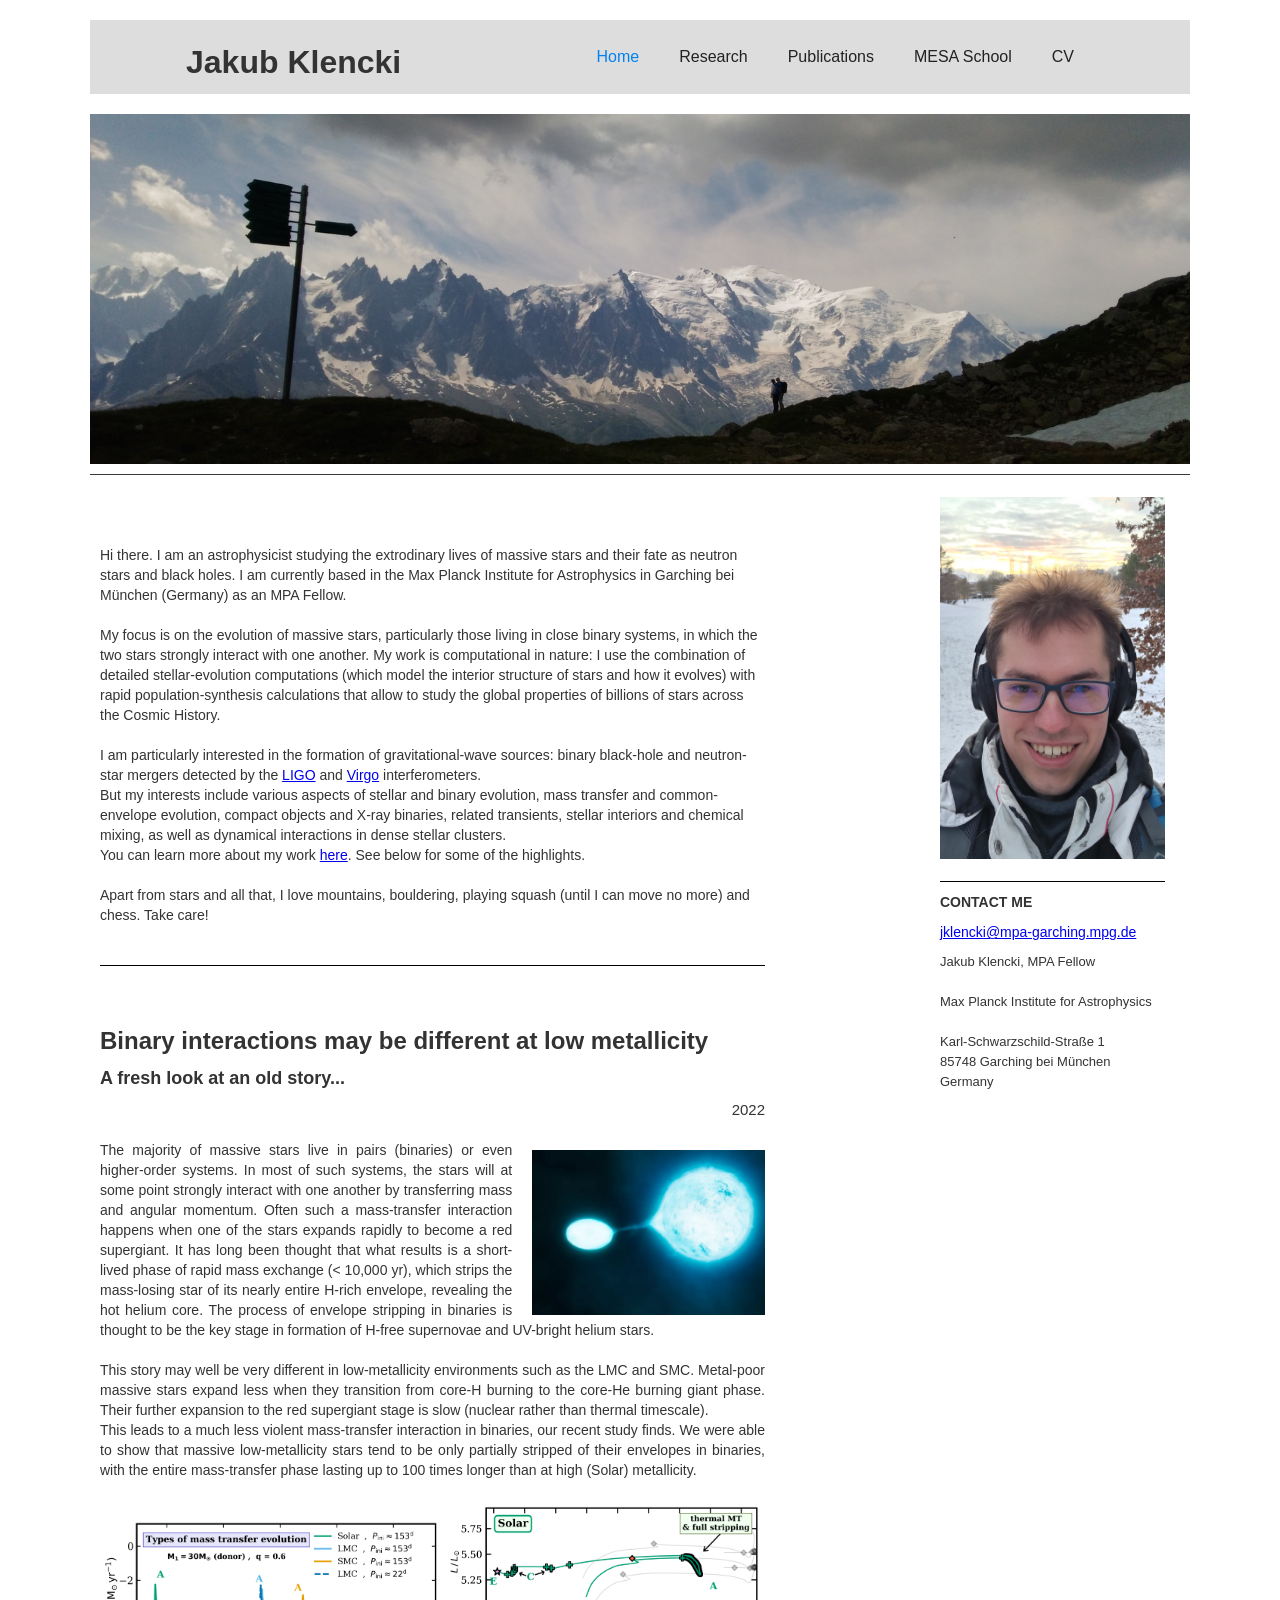
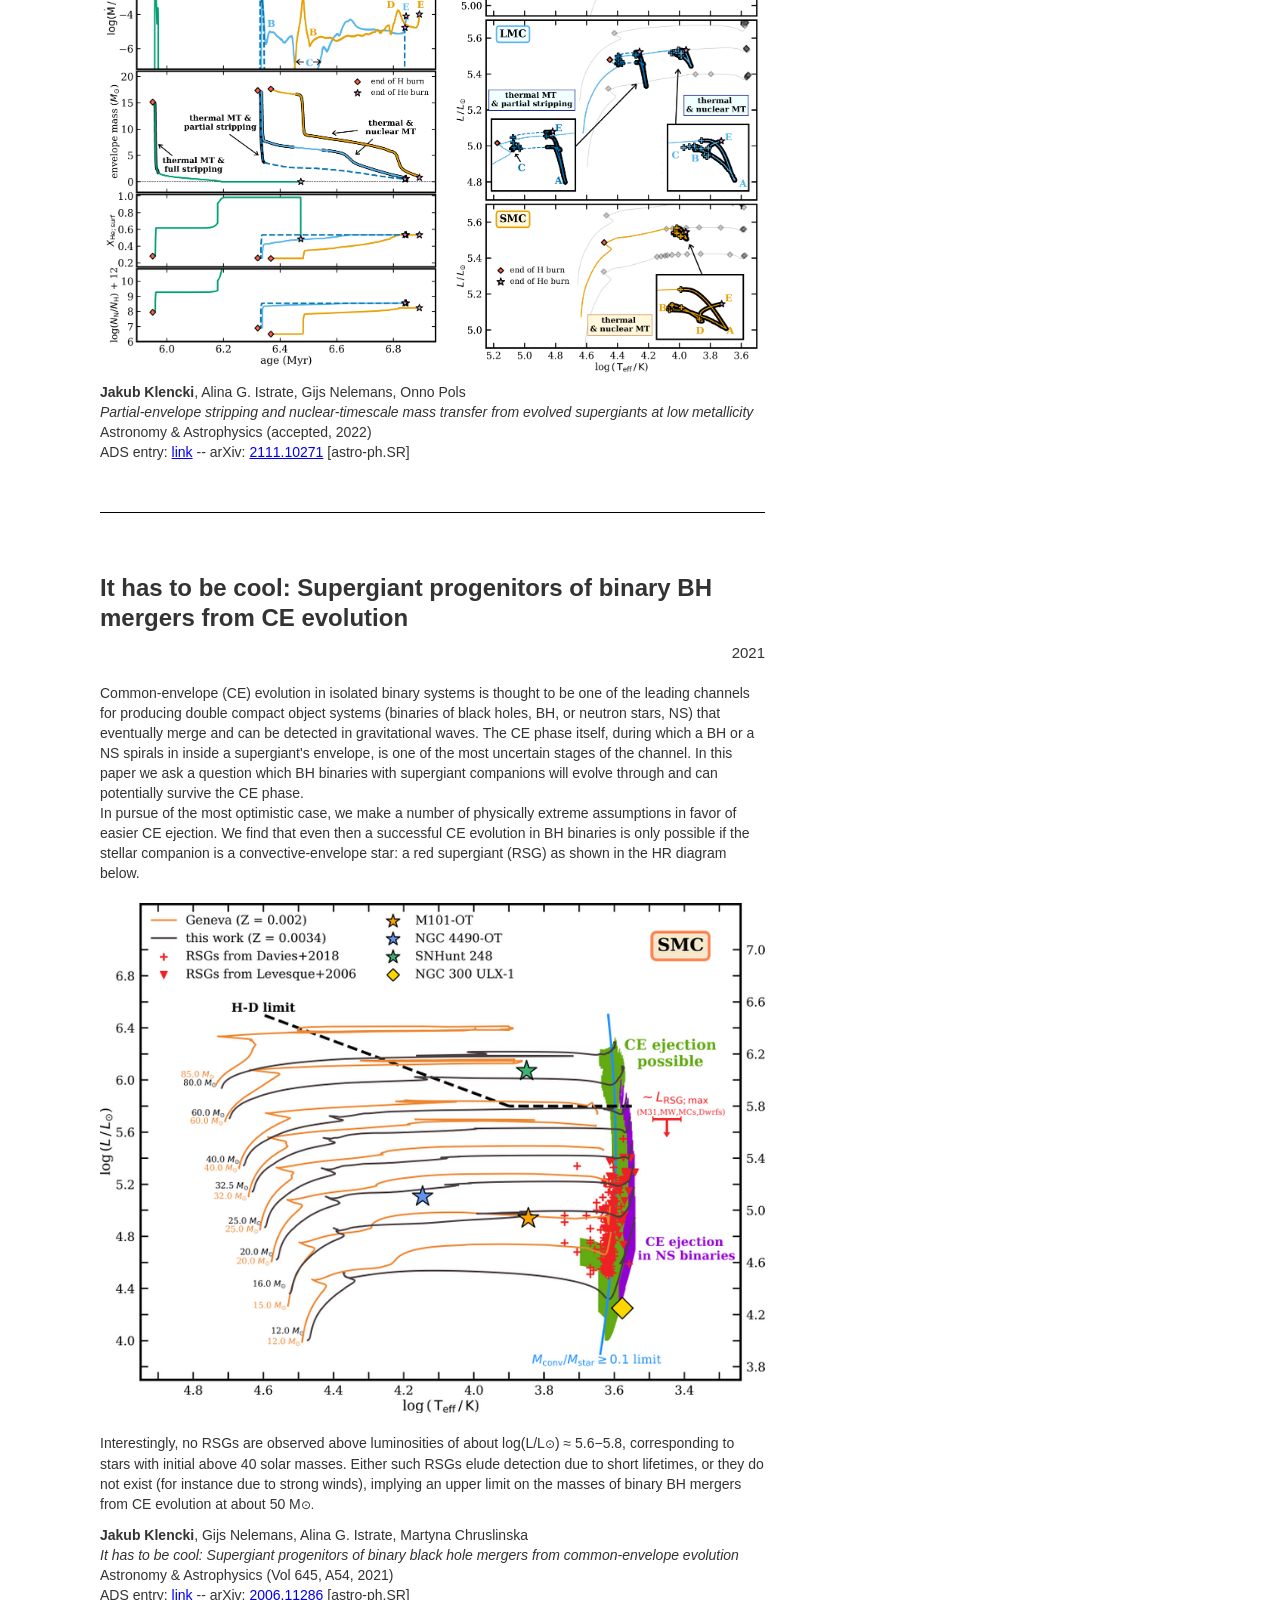
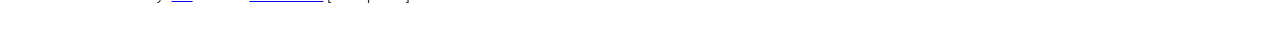
<file: index.html>
<!DOCTYPE html><!--  This site was created in Webflow. http://www.webflow.com  -->
<!--  Last Published: Wed Nov 11 2020 22:19:18 GMT+0000 (Coordinated Universal Time)  -->
<html data-wf-page="5ee61e87bc35f7b411c9bf1a" data-wf-site="5ee61e87bc35f7306ec9bf19">
<head>
  <meta charset="utf-8">
  <title>Jakub Klencki | Astrophysicist</title>
  <meta content="width=device-width, initial-scale=1" name="viewport">
  <meta content="Webflow" name="generator">
  <link href="css/normalize.css" rel="stylesheet" type="text/css">
  <link href="css/webflow.css" rel="stylesheet" type="text/css">
  <link href="css/jakubs-cool-project-b3a426.webflow.css" rel="stylesheet" type="text/css">
  <!-- [if lt IE 9]><script src="https://cdnjs.cloudflare.com/ajax/libs/html5shiv/3.7.3/html5shiv.min.js" type="text/javascript"></script><![endif] -->
  <script type="text/javascript">!function(o,c){var n=c.documentElement,t=" w-mod-";n.className+=t+"js",("ontouchstart"in o||o.DocumentTouch&&c instanceof DocumentTouch)&&(n.className+=t+"touch")}(window,document);</script>
  <link href="images/favicon.ico" rel="shortcut icon" type="image/x-icon">
  <link href="images/apple-touch-icon.png" rel="apple-touch-icon">
</head>
<body class="body">
  <div class="section navbarsect">
    <div class="mycontainer">
      <div data-collapse="medium" data-animation="default" data-duration="400" role="banner" class="w-nav">
        <div class="container w-container">
          <a href="index.html" aria-current="page" class="brand w-nav-brand w--current">
            <h1 class="nameheading">Jakub Klencki</h1>
          </a>
          <nav role="navigation" class="nav-menu w-nav-menu">
            <a href="index.html" aria-current="page" class="navlink w-nav-link w--current">Home</a>
            <a href="research.html" class="navlink w-nav-link">Research</a>
            <a href="publications.html" class="navlink w-nav-link">Publications</a>
            <a href="html/massive_binaries.html" class="navlink w-nav-link">MESA School</a>
            <a href="cv.html" class="navlink w-nav-link">CV</a>
          </nav>
          <div class="w-nav-button">
            <div class="w-icon-nav-menu"></div>
          </div>
        </div>
      </div>
    </div>
  </div>
  <div class="section topimagesec">
    <div class="mycontainer"><img src="images/due.jpg" sizes="(max-width: 479px) 92vw, (max-width: 767px) 95vw, 96vw" srcset="images/due-p-500.jpeg 500w, images/due-p-800.jpeg 800w, images/due-p-1080.jpeg 1080w, images/due-p-1600.jpeg 1600w, images/due-p-3200.jpeg 3200w, images/due.jpg 4096w" alt=""></div>
  </div>
  <div class="section sectionmain">
    <div class="mycontainer mainpart">
      <div class="mymaincolumns w-row">
        <div class="w-col w-col-9">
          <div class="leftcolmaindiv">
            <p class="paragraph">
              Hi there. I am an astrophysicist studying the extrodinary lives of massive stars and their fate as neutron stars and black holes. I am currently based in the Max Planck Institute for Astrophysics 
              in Garching bei München (Germany) as an MPA Fellow. 
              <br><br>My focus is on the evolution of massive stars, particularly those living in close binary systems, in which the two stars 
              strongly interact with one another. My work is computational in nature: I use the combination of detailed stellar-evolution computations (which model the interior structure of stars and how it evolves) with rapid population-synthesis calculations that allow to study the global properties of billions of stars across the Cosmic History.<br> <br>I am particularly interested in the formation of gravitational-wave sources: binary black-hole and neutron-star mergers detected by the <a href="https://www.ligo.caltech.edu/" target="_blank">LIGO</a> and <a href="https://www.virgo-gw.eu/" target="_blank">Virgo</a> interferometers.<br>But my interests include various aspects of stellar and binary evolution, mass transfer and common-envelope evolution, compact objects and X-ray binaries, related transients, stellar interiors and chemical mixing, as well as dynamical interactions in dense stellar clusters. <br>You can learn more about my work <a href="research.html">here</a>. See below for some of the highlights.<br><br>Apart from stars and all that, I love mountains, bouldering, playing squash (until I can move no more) and chess. Take care!</p>
            <div class="highlightdiv">
              <div>
                <h3>Binary interactions may be different at low metallicity</h3>
                <h4>A fresh look at an old story...</h4>
                <div class="text-block-4">2022</div>
                <p class="paragraph-3" style="text-align:justify">
                   
                  <img src="images/binary.png" style="width:35%;margin-left:20px;margin-top: 10px;float:right" alt="">
                  The majority of massive stars live in pairs (binaries) or even higher-order systems. In most of such systems, the stars will at some point strongly interact with one another by transferring mass and angular momentum. Often such a mass-transfer interaction happens when one of the stars expands rapidly to become a red supergiant. It has long been thought that what results is a short-lived phase of rapid mass exchange (< 10,000 yr), which strips the mass-losing star of its nearly entire H-rich envelope, revealing the hot helium core. The process of envelope stripping in binaries is thought to be the key stage in formation of H-free supernovae and UV-bright helium stars.


                  <br><br>

                  This story may well be very different in low-metallicity environments such as the LMC and SMC. Metal-poor massive stars expand less when they transition from core-H burning to the core-He burning giant phase. Their further expansion to the red supergiant stage is slow (nuclear rather than thermal timescale). <br>
                  This leads to a much less violent mass-transfer interaction in binaries, our recent study finds. We were able to show that massive low-metallicity stars tend to be only partially stripped of their envelopes in binaries, with the entire mass-transfer phase lasting up to 100 times longer than at high (Solar) metallicity. 

                  </p>
                <img src="images/the_image.png" sizes="(max-width: 767px) 58vw, 56vw" alt="">
                <!-- <p class="paragraph-2"  style="text-align:justify">
                  Some more text...

                </p> -->
                <div class="text-block-5"><strong>Jakub Klencki</strong>, Alina G. Istrate, Gijs Nelemans, Onno Pols<br>
                  <i>Partial-envelope stripping and nuclear-timescale mass transfer from evolved supergiants at low metallicity </i>
                  <br>Astronomy &amp; Astrophysics (accepted, 2022)<br>ADS entry: <a href="https://ui.adsabs.harvard.edu/abs/2021arXiv211110271K/abstract" target="_blank">link</a>  --  arXiv: <a href="https://arxiv.org/pdf/2111.10271.pdf" target="_blank">2111.10271</a> [astro-ph.SR]</div>
              </div>
            </div>
            <div class="highlightdiv">
              <div>
                <h3>It has to be cool: Supergiant progenitors of binary BH mergers from CE evolution</h3>
                <div class="text-block-4">2021</div>
                <p class="paragraph-3">Common-envelope (CE) evolution in isolated binary systems is thought to be one of the leading channels for producing double compact object systems (binaries of black holes, BH, or neutron stars, NS) that eventually merge and can be detected in gravitational waves. The CE phase itself, during which a BH or a NS spirals in inside a supergiant&#x27;s envelope, is one of the most uncertain stages of the channel. In this paper we ask a question which BH binaries with supergiant companions will evolve through and can potentially survive the CE phase. <br>In pursue of the most optimistic case, we make a number of physically extreme assumptions in favor of easier CE ejection. We find that even then a successful CE evolution in BH binaries is only possible if the stellar companion is a convective-envelope star: a red supergiant (RSG) as shown in the HR diagram below.</p><img src="images/HRD_v3.png" sizes="(max-width: 767px) 58vw, 56vw" srcset="images/HRD_v3-p-500.png 500w, images/HRD_v3-p-800.png 800w, images/HRD_v3-p-2000.png 2000w, images/HRD_v3-p-2600.png 2600w, images/HRD_v3-p-3200.png 3200w, images/HRD_v3.png 4993w" alt="">
                <p class="paragraph-2">
                  Interestingly, no RSGs are observed above luminosities of about log(L/L<span class="text-span-3">⊙</span>) ≈ 5.6−5.8, corresponding to stars with initial above 40 solar masses. Either such RSGs elude detection due to short lifetimes, or they do not exist (for instance due to strong winds), implying an upper limit on the masses of binary BH mergers from CE evolution at about 50 M<span class="text-span-3">⊙.</span></p>
                <div class="text-block-5"><strong>Jakub Klencki</strong>, Gijs Nelemans, Alina G. Istrate, Martyna Chruslinska<br>
                  <i>It has to be cool: Supergiant progenitors of binary black hole mergers from common-envelope evolution</i>
                  <br>Astronomy &amp; Astrophysics (Vol 645, A54, 2021)<br>ADS entry: <a href="https://ui.adsabs.harvard.edu/abs/2021A%26A...645A..54K/abstract" target="_blank">link</a>  --  arXiv: <a href="https://arxiv.org/pdf/2006.11286.pdf" target="_blank">2006.11286</a> [astro-ph.SR]</div>
              </div>
            </div>
          </div>
        </div>
        <div class="w-col w-col-3">
          <div class="rightcolmaindiv">
            <div class="selfiediv rightcoldiv"><img src="images/thumble_winter.jpg" sizes="(max-width: 767px) 81vw, (max-width: 991px) 19vw, 20vw"  alt="" class="image"></div>
            <div class="rightcoldiv contactdiv">
              <h5 class="heading-2">CONTACT ME</h5>
              <a href="mailto:jklencki@mpa-garching.mpg.de" class="link">jklencki@mpa-garching.mpg.de</a>
              <div class="contacttext">Jakub Klencki, MPA Fellow<br>‍<br>Max Planck Institute for Astrophysics<br><br>Karl-Schwarzschild-Straße 1 <br>‍85748 Garching bei München<br>Germany</div>
            </div>
          </div>
        </div>
      </div>
    </div>
  </div>
  <script src="https://d3e54v103j8qbb.cloudfront.net/js/jquery-3.5.1.min.dc5e7f18c8.js?site=5ee61e87bc35f7306ec9bf19" type="text/javascript" integrity="sha256-9/aliU8dGd2tb6OSsuzixeV4y/faTqgFtohetphbbj0=" crossorigin="anonymous"></script>
  <script src="js/webflow.js" type="text/javascript"></script>
  <!-- [if lte IE 9]><script src="https://cdnjs.cloudflare.com/ajax/libs/placeholders/3.0.2/placeholders.min.js"></script><![endif] -->
</body>
</html>
</file>
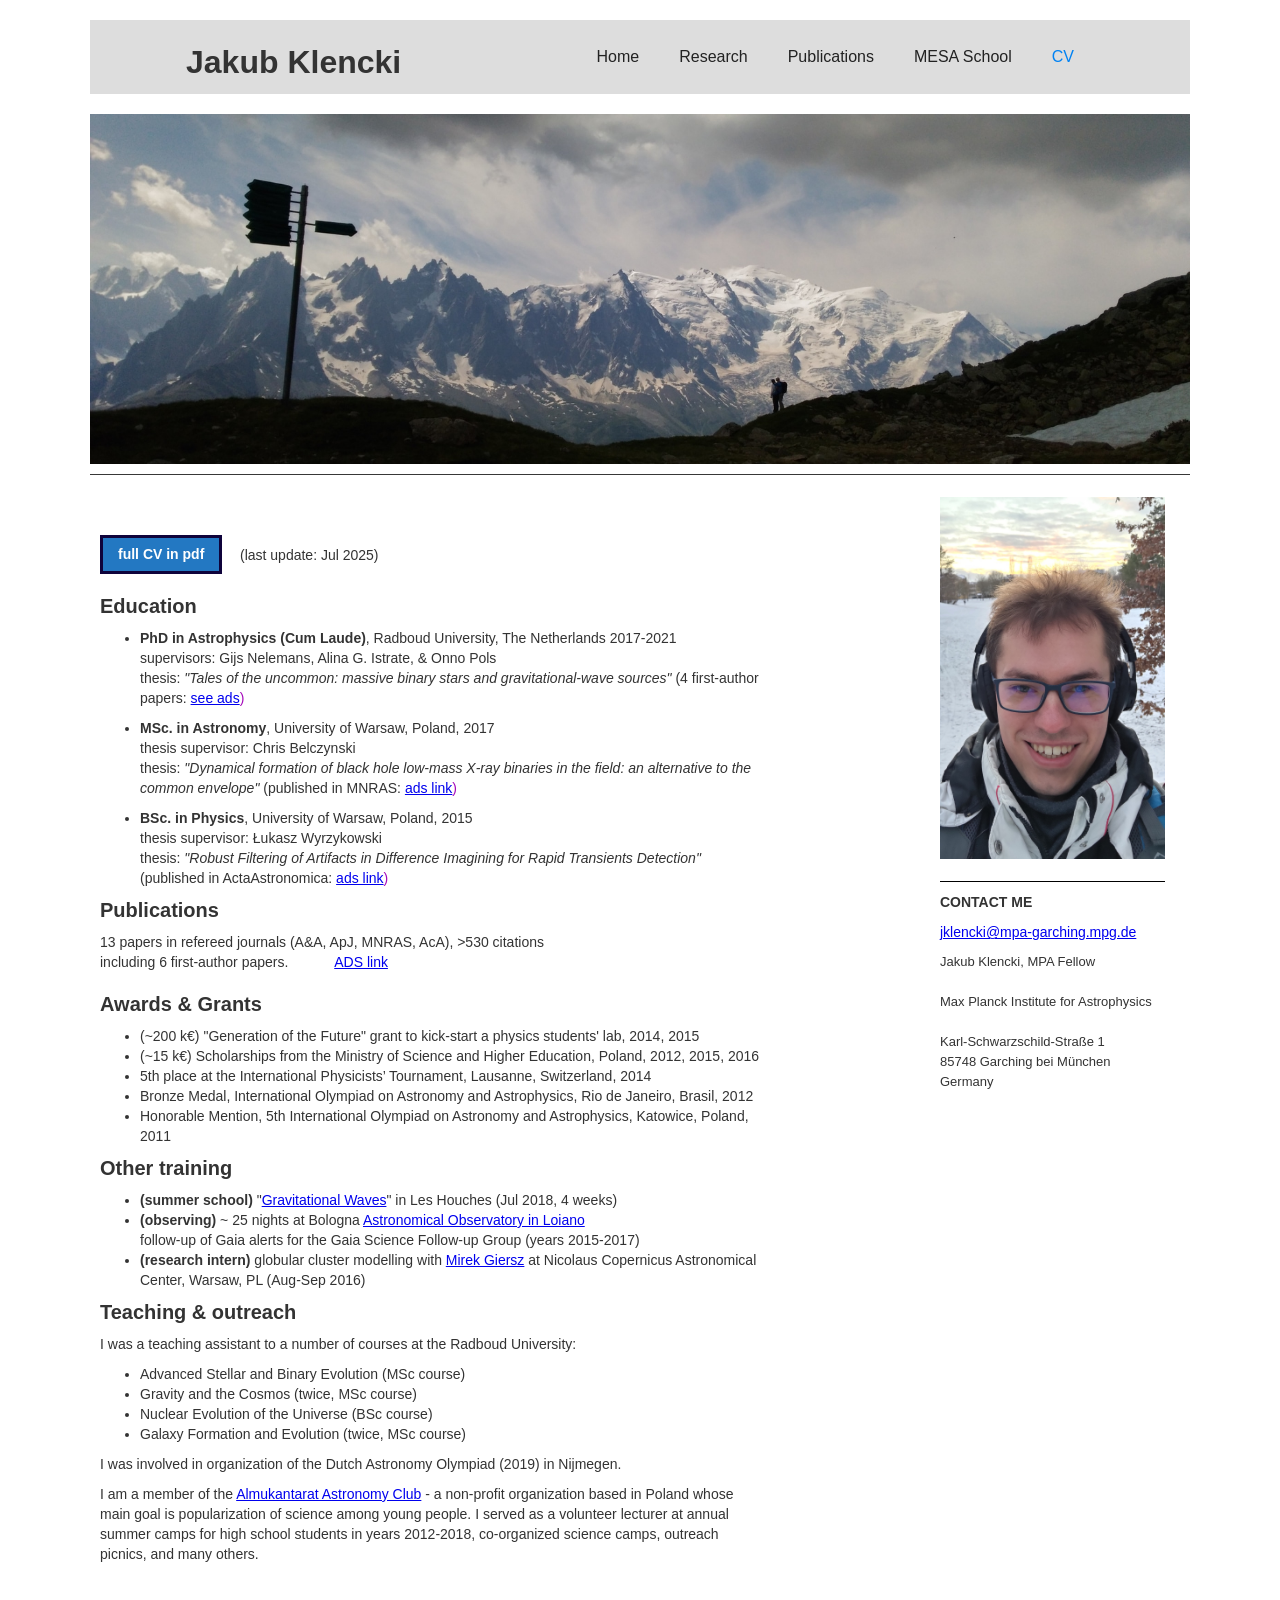
<file: cv.html>
<!DOCTYPE html><!--  This site was created in Webflow. http://www.webflow.com  -->
<!--  Last Published: Wed Nov 11 2020 22:19:18 GMT+0000 (Coordinated Universal Time)  -->
<html data-wf-page="5eef849ed65c350d7e5caafa" data-wf-site="5ee61e87bc35f7306ec9bf19">
<head>
  <meta charset="utf-8">
  <title>CV</title>
  <meta content="CV" property="og:title">
  <meta content="CV" property="twitter:title">
  <meta content="width=device-width, initial-scale=1" name="viewport">
  <meta content="Webflow" name="generator">
  <link href="css/normalize.css" rel="stylesheet" type="text/css">
  <link href="css/webflow.css" rel="stylesheet" type="text/css">
  <link href="css/jakubs-cool-project-b3a426.webflow.css" rel="stylesheet" type="text/css">
  <!-- [if lt IE 9]><script src="https://cdnjs.cloudflare.com/ajax/libs/html5shiv/3.7.3/html5shiv.min.js" type="text/javascript"></script><![endif] -->
  <script type="text/javascript">!function(o,c){var n=c.documentElement,t=" w-mod-";n.className+=t+"js",("ontouchstart"in o||o.DocumentTouch&&c instanceof DocumentTouch)&&(n.className+=t+"touch")}(window,document);</script>
  <link href="images/favicon.ico" rel="shortcut icon" type="image/x-icon">
  <link href="images/webclip.png" rel="apple-touch-icon">
</head>
<body class="body">
  <div class="section navbarsect">
    <div class="mycontainer">
      <div data-collapse="medium" data-animation="default" data-duration="400" role="banner" class="w-nav">
        <div class="container w-container">
          <a href="index.html" class="brand w-nav-brand">
            <h1 class="nameheading">Jakub Klencki</h1>
          </a>
          <nav role="navigation" class="nav-menu w-nav-menu">
            <a href="index.html" class="navlink w-nav-link">Home</a>
            <a href="research.html" class="navlink w-nav-link">Research</a>
            <a href="publications.html" class="navlink w-nav-link">Publications</a>
            <a href="html/massive_binaries.html" class="navlink w-nav-link">MESA School</a>
            <a href="cv.html" aria-current="page" class="navlink w-nav-link w--current">CV</a>
          </nav>
          <div class="w-nav-button">
            <div class="w-icon-nav-menu"></div>
          </div>
        </div>
      </div>
    </div>
  </div>
  <div class="section topimagesec">
    <div class="mycontainer"><img src="images/due.jpg" sizes="(max-width: 479px) 92vw, (max-width: 767px) 95vw, 96vw" srcset="images/due-p-500.jpeg 500w, images/due-p-800.jpeg 800w, images/due-p-1080.jpeg 1080w, images/due-p-1600.jpeg 1600w, images/due-p-3200.jpeg 3200w, images/due.jpg 4096w" alt=""></div>
  </div>
  <div class="section sectionmain">
    <div class="mycontainer mainpart">
      <div class="mymaincolumns w-row">
        <div class="w-col w-col-9">
          <div class="leftcolmaindiv">
            <div class="text-block-7">(last update: Jul 2025)</div>
            <a href="documents/cv.pdf" class="cv_button w-button"><strong>full CV in pdf</strong></a>
            <h4 class="myheader cvheader">Education</h4>
            <ul role="list" class="list-2">
              <li class="cvlist"><strong>PhD in Astrophysics (Cum Laude)</strong>, Radboud University, The Netherlands 2017-2021<br>supervisors: Gijs Nelemans, Alina G. Istrate, &amp; Onno Pols <br>thesis: <em>&quot;Tales of the uncommon: massive binary stars and gravitational-wave sources&quot; </em><span>(4 first-author papers: </span>
                <a href="https://ui.adsabs.harvard.edu/search/fq=%7B!type%3Daqp%20v%3D%24fq_database%7D&amp;fq_database=database%3A%20astronomy&amp;q=author%3A(%22%5EKlencki%22)&amp;sort=date%20desc%2C%20bibcode%20desc&amp;p_=0" target="_blank"><span>see ads</span></a><span class="text-span-4">)</span><em><br></em>
              </li>
              <li class="cvlist"><strong>MSc. in Astronomy</strong>, University of Warsaw, Poland, 2017<br>thesis supervisor: Chris Belczynski<br>thesis: <em>&quot;Dynamical formation of black hole low-mass X-ray binaries in the field: an alternative to the common envelope&quot;</em> <span>(published in MNRAS: </span>
                <a href="https://ui.adsabs.harvard.edu/abs/2017MNRAS.469.3088K/abstract" target="_blank"><span>ads link</span></a><span class="text-span-4">)</span>
              </li>
              <li class="cvlist"><strong>BSc. in Physics</strong>, University of Warsaw, Poland, 2015<br>thesis supervisor: Łukasz Wyrzykowski<br>thesis: <em>&quot;Robust Filtering of Artifacts in Difference Imagining for Rapid Transients Detection&quot;</em> <span>(published in ActaAstronomica: </span>
                <a href="https://ui.adsabs.harvard.edu/abs/2016AcA....66...15K/abstract" target="_blank"><span>ads link</span></a><span class="text-span-4">)</span>
              </li>
            </ul>
            <h4 class="myheader cvheader">Publications</h4>
            <p class="paragraph-4"><span>13 papers</span> in refereed journals (A&amp;A, ApJ, MNRAS, AcA), <span>&gt;530 citations</span><br>including<span> 6 first-author papers</span>.            <a href="https://ui.adsabs.harvard.edu/search/fq=%7B!type%3Daqp%20v%3D%24fq_database%7D&amp;fq=%7B!type%3Daqp%20v%3D%24fq_property%7D&amp;fq_database=database%3A%20astronomy&amp;fq_property=property%3A%20article&amp;q=author%3A(%22klencki%22)&amp;sort=citation_count%20desc%2C%20bibcode%20desc&amp;p_=0" target="_blank">ADS link</a>
            </p>
            <h4 class="myheader cvheader">Awards &amp; Grants</h4>
            <ul role="list">
              <li>(~200 k€) &quot;Generation of the Future&quot; grant to kick-start a physics students&#x27; lab, 2014, 2015</li>
              <li>(~15 k€) Scholarships from the Ministry of Science and Higher Education, Poland, 2012, 2015, 2016</li>
              <li>5th place at the International Physicists’ Tournament, Lausanne, Switzerland, 2014</li>
              <li>Bronze Medal, International Olympiad on Astronomy and Astrophysics, Rio de Janeiro, Brasil, 2012</li>
              <li>Honorable Mention, 5th International Olympiad on Astronomy and Astrophysics, Katowice, Poland, 2011</li>
            </ul>
            <h4 class="myheader cvheader">Other training</h4>
            <ul role="list" class="list-3">
              <li><strong>(summer school)</strong> &quot;<a href="http://www.lkb.upmc.fr/gravitationalwaves2018/" target="_blank">Gravitational Waves</a>&quot; in Les Houches (Jul 2018, 4 weeks)</li>
              <li><strong>(observing)</strong> ~ 25 nights at Bologna <a href="https://www.oas.inaf.it/en/about-us/loiano-telescopes/cassini-telescope/" target="_blank">Astronomical Observatory in Loiano</a><br>follow-up of Gaia alerts for the Gaia Science Follow-up Group (years 2015-2017)</li>
              <li><strong>(research intern)</strong> globular cluster modelling with <a href="https://www.camk.edu.pl/en/staff/mig/" target="_blank">Mirek Giersz</a> at Nicolaus Copernicus Astronomical Center, Warsaw, PL (Aug-Sep 2016)</li>
            </ul>
            <h4 class="myheader cvheader">Teaching &amp; outreach</h4>
            <div class="text-block-2">I was a teaching assistant to a number of courses at the Radboud University:</div>
            <ul role="list">
              <li>Advanced Stellar and Binary Evolution (MSc course)</li>
              <li>Gravity and the Cosmos (twice, MSc course)</li>
              <li>Nuclear Evolution of the Universe (BSc course)</li>
              <li>Galaxy Formation and Evolution (twice, MSc course)</li>
            </ul>
            <div class="text-block-2">I was involved in organization of the Dutch Astronomy Olympiad (2019) in Nijmegen.</div>
            <div class="text-block-3">I am a member of the <a href="https://www.almukantarat.pl/en.php" target="_blank">Almukantarat Astronomy Club</a> - a non-profit organization based in Poland whose main goal is popularization of science among young people. I served as a volunteer lecturer at annual summer camps for high school students in years 2012-2018, co-organized science camps, outreach picnics, and many others. <br></div>
          </div>
        </div>
        <div class="w-col w-col-3">
          <div class="rightcolmaindiv">
            <div class="selfiediv rightcoldiv"><img src="images/thumble_winter.jpg" sizes="(max-width: 767px) 81vw, (max-width: 991px) 19vw, 20vw"  alt="" class="image"></div>
            <div class="rightcoldiv contactdiv">
              <h5 class="heading-2">CONTACT ME</h5>
              <a href="mailto:jklencki@mpa-garching.mpg.de" class="link">jklencki@mpa-garching.mpg.de</a>
              <div class="contacttext">Jakub Klencki, MPA Fellow<br>‍<br>Max Planck Institute for Astrophysics<br><br>Karl-Schwarzschild-Straße 1 <br>‍85748 Garching bei München<br>Germany</div>
            </div>
          </div>
        </div>
      </div>
    </div>
  </div>
  <script src="https://d3e54v103j8qbb.cloudfront.net/js/jquery-3.5.1.min.dc5e7f18c8.js?site=5ee61e87bc35f7306ec9bf19" type="text/javascript" integrity="sha256-9/aliU8dGd2tb6OSsuzixeV4y/faTqgFtohetphbbj0=" crossorigin="anonymous"></script>
  <script src="js/webflow.js" type="text/javascript"></script>
  <!-- [if lte IE 9]><script src="https://cdnjs.cloudflare.com/ajax/libs/placeholders/3.0.2/placeholders.min.js"></script><![endif] -->
</body>
</html>
</file>
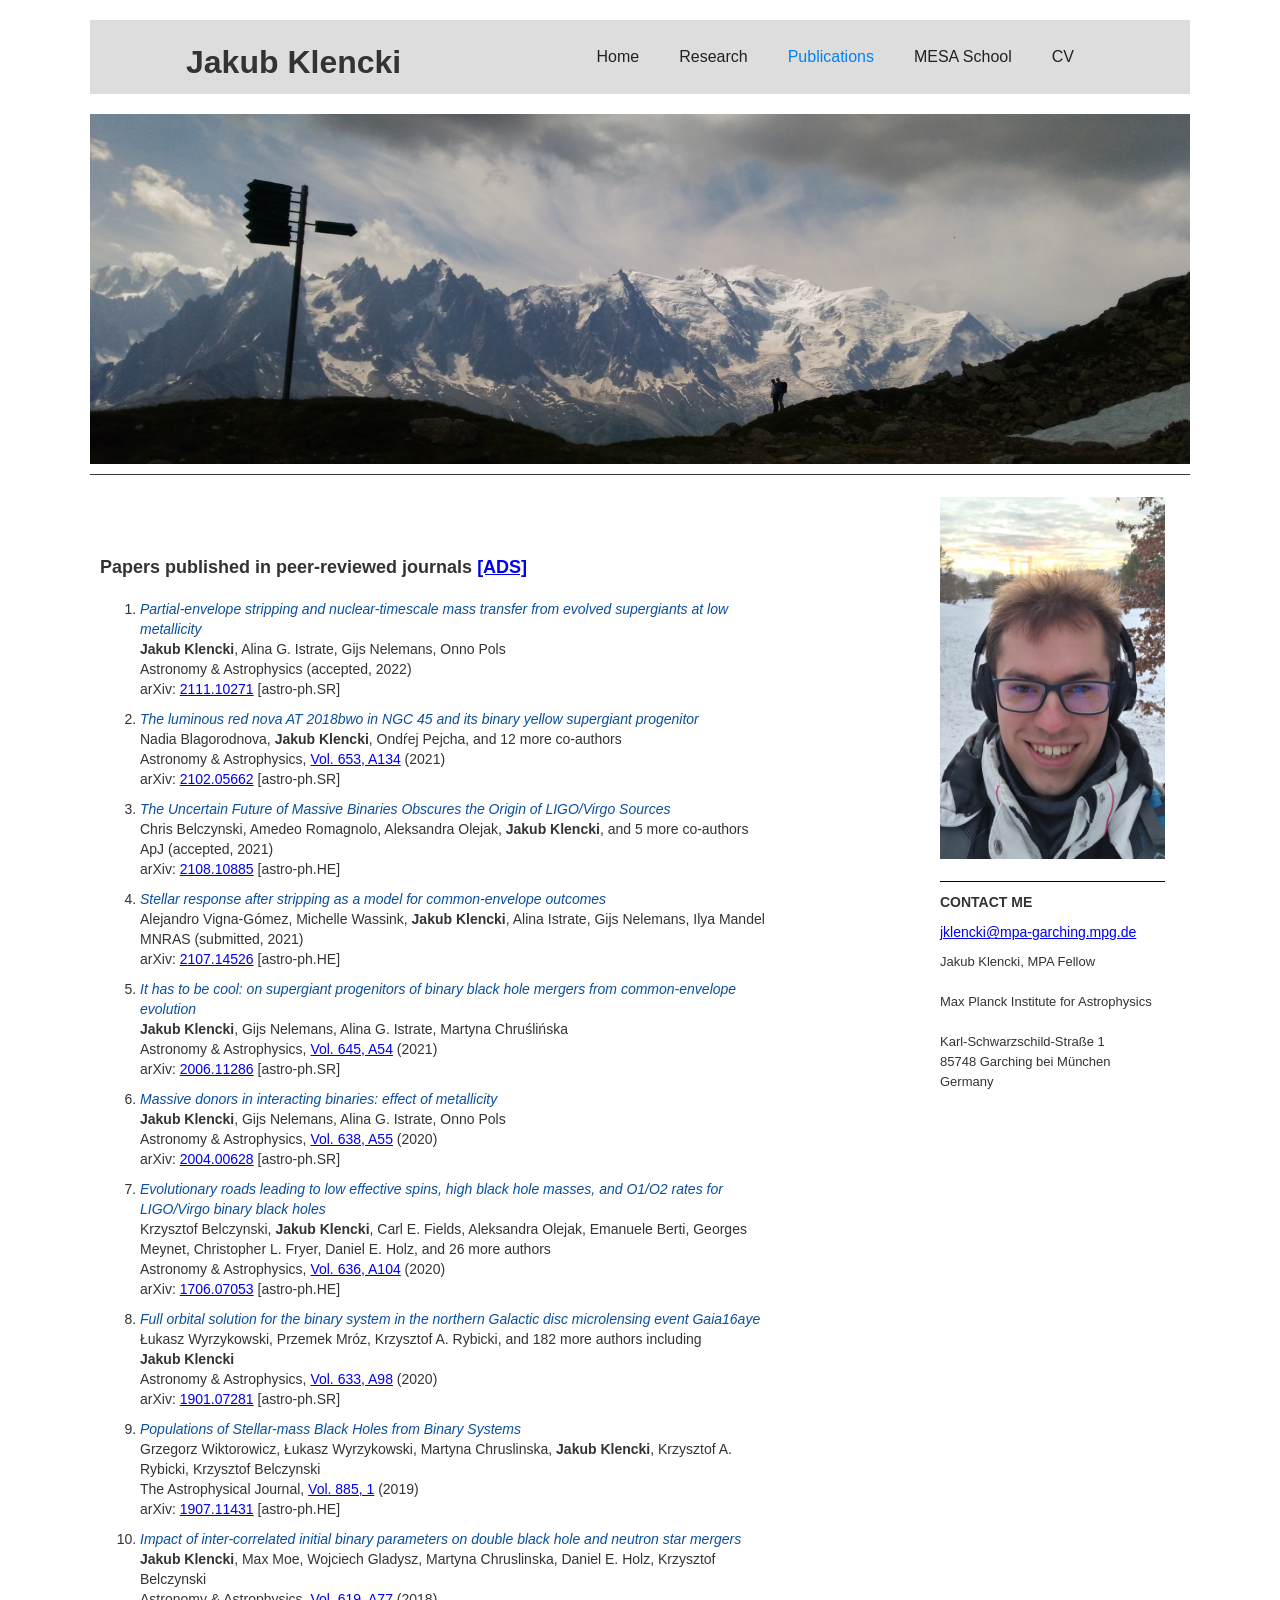
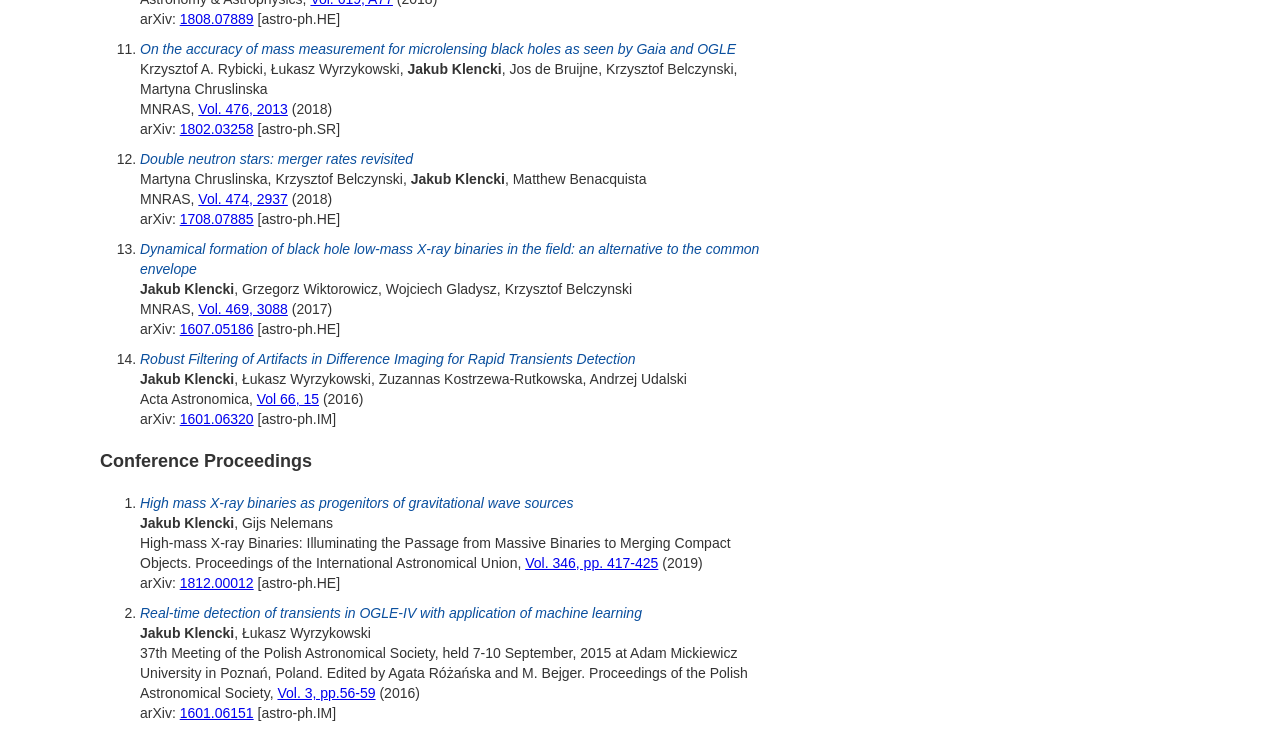
<file: publications.html>
<!DOCTYPE html><!--  This site was created in Webflow. http://www.webflow.com  -->
<!--  Last Published: Wed Nov 11 2020 22:19:18 GMT+0000 (Coordinated Universal Time)  -->
<html data-wf-page="5eef82ecb22d835e64cd5477" data-wf-site="5ee61e87bc35f7306ec9bf19">
<head>
  <meta charset="utf-8">
  <title>Publications</title>
  <meta content="Publications" property="og:title">
  <meta content="Publications" property="twitter:title">
  <meta content="width=device-width, initial-scale=1" name="viewport">
  <meta content="Webflow" name="generator">
  <link href="css/normalize.css" rel="stylesheet" type="text/css">
  <link href="css/webflow.css" rel="stylesheet" type="text/css">
  <link href="css/jakubs-cool-project-b3a426.webflow.css" rel="stylesheet" type="text/css">
  <!-- [if lt IE 9]><script src="https://cdnjs.cloudflare.com/ajax/libs/html5shiv/3.7.3/html5shiv.min.js" type="text/javascript"></script><![endif] -->
  <script type="text/javascript">!function(o,c){var n=c.documentElement,t=" w-mod-";n.className+=t+"js",("ontouchstart"in o||o.DocumentTouch&&c instanceof DocumentTouch)&&(n.className+=t+"touch")}(window,document);</script>
  <link href="images/favicon.ico" rel="shortcut icon" type="image/x-icon">
  <link href="images/webclip.png" rel="apple-touch-icon">
</head>
<body class="body">
  <div class="section navbarsect">
    <div class="mycontainer">
      <div data-collapse="medium" data-animation="default" data-duration="400" role="banner" class="w-nav">
        <div class="container w-container">
          <a href="index.html" class="brand w-nav-brand">
            <h1 class="nameheading">Jakub Klencki</h1>
          </a>
          <nav role="navigation" class="nav-menu w-nav-menu">
            <a href="index.html" class="navlink w-nav-link">Home</a>
            <a href="research.html" class="navlink w-nav-link">Research</a>
            <a href="publications.html" aria-current="page" class="navlink w-nav-link w--current">Publications</a>
            <a href="html/massive_binaries.html" class="navlink w-nav-link">MESA School</a>
            <a href="cv.html" class="navlink w-nav-link">CV</a>
          </nav>
          <div class="w-nav-button">
            <div class="w-icon-nav-menu"></div>
          </div>
        </div>
      </div>
    </div>
  </div>
  <div class="section topimagesec">
    <div class="mycontainer"><img src="images/due.jpg" sizes="(max-width: 479px) 92vw, (max-width: 767px) 95vw, 96vw" srcset="images/due-p-500.jpeg 500w, images/due-p-800.jpeg 800w, images/due-p-1080.jpeg 1080w, images/due-p-1600.jpeg 1600w, images/due-p-3200.jpeg 3200w, images/due.jpg 4096w" alt=""></div>
  </div>
  <div class="section sectionmain">
    <div class="mycontainer mainpart">
      <div class="mymaincolumns w-row">
        <div class="w-col w-col-9">
          <div class="leftcolmaindiv">
            <h4 class="myheader publicationhead hidden">Submitted papers</h4>
            <ol role="list" class="list-4"></ol>
            <h4 class="myheader publicationhead">Papers published in peer-reviewed journals 
              <a href="https://ui.adsabs.harvard.edu/search/fq=%7B!type%3Daqp%20v%3D%24fq_database%7D&fq=%7B!type%3Daqp%20v%3D%24fq_property%7D&fq_database=database%3A%20astronomy&fq_property=property%3A%20article&q=author%3A(%22Klencki%22)&sort=date%20desc%2C%20bibcode%20desc&p_=0" target="_blank">[ADS]</a></h4>
            <ol role="list">
              <li class="paper-li"><em class="text-span-2">Partial-envelope stripping and nuclear-timescale mass transfer from
              evolved supergiants at low metallicity   </em><br>
                <strong>Jakub Klencki</strong>, Alina G. Istrate, Gijs Nelemans, Onno Pols<br>
                Astronomy &amp; Astrophysics (accepted, 2022)<br>
                arXiv: <a href="https://arxiv.org/pdf/2111.10271.pdf" target="_blank">2111.10271</a> [astro-ph.SR]</li>    
              <li class="paper-li"><em class="text-span-2">The luminous red nova AT 2018bwo in NGC 45 and its binary yellow supergiant progenitor </em><br>
                Nadia Blagorodnova, <strong>Jakub Klencki</strong>, Ond&#341ej Pejcha, and 12 more co-authors<br>Astronomy &amp; Astrophysics, <a href="https://www.aanda.org/articles/aa/pdf/2021/09/aa40525-21.pdf" target="_blank">Vol. 653, A134</a> (2021)<br>arXiv: <a href="https://arxiv.org/pdf/2102.05662.pdf" target="_blank">2102.05662</a> [astro-ph.SR]</li>
               <li class="paper-li"><em class="text-span-2">The Uncertain Future of Massive Binaries Obscures the Origin of LIGO/Virgo Sources  </em><br>
                Chris Belczynski, Amedeo Romagnolo, Aleksandra Olejak, <strong>Jakub Klencki</strong>, and 5 more co-authors<br>ApJ (accepted, 2021)<br>arXiv: <a href="https://arxiv.org/pdf/2108.10885.pdf" target="_blank">2108.10885</a> [astro-ph.HE]</li>

                <li class="paper-li"><em class="text-span-2">Stellar response after stripping as a model for common-envelope outcomes   </em><br>
                Alejandro Vigna-G&#243mez, Michelle Wassink, <strong>Jakub Klencki</strong>, Alina Istrate, Gijs Nelemans, Ilya Mandel<br>MNRAS (submitted, 2021)<br>arXiv: <a href="https://arxiv.org/pdf/2107.14526.pdf" target="_blank">2107.14526</a> [astro-ph.HE]</li>                

              <li class="paper-li"><em class="text-span-2">It has to be cool: on supergiant progenitors of binary black hole mergers from common-envelope evolution</em><br><strong>Jakub Klencki</strong>, Gijs Nelemans, Alina G. Istrate, Martyna Chruślińska<br>Astronomy &amp; Astrophysics, <a href="https://www.aanda.org/articles/aa/pdf/2021/01/aa38707-20.pdf" target="_blank">Vol. 645, A54</a> (2021)<br>arXiv: <a href="https://arxiv.org/pdf/2006.11286.pdf" target="_blank">2006.11286</a> [astro-ph.SR]</li>
              <li class="paper-li"><em class="text-span-2">Massive donors in interacting binaries: effect of metallicity</em><br><strong>Jakub Klencki</strong>, Gijs Nelemans, Alina G. Istrate, Onno Pols<br>Astronomy &amp; Astrophysics, <a href="https://www.aanda.org/articles/aa/pdf/2020/06/aa37694-20.pdf" target="_blank">Vol. 638, A55</a> (2020)<br>arXiv: <a href="https://arxiv.org/pdf/2004.00628.pdf" target="_blank">2004.00628</a> [astro-ph.SR]</li>
              <li class="paper-li"><em class="text-span-2">Evolutionary roads leading to low effective spins, high black hole masses, and O1/O2 rates for LIGO/Virgo binary black holes<br></em>Krzysztof Belczynski, <strong>Jakub Klencki</strong>, Carl E. Fields, Aleksandra Olejak, Emanuele Berti, Georges Meynet, Christopher L. Fryer, Daniel E. Holz, and 26 more authors<br>Astronomy &amp; Astrophysics, <a href="https://www.aanda.org/articles/aa/pdf/2020/04/aa36528-19.pdf" target="_blank">Vol. 636, A104</a> (2020)<br>arXiv: <a href="https://arxiv.org/pdf/1706.07053.pdf" target="_blank">1706.07053</a> [astro-ph.HE]</li>
              <li class="paper-li"><em class="text-span-2">Full orbital solution for the binary system in the northern Galactic disc microlensing event Gaia16aye<br></em>Łukasz Wyrzykowski, Przemek Mróz, Krzysztof A. Rybicki, and 182 more authors including <strong>Jakub Klencki</strong><br>Astronomy &amp; Astrophysics, <a href="https://www.aanda.org/articles/aa/pdf/2020/01/aa35097-19.pdf" target="_blank">Vol. 633, A98</a> (2020)<br>arXiv: <a href="https://arxiv.org/pdf/1901.07281.pdf" target="_blank">1901.07281</a> [astro-ph.SR]</li>
              <li class="paper-li"><em class="text-span-2">Populations of Stellar-mass Black Holes from Binary Systems<br></em>Grzegorz Wiktorowicz, Łukasz Wyrzykowski, Martyna Chruslinska, <strong>Jakub Klencki</strong>, Krzysztof A. Rybicki, Krzysztof Belczynski<br>The Astrophysical Journal, <a href="https://iopscience.iop.org/article/10.3847/1538-4357/ab45e6/pdf" target="_blank">Vol. 885, 1</a> (2019)<br>arXiv: <a href="https://arxiv.org/pdf/1907.11431.pdf" target="_blank">1907.11431</a> [astro-ph.HE]</li>
              <li class="paper-li"><em class="text-span-2">Impact of inter-correlated initial binary parameters on double black hole and neutron star mergers<br></em><strong>Jakub Klencki</strong>, Max Moe, Wojciech Gladysz, Martyna Chruslinska, Daniel E. Holz, Krzysztof Belczynski<br>Astronomy &amp; Astrophysics, <a href="https://www.aanda.org/articles/aa/pdf/2018/11/aa33025-18.pdf" target="_blank">Vol. 619, A77</a> (2018)<br>arXiv: <a href="https://arxiv.org/pdf/1808.07889.pdf" target="_blank">1808.07889</a> [astro-ph.HE]<a href="https://ui.adsabs.harvard.edu/#search/q=author:%22Klencki%2C+J.%22&amp;sort=date%20desc,%20bibcode%20desc"><em>‍</em></a>
              </li>
              <li class="paper-li"><em class="text-span-2">On the accuracy of mass measurement for microlensing black holes as seen by Gaia and OGLE<br></em>Krzysztof A. Rybicki, Łukasz Wyrzykowski, <strong>Jakub Klencki</strong>, Jos de Bruijne, Krzysztof Belczynski, Martyna Chruslinska<br>MNRAS, <a href="https://academic.oup.com/mnras/article-abstract/476/2/2013/4867979?redirectedFrom=PDF" target="_blank">Vol. 476, 2013</a> (2018)<br>arXiv: <a href="https://arxiv.org/pdf/1802.03258.pdf" target="_blank">1802.03258</a> [astro-ph.SR]<a href="https://ui.adsabs.harvard.edu/#search/q=author:%22Rybicki%2C+Krzysztof+A.%22&amp;sort=date%20desc,%20bibcode%20desc"><em>‍</em></a>
              </li>
              <li class="paper-li"><span><em class="text-span-2">Double neutron stars: merger rates revisited</em></span><br>Martyna Chruslinska, Krzysztof Belczynski, <strong>Jakub Klencki</strong>, Matthew Benacquista <br>MNRAS, <a href="https://academic.oup.com/mnras/article-abstract/474/3/2937/4628063?redirectedFrom=PDF" target="_blank">Vol. 474, 2937</a> (2018)<br>arXiv: <a href="https://arxiv.org/pdf/1708.07885.pdf" target="_blank">1708.07885</a> [astro-ph.HE]<br></li>
              <li class="paper-li"><span class="text-span-2"><em>Dynamical formation of black hole low-mass X-ray binaries in the field: an alternative to the common envelope</em></span><em><br></em><strong>Jakub Klencki</strong>, Grzegorz Wiktorowicz, Wojciech Gladysz, Krzysztof Belczynski<br>MNRAS, <a href="https://academic.oup.com/mnras/article-abstract/469/3/3088/3860920?redirectedFrom=PDF" target="_blank">Vol. 469, 3088</a> (2017)<br>arXiv: <a href="https://arxiv.org/pdf/1607.05186.pdf" target="_blank">1607.05186</a> [astro-ph.HE]</li>
              <li class="paper-li"><em class="text-span-2">Robust Filtering of Artifacts in Difference Imaging for Rapid Transients Detection<br></em><strong>Jakub Klencki</strong>, Łukasz Wyrzykowski, Zuzannas Kostrzewa-Rutkowska, Andrzej Udalski<br>Acta Astronomica, <a href="http://acta.astrouw.edu.pl/Vol66/n1/pdf/pap_66_1_2.pdf" target="_blank">Vol 66, 15</a> (2016)<br>arXiv: <a href="https://arxiv.org/pdf/1601.06320.pdf" target="_blank">1601.06320</a> [astro-ph.IM]</li>
            </ol>
            <h4 class="myheader publicationhead">Conference Proceedings</h4>
            <ol role="list">
              <li class="paper-li"><em class="text-span-2">High mass X-ray binaries as progenitors of gravitational wave sources</em><br><strong>Jakub Klencki</strong>, Gijs Nelemans<br>High-mass X-ray Binaries: Illuminating the Passage from Massive Binaries to Merging Compact Objects. Proceedings of the International Astronomical Union, <a href="https://www.cambridge.org/core/journals/proceedings-of-the-international-astronomical-union/article/high-mass-xray-binaries-as-progenitors-of-gravitational-wave-sources/39AEC9E0ECA402645BB95CFCBBC3ADFF" target="_blank">Vol. 346, pp. 417-425</a> (2019)<br>arXiv: <a href="https://arxiv.org/pdf/1812.00012.pdf" target="_blank">1812.00012</a> [astro-ph.HE]</li>
              <li class="paper-li"><em class="text-span-2">Real-time detection of transients in OGLE-IV with application of machine learning</em><br><strong>Jakub Klencki</strong>, Łukasz Wyrzykowski<br>37th Meeting of the Polish Astronomical Society, held 7-10 September, 2015 at Adam Mickiewicz University in Poznań, Poland. Edited by Agata Różańska and M. Bejger. Proceedings of the Polish Astronomical Society, <a href="https://www.pta.edu.pl/pliki/proc/vol3/v3p56.pdf" target="_blank">Vol. 3, pp.56-59</a> (2016)<br>arXiv: <a href="https://arxiv.org/pdf/1601.06151.pdf" target="_blank">1601.06151</a> [astro-ph.IM]</li>
            </ol>
          </div>
        </div>
        <div class="w-col w-col-3">
          <div class="rightcolmaindiv">
            <div class="selfiediv rightcoldiv"><img src="images/thumble_winter.jpg" sizes="(max-width: 767px) 81vw, (max-width: 991px) 19vw, 20vw"  alt="" class="image"></div>
            <div class="rightcoldiv contactdiv">
              <h5 class="heading-2">CONTACT ME</h5>
              <a href="mailto:jklencki@mpa-garching.mpg.de" class="link">jklencki@mpa-garching.mpg.de</a>
              <div class="contacttext">Jakub Klencki, MPA Fellow<br>‍<br>Max Planck Institute for Astrophysics<br><br>Karl-Schwarzschild-Straße 1 <br>‍85748 Garching bei München<br>Germany</div>
            </div>
          </div>
        </div>
      </div>
    </div>
  </div>
  <script src="https://d3e54v103j8qbb.cloudfront.net/js/jquery-3.5.1.min.dc5e7f18c8.js?site=5ee61e87bc35f7306ec9bf19" type="text/javascript" integrity="sha256-9/aliU8dGd2tb6OSsuzixeV4y/faTqgFtohetphbbj0=" crossorigin="anonymous"></script>
  <script src="js/webflow.js" type="text/javascript"></script>
  <!-- [if lte IE 9]><script src="https://cdnjs.cloudflare.com/ajax/libs/placeholders/3.0.2/placeholders.min.js"></script><![endif] -->
</body>
</html>
</file>
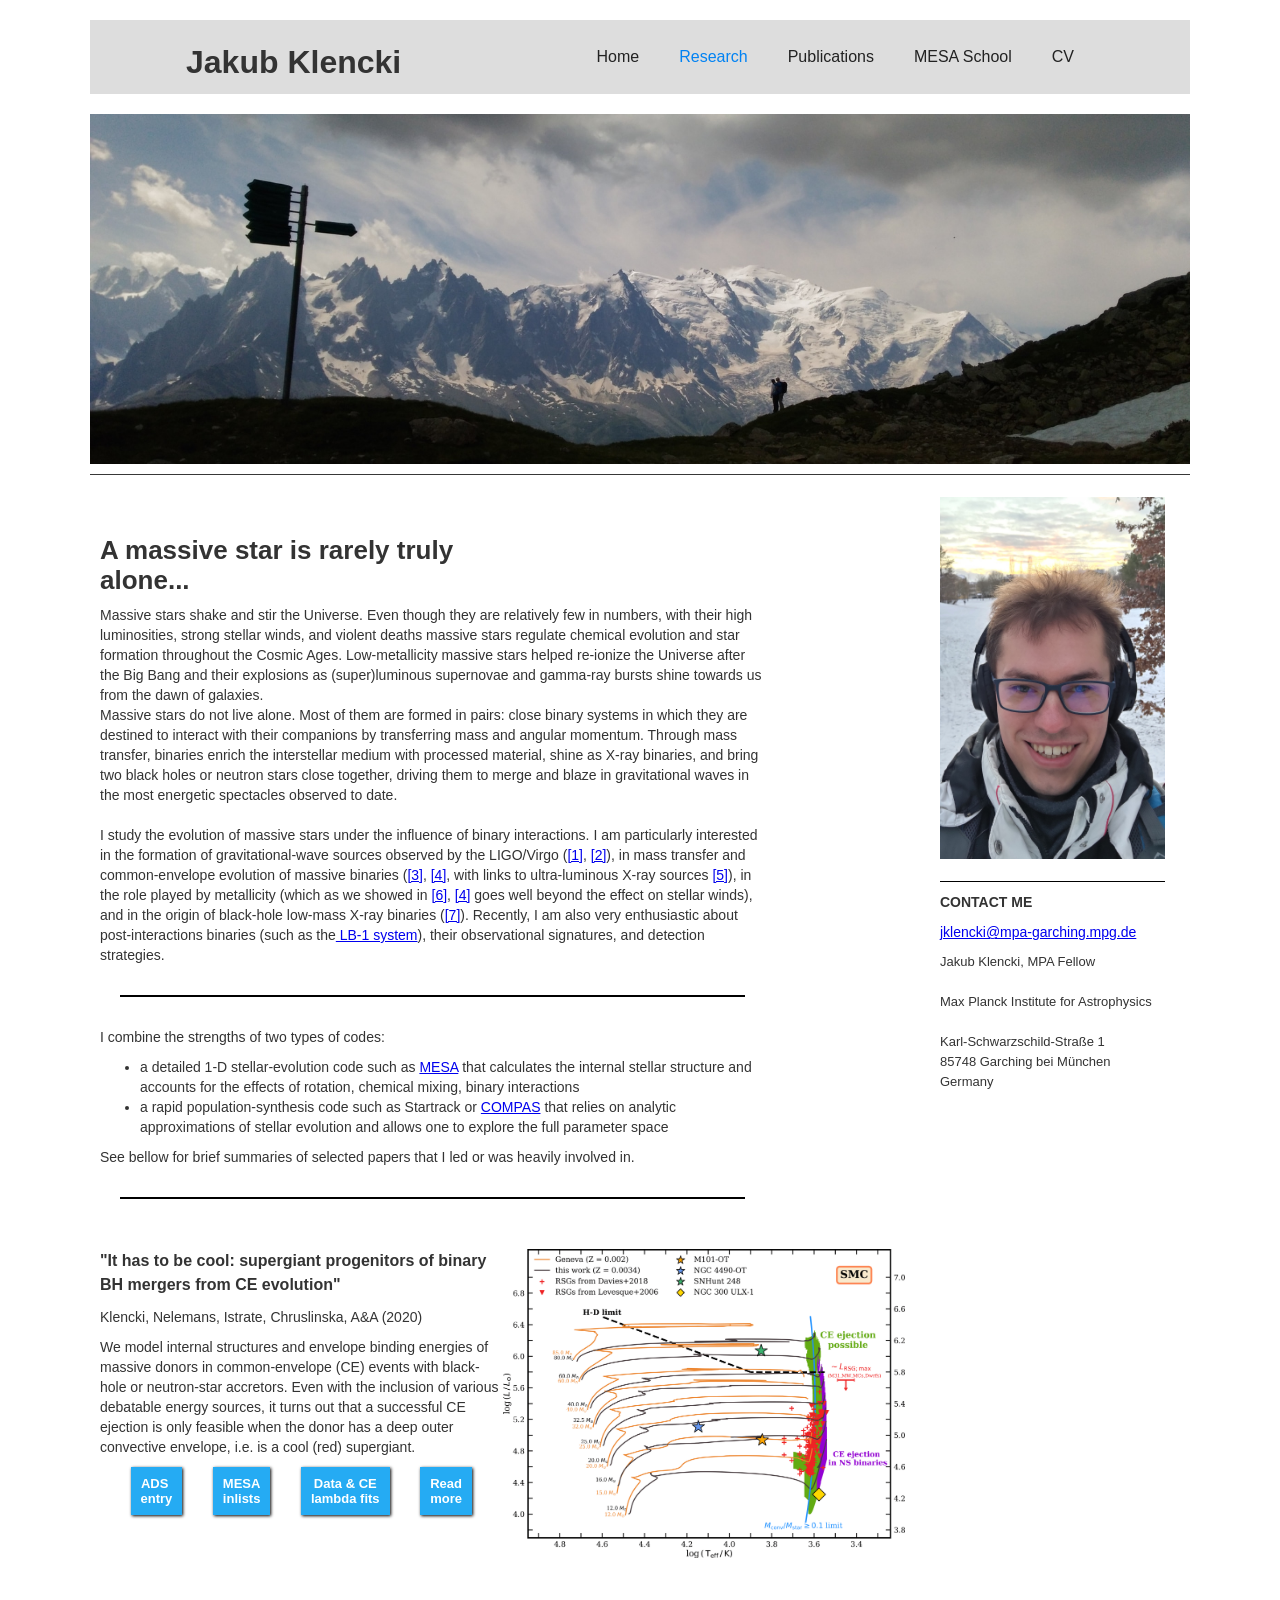
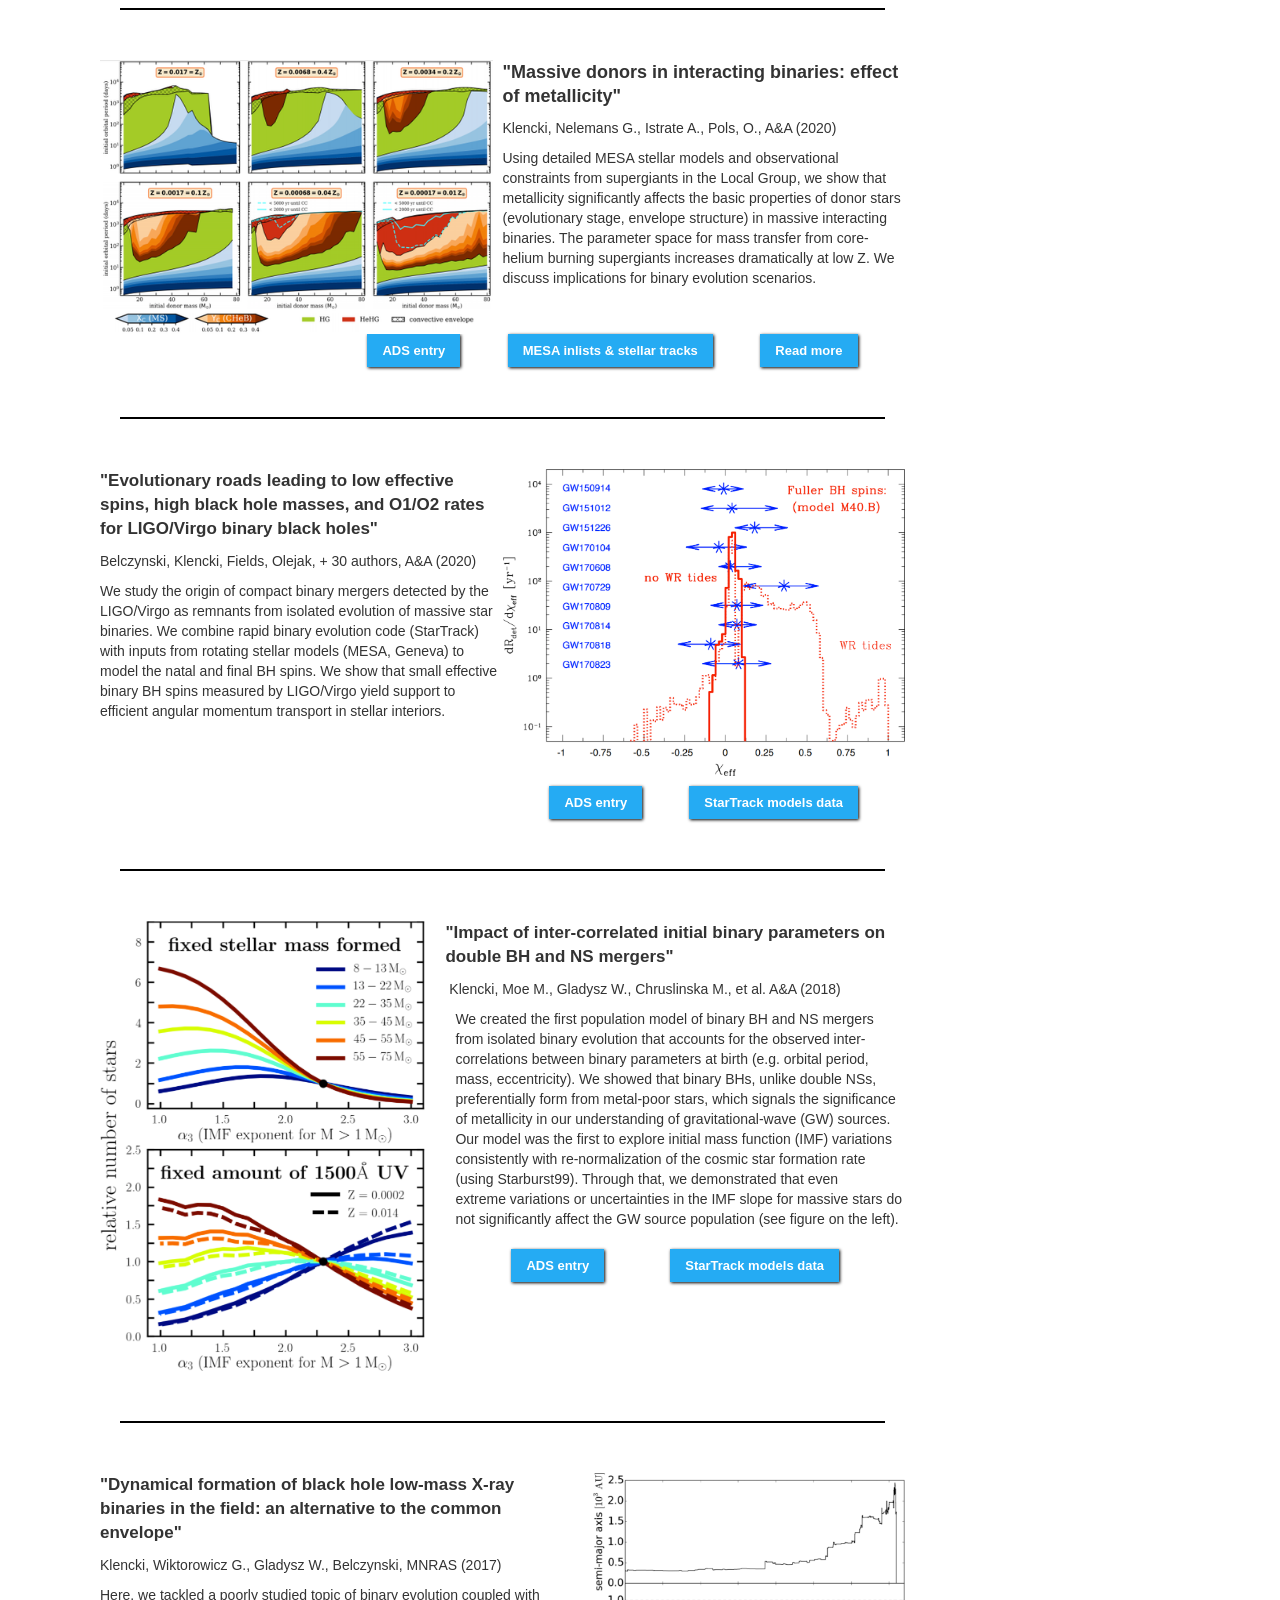
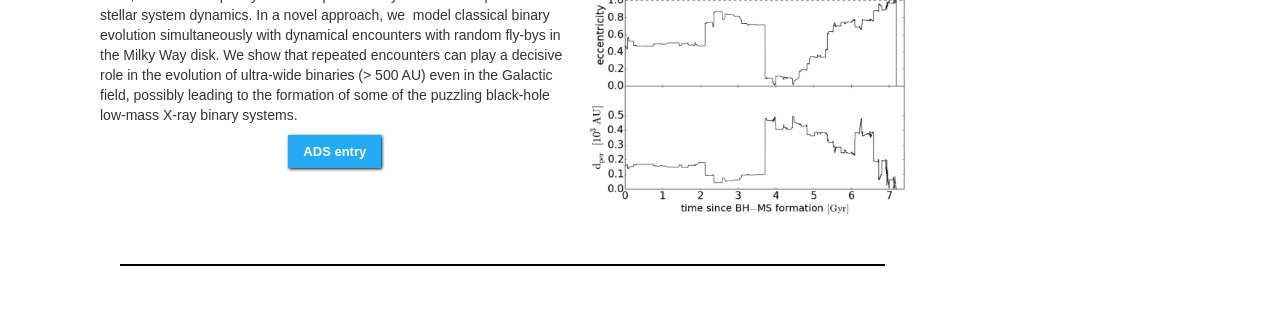
<file: research.html>
<!DOCTYPE html><!--  This site was created in Webflow. http://www.webflow.com  -->
<!--  Last Published: Wed Nov 11 2020 22:19:18 GMT+0000 (Coordinated Universal Time)  -->
<html data-wf-page="5eef73a903e9b1e9bcf697d9" data-wf-site="5ee61e87bc35f7306ec9bf19">
<head>
  <meta charset="utf-8">
  <title>Research</title>
  <meta content="Research" property="og:title">
  <meta content="Research" property="twitter:title">
  <meta content="width=device-width, initial-scale=1" name="viewport">
  <meta content="Webflow" name="generator">
  <link href="css/normalize.css" rel="stylesheet" type="text/css">
  <link href="css/webflow.css" rel="stylesheet" type="text/css">
  <link href="css/jakubs-cool-project-b3a426.webflow.css" rel="stylesheet" type="text/css">
  <!-- [if lt IE 9]><script src="https://cdnjs.cloudflare.com/ajax/libs/html5shiv/3.7.3/html5shiv.min.js" type="text/javascript"></script><![endif] -->
  <script type="text/javascript">!function(o,c){var n=c.documentElement,t=" w-mod-";n.className+=t+"js",("ontouchstart"in o||o.DocumentTouch&&c instanceof DocumentTouch)&&(n.className+=t+"touch")}(window,document);</script>
  <link href="images/favicon.ico" rel="shortcut icon" type="image/x-icon">
  <link href="images/webclip.png" rel="apple-touch-icon">
</head>
<body class="body">
  <div class="section navbarsect">
    <div class="mycontainer">
      <div data-collapse="medium" data-animation="default" data-duration="400" role="banner" class="w-nav">
        <div class="container w-container">
          <a href="index.html" class="brand w-nav-brand">
            <h1 class="nameheading">Jakub Klencki</h1>
          </a>
          <nav role="navigation" class="nav-menu w-nav-menu">
            <a href="index.html" class="navlink w-nav-link">Home</a>
            <a href="research.html" aria-current="page" class="navlink w-nav-link w--current">Research</a>
            <a href="publications.html" class="navlink w-nav-link">Publications</a>
            <a href="html/massive_binaries.html" class="navlink w-nav-link">MESA School</a>
            <a href="cv.html" class="navlink w-nav-link">CV</a>
          </nav>
          <div class="w-nav-button">
            <div class="w-icon-nav-menu"></div>
          </div>
        </div>
      </div>
    </div>
  </div>
  <div class="section topimagesec">
    <div class="mycontainer"><img src="images/due.jpg" sizes="(max-width: 479px) 92vw, (max-width: 767px) 95vw, 96vw" srcset="images/due-p-500.jpeg 500w, images/due-p-800.jpeg 800w, images/due-p-1080.jpeg 1080w, images/due-p-1600.jpeg 1600w, images/due-p-3200.jpeg 3200w, images/due.jpg 4096w" alt=""></div>
  </div>
  <div class="section sectionmain">
    <div class="mycontainer mainpart">
      <div class="mymaincolumns w-row">
        <div class="w-col w-col-9">
          <div class="leftcolmaindiv">
            <div class="researchitemhead mainhead w-container">
              <div class="div-block-3">
                <h3 class="heading-5 mainheading">A massive star is rarely truly<br>alone...</h3>
              </div>
            </div>
            <div class="researchintro">
              <p class="paragraph-5">Massive stars shake and stir the Universe. Even though they are relatively few in numbers, with their high luminosities, strong stellar winds, and violent deaths massive stars regulate chemical evolution and star formation throughout the Cosmic Ages. Low-metallicity massive stars helped re-ionize the Universe after the Big Bang and their explosions as (super)luminous supernovae and gamma-ray bursts shine towards us from the dawn of galaxies. <br>Massive stars do not live alone. Most of them are formed in pairs: close binary systems in which they are destined to interact with their companions by transferring mass and angular momentum. Through mass transfer, binaries enrich the interstellar medium with processed material, shine as X-ray binaries, and bring two black holes or neutron stars close together, driving them to merge and blaze in gravitational waves in the most energetic spectacles observed to date. <br><br>I study the evolution of massive stars under the influence of binary interactions. I am particularly interested in the formation of gravitational-wave sources observed by the LIGO/Virgo (<a href="https://ui.adsabs.harvard.edu/abs/2018A%26A...619A..77K/abstract" target="_blank">[1]</a>, <a href="https://ui.adsabs.harvard.edu/abs/2020A%26A...636A.104B/abstract" target="_blank">[2]</a>), in mass transfer and common-envelope evolution of massive binaries (<a href="https://ui.adsabs.harvard.edu/abs/2020arXiv200611286K/abstract" target="_blank">[3]</a>, <a href="https://ui.adsabs.harvard.edu/abs/2021arXiv211110271K/abstract" target="_blank">[4]</a>, with links to ultra-luminous X-ray sources <a href="https://ui.adsabs.harvard.edu/abs/2019IAUS..346..417K/abstract" target="_blank">[5]</a>), in the role played by metallicity (which as we showed in <a href="https://ui.adsabs.harvard.edu/abs/2020A%26A...638A..55K/abstract" target="_blank">[6]</a>, <a href="https://ui.adsabs.harvard.edu/abs/2021arXiv211110271K/abstract" target="_blank">[4]</a> goes well beyond the effect on stellar winds), and in the origin of black-hole low-mass X-ray binaries (<a href="https://ui.adsabs.harvard.edu/abs/2017MNRAS.469.3088K/abstract" target="_blank">[7]</a>). Recently, I am also very enthusiastic about post-interactions binaries (such as the<a href="https://ui.adsabs.harvard.edu/search/fq=%7B!type%3Daqp%20v%3D%24fq_database%7D&amp;fq_database=database%3A%20astronomy&amp;q=title%3A(LB-1)&amp;sort=date%20desc%2C%20bibcode%20desc&amp;p_=0" target="_blank"> LB-1 system</a>), their observational signatures, and detection strategies.<br></p>
              <div class="div-block vertical_short space_30"></div>
              <div>
                <p class="paragraph-6">My work is theoretical in nature but heavily driven by various types of observations: </p>
                <ul role="list" class="list-5">
                  <li>the nearby Universe (Milky Way, the Magellanic Clouds, etc): resolved stellar populations, spectroscopic surveys, pulsars, X-ray binaries</li>
                  <li>extragalactic sources and transients: ultra-luminous X-ray sources, supernovae, luminous red-novae, gamma ray bursts</li>
                  <li>gravitational-wave sources: binary black-hole and neutron-star mergers </li>
                </ul>
                <p>I combine the strengths of two types of codes:</p>
                <ul role="list">
                  <li>a detailed 1-D stellar-evolution code such as <a href="http://mesa.sourceforge.net/" target="_blank">MESA</a> that calculates the internal stellar structure and accounts for the effects of rotation, chemical mixing, binary interactions</li>
                  <li>a rapid population-synthesis code such as Startrack or <a href="https://compas.science/" target="_blank">COMPAS</a> that relies on analytic approximations of stellar evolution and allows one to explore the full parameter space</li>
                </ul>
                <p>See bellow for brief summaries of selected papers that I led or was heavily involved in. </p>
              </div>
            </div>
            <div class="div-block vertical_short space_30_50"></div>
            <div class="brief_news ce_brief">
              <div class="w-row">
                <div class="w-col w-col-6">
                  <h4 class="smaller brief_news_heading">&quot;It has to be cool: supergiant progenitors of binary BH mergers from CE evolution&quot;</h4>
                  <div class="text-block-10">Klencki, Nelemans, Istrate, Chruslinska, A&amp;A (2020)</div>
                  <p>We model internal structures and envelope binding energies of massive donors in common-envelope (CE) events with black-hole or neutron-star accretors. Even with the inclusion of various debatable energy sources, it turns out that a successful CE ejection is only feasible when the donor has a deep outer convective envelope, i.e. is a cool (red) supergiant. </p>
                  <div class="buttonscontainer w-container">
                    <a href="https://ui.adsabs.harvard.edu/abs/2020arXiv200611286K/abstract" target="_blank" class="hideshowbutton buttonsversion narrow w-inline-block">
                      <div class="text-block-8"><strong>ADS <br>entry</strong></div>
                    </a>
                    <a href="https://zenodo.org/record/3740578#.X6reqGhKg2w" target="_blank" class="hideshowbutton buttonsversion narrow w-inline-block">
                      <div class="text-block-8"><strong>MESA <br>inlists</strong></div>
                    </a>
                    <a href="https://ftp.science.ru.nl/astro/jklencki/Klencki_etal_2020_CE_paper/" target="_blank" class="hideshowbutton buttonsversion narrow w-inline-block">
                      <div class="text-block-8"><strong>Data &amp; CE<br> lambda fits</strong></div>
                    </a>
                    <div class="hideshowbutton buttonsversion narrow" onclick="myFunction_ce()">
                      <div class="text-block-8 ce_sm" id="read_mode_ce"><strong>Read <br>more</strong></div>
                      <div class="text-block-9" id="read_less_ce"><strong class="bold-text">Read<br>less</strong></div>
                    </div>
                  </div>
                </div>
                <div class="w-col w-col-6"><img src="images/HRD_v3.png" loading="lazy" sizes="(max-width: 767px) 88vw, 35vw" srcset="images/HRD_v3-p-500.png 500w, images/HRD_v3-p-800.png 800w, images/HRD_v3-p-2000.png 2000w, images/HRD_v3-p-2600.png 2600w, images/HRD_v3-p-3200.png 3200w, images/HRD_v3.png 4993w" alt=""></div>
              </div>
              <div class="div-block vertical_short"></div>
            </div>
            <div class="ce_news" id="ce_news_id">
              <div class="researchitemhead w-container">
                <div class="div-block-3">
                  <h3 class="heading-5">&quot;It has to be cool: supergiant progenitors of binary BH mergers from CE evolution&quot;</h3>
                </div>
                <div class="hideshowbutton" onclick="myFunction_ce()">
                  <div class="text-block-8"><strong>Read less</strong></div>
                </div>
              </div>
              <div class="text-block-4">June 2020</div>
              <p class="paragraph-3">Common-envelope (CE) evolution in isolated binary systems is thought to be one of the leading channels for producing double compact object systems (binaries of black holes, BH, or neutron stars, NS) that eventually merge and can be detected in gravitational waves. The CE phase itself, during which a BH or a NS spirals in inside a supergiant&#x27;s envelope, is one of the most uncertain stages of the channel. In this paper we ask a question which BH binaries with supergiant companions will evolve through and can potentially survive the CE phase. <br>In pursue of the most optimistic case, we make a number of physically extreme assumptions in favor of easier CE ejection. We find that even then a successful CE evolution in BH binaries is only possible if the stellar companion is a convective-envelope star: a red supergiant (RSG) as shown in the HR diagram below.</p><img src="images/HRD_v3.png" sizes="100vw" srcset="images/HRD_v3-p-500.png 500w, images/HRD_v3-p-800.png 800w, images/HRD_v3-p-2000.png 2000w, images/HRD_v3-p-2600.png 2600w, images/HRD_v3-p-3200.png 3200w, images/HRD_v3.png 4993w" alt="">
              <p class="paragraph-2">Interestingly, no RSGs are observed above luminosities of about log(L/L<span class="text-span-3">⊙</span>) ≈ 5.6−5.8, corresponding to stars with initial above 40 solar masses. Either such RSGs elude detection due to short lifetimes, or they do not exist (for instance due to strong winds), implying an upper limit on the masses of binary BH mergers from CE evolution at about 50 M<span class="text-span-3">⊙.</span></p>
              <div class="text-block-5"><strong>Jakub Klencki</strong>, Gijs Nelemans, Alina G. Istrate, Martyna Chruslinska<br>Astronomy &amp; Astrophysics (accepted 27/09)<br>arXiv: <a href="https://arxiv.org/pdf/2006.11286.pdf" target="_blank">2006.11286</a> [astro-ph.SR]</div>
              <div class="buttonscontainer w-container">
                <a href="https://ui.adsabs.harvard.edu/abs/2020arXiv200611286K/abstract" target="_blank" class="hideshowbutton buttonsversion w-inline-block">
                  <div class="text-block-8"><strong>ADS entry</strong></div>
                </a>
                <a href="https://zenodo.org/record/3740578#.X6reqGhKg2w" target="_blank" class="hideshowbutton buttonsversion w-inline-block">
                  <div class="text-block-8"><strong>MESA inlists</strong></div>
                </a>
                <a href="https://ftp.science.ru.nl/astro/jklencki/Klencki_etal_2020_CE_paper/" target="_blank" class="hideshowbutton buttonsversion w-inline-block">
                  <div class="text-block-8"><strong>Data &amp; CE lambda fits</strong></div>
                </a>
                <div class="hideshowbutton buttonsversion" onclick="myFunction_ce()">
                  <div class="text-block-8 ce_sm"><strong>Read less</strong></div>
                </div>
              </div>
              <div class="div-block vertical_short"></div>
            </div>
            <div class="brief_news donors_brief">
              <div class="w-row">
                <div class="w-col w-col-6"><img src="images/mass_transfer_cases.png" loading="lazy" sizes="(max-width: 767px) 88vw, 35vw" srcset="images/mass_transfer_cases-p-500.png 500w, images/mass_transfer_cases-p-800.png 800w, images/mass_transfer_cases-p-1080.png 1080w, images/mass_transfer_cases.png 1720w" alt="" class="image-2 image_rightmargin"></div>
                <div class="w-col w-col-6">
                  <h4 class="brief_news_heading">&quot;Massive donors in interacting binaries: effect of metallicity&quot;</h4>
                  <div class="text-block-10">Klencki, Nelemans G., Istrate A., Pols, O., A&amp;A (2020)</div>
                  <p>Using detailed MESA stellar models and observational constraints from supergiants in the Local Group, we show that metallicity significantly affects the basic properties of donor stars (evolutionary stage, envelope structure) in massive interacting binaries. The parameter space for mass transfer from core-helium burning supergiants increases dramatically at low Z. We discuss implications for binary evolution scenarios.</p>
                </div>
              </div>
              <div class="buttonscontainer_donors w-container">
                <a href="https://ui.adsabs.harvard.edu/abs/2020A%26A...638A..55K/abstract" target="_blank" class="hideshowbutton buttonsversion w-inline-block">
                  <div class="text-block-8"><strong>ADS entry</strong></div>
                </a>
                <a href="https://zenodo.org/record/3740578#.X6reqGhKg2w" target="_blank" class="hideshowbutton buttonsversion w-inline-block">
                  <div class="text-block-8"><strong>MESA inlists &amp; stellar tracks</strong></div>
                </a>
                <div class="hideshowbutton buttonsversion" onclick="myFunction_donors()">
                  <div class="text-block-8 ce_sm" id="read_mode_donors"><strong>Read more</strong></div>
                  <div class="text-block-9" id="read_less_donors"><strong class="bold-text">Read less</strong></div>
                </div>
              </div>
              <div class="div-block vertical_short"></div>
            </div>
            <div class="donors_news" id="donors_news_id">
              <div class="researchitemhead w-container">
                <div class="div-block-3">
                  <h3 class="heading-5">Massive donors in interacting binaries: effect of metallicity</h3>
                </div>
                <div class="hideshowbutton" onclick="myFunction_donors()">
                  <div class="text-block-8"><strong>Read less</strong></div>
                </div>
              </div>
              <div class="text-block-4">April 2020</div>
              <p class="paragraph-3">Metallicity is known to significantly affect the radial expansion of a massive star: the lower the metallicity the more compact the star, especially during its post-main sequence evolution. The way a star expands in size is especially important when it is a member of a binary system (and most massive stars are born in binaries!) because it determines the point at which it will overflow its Roche lobe and start transferring mass to the companion. In this paper we quantify this effect, using populations of supergiants in the Milky Way and in the Small Magellanic Cloud as observational checks.</p><img src="images/mass_transfer_cases.png" sizes="100vw" srcset="images/mass_transfer_cases-p-500.png 500w, images/mass_transfer_cases-p-800.png 800w, images/mass_transfer_cases-p-1080.png 1080w, images/mass_transfer_cases.png 1720w" alt="">
              <p class="paragraph-2">The above figure shows at what evolutionary stage is a massive donor in a binary at a point when it initiates a Rocho-lobe overflow, with each panel showing a different metallicity. At solar metallicity a case-B mass transfer is almost always initiated shortly after the end of MS. However, at lower metallicity the parameter space for mass transfer from a more evolved, slowly-expanding core-helium burning star increases dramatically. This means that envelope stripping and formation of helium stars in low metallicity environments happens later during the evolution of the donor, implying a shorter duration of the WR phase (even by an order of magnitude) and higher final core masses.</p>
              <div class="text-block-6"><strong>Jakub Klencki</strong>, Gijs Nelemans, Alina G. Istrate, Onno Pols<br>Astronomy &amp; Astrophysics, <a href="https://www.aanda.org/articles/aa/pdf/2020/06/aa37694-20.pdf" target="_blank">Vol. 638, A55</a> (2020)<br>arXiv: <a href="https://arxiv.org/pdf/2004.00628.pdf" target="_blank">2004.00628</a> [astro-ph.SR]</div>
              <div class="buttonscontainer w-container">
                <a href="https://ui.adsabs.harvard.edu/abs/2020A%26A...638A..55K/abstract" target="_blank" class="hideshowbutton buttonsversion w-inline-block">
                  <div class="text-block-8"><strong>ADS entry</strong></div>
                </a>
                <a href="https://zenodo.org/record/3740578#.X6reqGhKg2w" target="_blank" class="hideshowbutton buttonsversion w-inline-block">
                  <div class="text-block-8"><strong>MESA inlists &amp; stellar tracks</strong></div>
                </a>
                <div class="hideshowbutton buttonsversion" onclick="myFunction_donors()">
                  <div class="text-block-8 ce_sm"><strong>Read less</strong></div>
                </div>
              </div>
              <div class="div-block vertical_short"></div>
            </div>
            <div class="b2030">
              <div class="w-row">
                <div class="w-col w-col-6">
                  <h4 class="heading-6 brief_news_heading">&quot;Evolutionary roads leading to low effective spins, high black hole masses, and O1/O2 rates for LIGO/Virgo binary black holes&quot;</h4>
                  <div class="text-block-10">Belczynski, Klencki, Fields, Olejak, + 30 authors, A&amp;A (2020)</div>
                  <p>We study the origin of compact binary mergers detected by the LIGO/Virgo as remnants from isolated evolution of massive star binaries. We combine rapid binary evolution code (StarTrack) with inputs from rotating stellar models (MESA, Geneva) to model the natal and final BH spins. We show that small effective binary BH spins measured by LIGO/Virgo yield support to efficient angular momentum transport in stellar interiors. </p>
                </div>
                <div class="w-col w-col-6"><img src="images/fuller_spins.png" loading="lazy" sizes="(max-width: 767px) 88vw, 35vw" srcset="images/fuller_spins.png 500w, images/fuller_spins.png 800w, images/fuller_spins.png 1145w" alt="" class="image-2">
                  <div class="buttonscontainer w-container">
                    <a href="https://ui.adsabs.harvard.edu/abs/2020A%26A...636A.104B/abstract" target="_blank" class="hideshowbutton buttonsversion w-inline-block">
                      <div class="text-block-8"><strong>ADS entry</strong></div>
                    </a>
                    <a href="https://www.syntheticuniverse.org/" target="_blank" class="hideshowbutton buttonsversion w-inline-block">
                      <div class="text-block-8"><strong>StarTrack models data</strong></div>
                    </a>
                  </div>
                </div>
              </div>
              <div class="div-block vertical_short"></div>
            </div>
            <div class="klenckimoe18">
              <div class="w-row">
                <div class="w-col w-col-5"><img src="images/IMF_plot.png" loading="lazy" sizes="(max-width: 767px) 88vw, 29vw" srcset="images/IMF_plot.png 800w, images/IMF_plot.png 809w" alt="" class="image-2 image_rightmargin"></div>
                <div class="column-3 paddleft w-col w-col-7">
                  <h4 class="heading-6 brief_news_heading">&quot;Impact of inter-correlated initial binary parameters on double BH and NS mergers&quot;</h4>
                  <div class="text-block-10">  Klencki, Moe M., Gladysz W., Chruslinska M., et al. A&amp;A (2018)</div>
                  <p class="paragraph-7">We created the first population model of binary BH and NS mergers from isolated binary evolution that accounts for the observed inter-correlations between binary parameters at birth (e.g. orbital period, mass, eccentricity). We showed that binary BHs, unlike double NSs, preferentially form from metal-poor stars, which signals the significance of metallicity in our understanding of gravitational-wave (GW) sources. Our model was the first to explore initial mass function (IMF) variations consistently with re-normalization of the cosmic star formation rate (using Starburst99). Through that, we demonstrated that even extreme variations or uncertainties in the IMF slope for massive stars do not significantly affect the GW source population (see figure on the left). </p>
                  <div class="buttonscontainer jkmoe_version w-container">
                    <a href="https://ui.adsabs.harvard.edu/abs/2018A%26A...619A..77K/abstract" target="_blank" class="hideshowbutton buttonsversion w-inline-block">
                      <div class="text-block-8"><strong>ADS entry</strong></div>
                    </a>
                    <a href="https://www.syntheticuniverse.org/" target="_blank" class="hideshowbutton buttonsversion w-inline-block">
                      <div class="text-block-8"><strong>StarTrack models data</strong></div>
                    </a>
                  </div>
                </div>
              </div>
              <div class="div-block vertical_short"></div>
            </div>
            <div class="b2030">
              <div class="w-row">
                <div class="w-col w-col-7">
                  <h4 class="heading-6 brief_news_heading">&quot;Dynamical formation of black hole low-mass X-ray binaries in the field: an alternative to the common envelope&quot;</h4>
                  <div class="text-block-10">Klencki, Wiktorowicz G., Gladysz W., Belczynski, MNRAS (2017)</div>
                  <p>Here, we tackled a poorly studied topic of binary evolution coupled with stellar system dynamics. In a novel approach, we  model classical binary evolution simultaneously with dynamical encounters with random fly-bys in the Milky Way disk. We show that repeated encounters can play a decisive role in the evolution of ultra-wide binaries (&gt; 500 AU) even in the Galactic field, possibly leading to the formation of some of the puzzling black-hole low-mass X-ray binary systems.</p>
                  <div class="buttonscontainer w-container">
                    <a href="https://ui.adsabs.harvard.edu/abs/2017MNRAS.469.3088K/abstract" target="_blank" class="hideshowbutton buttonsversion w-inline-block">
                      <div class="text-block-8"><strong>ADS entry</strong></div>
                    </a>
                  </div>
                </div>
                <div class="w-col w-col-5"><img src="images/flybys.png" loading="lazy" sizes="(max-width: 767px) 88vw, 29vw" srcset="images/flybys.png 500w, images/flybys.png 800w, images/flybys.png 865w" alt="" class="image-2 image_leftmargin"></div>
              </div>
              <div class="div-block vertical_short"></div>
            </div>
          </div>
        </div>
        <div class="w-col w-col-3">
          <div class="rightcolmaindiv">
            <div class="selfiediv rightcoldiv"><img src="images/thumble_winter.jpg" sizes="(max-width: 767px) 81vw, (max-width: 991px) 19vw, 20vw"  alt="" class="image"></div>
            <div class="rightcoldiv contactdiv">
              <h5 class="heading-2">CONTACT ME</h5>
              <a href="mailto:jklencki@mpa-garching.mpg.de" class="link">jklencki@mpa-garching.mpg.de</a>
              <div class="contacttext">Jakub Klencki, MPA Fellow<br>‍<br>Max Planck Institute for Astrophysics<br><br>Karl-Schwarzschild-Straße 1 <br>‍85748 Garching bei München<br>Germany</div>
            </div>
          </div>
        </div>
      </div>
    </div>
  </div>
  <script src="https://d3e54v103j8qbb.cloudfront.net/js/jquery-3.5.1.min.dc5e7f18c8.js?site=5ee61e87bc35f7306ec9bf19" type="text/javascript" integrity="sha256-9/aliU8dGd2tb6OSsuzixeV4y/faTqgFtohetphbbj0=" crossorigin="anonymous"></script>
  <script src="js/webflow.js" type="text/javascript"></script>
  <script>
    function myFunction_ce() {
      var x = document.getElementById("ce_news_id");
      var y = document.getElementById("read_more_ce");
      var z = document.getElementById("read_less_ce");
      if (x.style.display != "block") {
        x.style.display = "block";
        y.style.display = "none";
        z.style.display = "block";
      } else {
        x.style.display = "none";
        y.style.display = "block";
        z.style.display = "none";
      }
    }
  </script>
  <script>
    function myFunction_donors() {
      var x = document.getElementById("donors_news_id");
      var y = document.getElementById("read_more_donors");
      var z = document.getElementById("read_less_donors");
      if (x.style.display != "block") {
        x.style.display = "block";
        y.style.display = "none";
        z.style.display = "block";
      } else {
        x.style.display = "none";
        y.style.display = "block";
        z.style.display = "none";
      }
    }
  </script>
  <!-- [if lte IE 9]><script src="https://cdnjs.cloudflare.com/ajax/libs/placeholders/3.0.2/placeholders.min.js"></script><![endif] -->
</body>
</html>
</file>
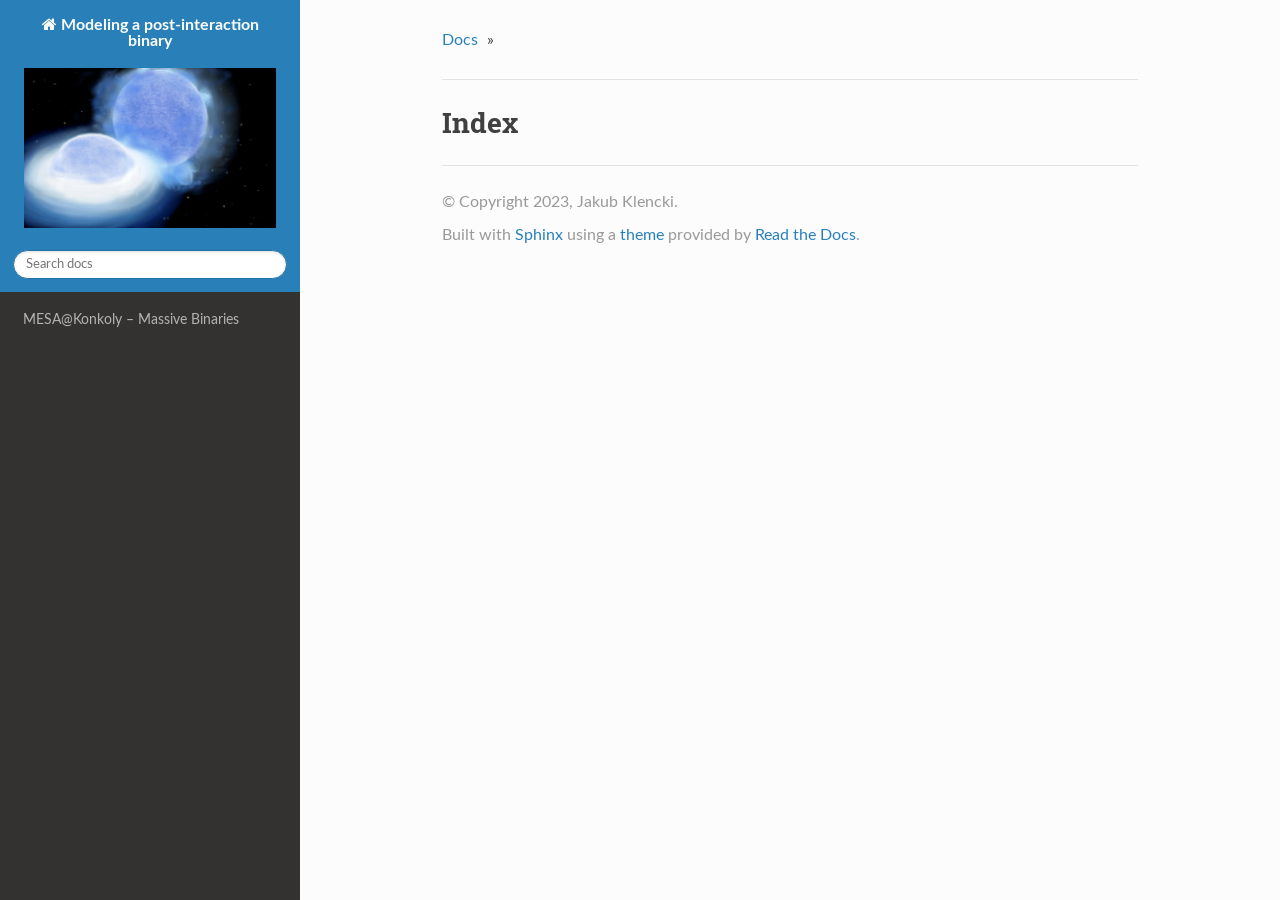
<file: html/genindex.html>
<!DOCTYPE html>
<!--[if IE 8]><html class="no-js lt-ie9" lang="en" > <![endif]-->
<!--[if gt IE 8]><!--> <html class="no-js" lang="en" > <!--<![endif]-->
<head>
  <meta charset="utf-8">
  
  <meta name="viewport" content="width=device-width, initial-scale=1.0">
  
  <title>Index &mdash; Modeling a post-interaction binary  documentation</title>
  

  
  

  

  
  
    

  

  
  
    <link rel="stylesheet" href="_static/css/theme.css" type="text/css" />
  

  
    <link rel="stylesheet" href="_static/custom.css" type="text/css" />
  

  
        <link rel="index" title="Index"
              href="genindex.html#"/>
        <link rel="search" title="Search" href="search.html"/>
    <link rel="top" title="Modeling a post-interaction binary  documentation" href="index.html"/> 

  
  <script src="_static/js/modernizr.min.js"></script>

</head>

<body class="wy-body-for-nav" role="document">

  <div class="wy-grid-for-nav">

    
    <nav data-toggle="wy-nav-shift" class="wy-nav-side">
      <div class="wy-side-scroll">
        <div class="wy-side-nav-search">
          

          
            <a href="index.html" class="icon icon-home"> Modeling a post-interaction binary
          

          
            
            <img src="_static/varsha.png" class="logo" />
          
          </a>

          
            
            
          

          
<div role="search">
  <form id="rtd-search-form" class="wy-form" action="search.html" method="get">
    <input type="text" name="q" placeholder="Search docs" />
    <input type="hidden" name="check_keywords" value="yes" />
    <input type="hidden" name="area" value="default" />
  </form>
</div>

          
        </div>

        <div class="wy-menu wy-menu-vertical" data-spy="affix" role="navigation" aria-label="main navigation">
          
            
            
                <ul>
<li class="toctree-l1"><a class="reference internal" href="massive_binaries.html">MESA&#64;Konkoly – Massive Binaries</a></li>
</ul>

            
          
        </div>
      </div>
    </nav>

    <section data-toggle="wy-nav-shift" class="wy-nav-content-wrap">

      
      <nav class="wy-nav-top" role="navigation" aria-label="top navigation">
        <i data-toggle="wy-nav-top" class="fa fa-bars"></i>
        <a href="index.html">Modeling a post-interaction binary</a>
      </nav>


      
      <div class="wy-nav-content">
        <div class="rst-content">
          





<div role="navigation" aria-label="breadcrumbs navigation">
  <ul class="wy-breadcrumbs">
    <li><a href="index.html">Docs</a> &raquo;</li>
      
    <li></li>
      <li class="wy-breadcrumbs-aside">
        
          
        
      </li>
  </ul>
  <hr/>
</div>
          <div role="main" class="document" itemscope="itemscope" itemtype="http://schema.org/Article">
           <div itemprop="articleBody">
            

<h1 id="index">Index</h1>

<div class="genindex-jumpbox">
 
</div>


           </div>
          </div>
          <footer>
  

  <hr/>

  <div role="contentinfo">
    <p>
        &copy; Copyright 2023, Jakub Klencki.

    </p>
  </div>
  Built with <a href="http://sphinx-doc.org/">Sphinx</a> using a <a href="https://github.com/snide/sphinx_rtd_theme">theme</a> provided by <a href="https://readthedocs.org">Read the Docs</a>. 

</footer>

        </div>
      </div>

    </section>

  </div>
  


  

    <script type="text/javascript">
        var DOCUMENTATION_OPTIONS = {
            URL_ROOT:'./',
            VERSION:'',
            COLLAPSE_INDEX:false,
            FILE_SUFFIX:'.html',
            HAS_SOURCE:  true
        };
    </script>
      <script type="text/javascript" src="_static/jquery.js"></script>
      <script type="text/javascript" src="_static/underscore.js"></script>
      <script type="text/javascript" src="_static/doctools.js"></script>
      <script type="text/javascript" src="https://code.jquery.com/jquery-3.6.0.min.js"></script>
      <script type="text/javascript" src="_static/custom.js"></script>

  

  
  
    <script type="text/javascript" src="_static/js/theme.js"></script>
  

  
  
  <script type="text/javascript">
      jQuery(function () {
          SphinxRtdTheme.StickyNav.enable();
      });
  </script>
   

</body>
</html>
</file>
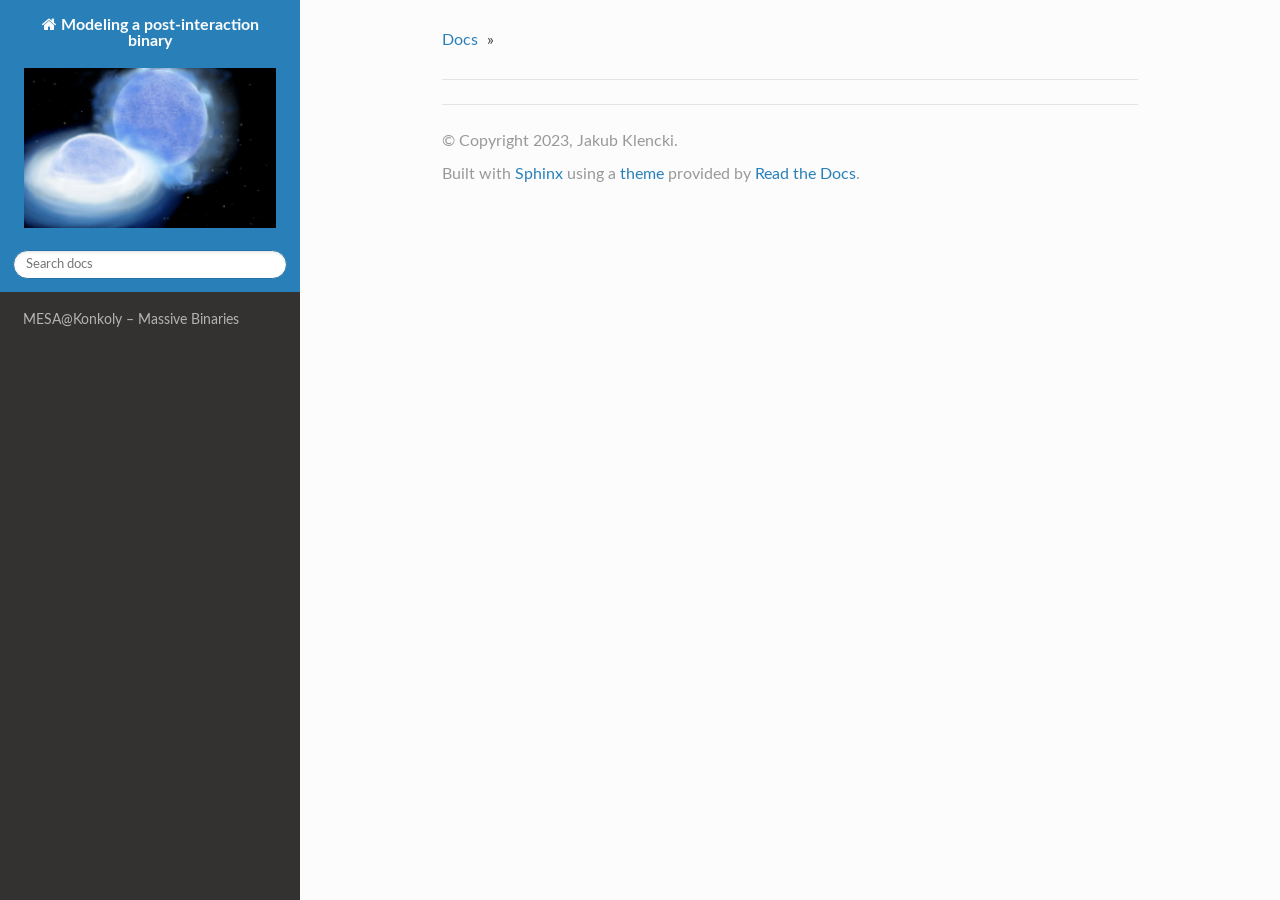
<file: html/search.html>
<!DOCTYPE html>
<!--[if IE 8]><html class="no-js lt-ie9" lang="en" > <![endif]-->
<!--[if gt IE 8]><!--> <html class="no-js" lang="en" > <!--<![endif]-->
<head>
  <meta charset="utf-8">
  
  <meta name="viewport" content="width=device-width, initial-scale=1.0">
  
  <title>Search &mdash; Modeling a post-interaction binary  documentation</title>
  

  
  

  

  
  
    

  

  
  
    <link rel="stylesheet" href="_static/css/theme.css" type="text/css" />
  

  
    <link rel="stylesheet" href="_static/custom.css" type="text/css" />
  

  
        <link rel="index" title="Index"
              href="genindex.html"/>
        <link rel="search" title="Search" href="search.html#"/>
    <link rel="top" title="Modeling a post-interaction binary  documentation" href="index.html"/> 

  
  <script src="_static/js/modernizr.min.js"></script>

</head>

<body class="wy-body-for-nav" role="document">

  <div class="wy-grid-for-nav">

    
    <nav data-toggle="wy-nav-shift" class="wy-nav-side">
      <div class="wy-side-scroll">
        <div class="wy-side-nav-search">
          

          
            <a href="index.html" class="icon icon-home"> Modeling a post-interaction binary
          

          
            
            <img src="_static/varsha.png" class="logo" />
          
          </a>

          
            
            
          

          
<div role="search">
  <form id="rtd-search-form" class="wy-form" action="search.html#" method="get">
    <input type="text" name="q" placeholder="Search docs" />
    <input type="hidden" name="check_keywords" value="yes" />
    <input type="hidden" name="area" value="default" />
  </form>
</div>

          
        </div>

        <div class="wy-menu wy-menu-vertical" data-spy="affix" role="navigation" aria-label="main navigation">
          
            
            
                <ul>
<li class="toctree-l1"><a class="reference internal" href="massive_binaries.html">MESA&#64;Konkoly – Massive Binaries</a></li>
</ul>

            
          
        </div>
      </div>
    </nav>

    <section data-toggle="wy-nav-shift" class="wy-nav-content-wrap">

      
      <nav class="wy-nav-top" role="navigation" aria-label="top navigation">
        <i data-toggle="wy-nav-top" class="fa fa-bars"></i>
        <a href="index.html">Modeling a post-interaction binary</a>
      </nav>


      
      <div class="wy-nav-content">
        <div class="rst-content">
          





<div role="navigation" aria-label="breadcrumbs navigation">
  <ul class="wy-breadcrumbs">
    <li><a href="index.html">Docs</a> &raquo;</li>
      
    <li></li>
      <li class="wy-breadcrumbs-aside">
        
      </li>
  </ul>
  <hr/>
</div>
          <div role="main" class="document" itemscope="itemscope" itemtype="http://schema.org/Article">
           <div itemprop="articleBody">
            
  <noscript>
  <div id="fallback" class="admonition warning">
    <p class="last">
      Please activate JavaScript to enable the search
      functionality.
    </p>
  </div>
  </noscript>

  
  <div id="search-results">
  
  </div>

           </div>
          </div>
          <footer>
  

  <hr/>

  <div role="contentinfo">
    <p>
        &copy; Copyright 2023, Jakub Klencki.

    </p>
  </div>
  Built with <a href="http://sphinx-doc.org/">Sphinx</a> using a <a href="https://github.com/snide/sphinx_rtd_theme">theme</a> provided by <a href="https://readthedocs.org">Read the Docs</a>. 

</footer>

        </div>
      </div>

    </section>

  </div>
  


  

    <script type="text/javascript">
        var DOCUMENTATION_OPTIONS = {
            URL_ROOT:'./',
            VERSION:'',
            COLLAPSE_INDEX:false,
            FILE_SUFFIX:'.html',
            HAS_SOURCE:  true
        };
    </script>
      <script type="text/javascript" src="_static/jquery.js"></script>
      <script type="text/javascript" src="_static/underscore.js"></script>
      <script type="text/javascript" src="_static/doctools.js"></script>
      <script type="text/javascript" src="https://code.jquery.com/jquery-3.6.0.min.js"></script>
      <script type="text/javascript" src="_static/custom.js"></script>
      <script type="text/javascript" src="_static/searchtools.js"></script>

  

  
  
    <script type="text/javascript" src="_static/js/theme.js"></script>
  

  
  
  <script type="text/javascript">
      jQuery(function () {
          SphinxRtdTheme.StickyNav.enable();
      });
  </script>
  
  <script type="text/javascript">
    jQuery(function() { Search.loadIndex("searchindex.js"); });
  </script>
  
  <script type="text/javascript" id="searchindexloader"></script>
   


</body>
</html>
</file>
<file: css/webflow.css>
@font-face {
  font-family: 'webflow-icons';
  src: url("[data-uri]") format('truetype');
  font-weight: normal;
  font-style: normal;
}
[class^="w-icon-"],
[class*=" w-icon-"] {
  /* use !important to prevent issues with browser extensions that change fonts */
  font-family: 'webflow-icons' !important;
  speak: none;
  font-style: normal;
  font-weight: normal;
  font-variant: normal;
  text-transform: none;
  line-height: 1;
  /* Better Font Rendering =========== */
  -webkit-font-smoothing: antialiased;
  -moz-osx-font-smoothing: grayscale;
}
.w-icon-slider-right:before {
  content: "\e600";
}
.w-icon-slider-left:before {
  content: "\e601";
}
.w-icon-nav-menu:before {
  content: "\e602";
}
.w-icon-arrow-down:before,
.w-icon-dropdown-toggle:before {
  content: "\e603";
}
.w-icon-file-upload-remove:before {
  content: "\e900";
}
.w-icon-file-upload-icon:before {
  content: "\e903";
}
* {
  -webkit-box-sizing: border-box;
  -moz-box-sizing: border-box;
  box-sizing: border-box;
}
html {
  height: 100%;
}
body {
  margin: 0;
  min-height: 100%;
  background-color: #fff;
  font-family: Arial, sans-serif;
  font-size: 14px;
  line-height: 20px;
  color: #333;
}
img {
  max-width: 100%;
  vertical-align: middle;
  display: inline-block;
}
html.w-mod-touch * {
  background-attachment: scroll !important;
}
.w-block {
  display: block;
}
.w-inline-block {
  max-width: 100%;
  display: inline-block;
}
.w-clearfix:before,
.w-clearfix:after {
  content: " ";
  display: table;
  grid-column-start: 1;
  grid-row-start: 1;
  grid-column-end: 2;
  grid-row-end: 2;
}
.w-clearfix:after {
  clear: both;
}
.w-hidden {
  display: none;
}
.w-button {
  display: inline-block;
  padding: 9px 15px;
  background-color: #3898EC;
  color: white;
  border: 0;
  line-height: inherit;
  text-decoration: none;
  cursor: pointer;
  border-radius: 0;
}
input.w-button {
  -webkit-appearance: button;
}
html[data-w-dynpage] [data-w-cloak] {
  color: transparent !important;
}
.w-webflow-badge,
.w-webflow-badge * {
  position: static;
  left: auto;
  top: auto;
  right: auto;
  bottom: auto;
  z-index: auto;
  display: block;
  visibility: visible;
  overflow: visible;
  overflow-x: visible;
  overflow-y: visible;
  box-sizing: border-box;
  width: auto;
  height: auto;
  max-height: none;
  max-width: none;
  min-height: 0;
  min-width: 0;
  margin: 0;
  padding: 0;
  float: none;
  clear: none;
  border: 0 none transparent;
  border-radius: 0;
  background: none;
  background-image: none;
  background-position: 0% 0%;
  background-size: auto auto;
  background-repeat: repeat;
  background-origin: padding-box;
  background-clip: border-box;
  background-attachment: scroll;
  background-color: transparent;
  box-shadow: none;
  opacity: 1.0;
  transform: none;
  transition: none;
  direction: ltr;
  font-family: inherit;
  font-weight: inherit;
  color: inherit;
  font-size: inherit;
  line-height: inherit;
  font-style: inherit;
  font-variant: inherit;
  text-align: inherit;
  letter-spacing: inherit;
  text-decoration: inherit;
  text-indent: 0;
  text-transform: inherit;
  list-style-type: disc;
  text-shadow: none;
  font-smoothing: auto;
  vertical-align: baseline;
  cursor: inherit;
  white-space: inherit;
  word-break: normal;
  word-spacing: normal;
  word-wrap: normal;
}
.w-webflow-badge {
  position: fixed !important;
  display: inline-block !important;
  visibility: visible !important;
  opacity: 1 !important;
  z-index: 2147483647 !important;
  top: auto !important;
  right: 12px !important;
  bottom: 12px !important;
  left: auto !important;
  color: #AAADB0 !important;
  background-color: #fff !important;
  border-radius: 3px !important;
  padding: 6px 8px 6px 6px !important;
  font-size: 12px !important;
  opacity: 1.0 !important;
  line-height: 14px !important;
  text-decoration: none !important;
  transform: none !important;
  margin: 0 !important;
  width: auto !important;
  height: auto !important;
  overflow: visible !important;
  white-space: nowrap;
  box-shadow: 0 0 0 1px rgba(0, 0, 0, 0.1), 0px 1px 3px rgba(0, 0, 0, 0.1);
  cursor: pointer;
}
.w-webflow-badge > img {
  display: inline-block !important;
  visibility: visible !important;
  opacity: 1 !important;
  vertical-align: middle !important;
}
h1,
h2,
h3,
h4,
h5,
h6 {
  font-weight: bold;
  margin-bottom: 10px;
}
h1 {
  font-size: 38px;
  line-height: 44px;
  margin-top: 20px;
}
h2 {
  font-size: 32px;
  line-height: 36px;
  margin-top: 20px;
}
h3 {
  font-size: 24px;
  line-height: 30px;
  margin-top: 20px;
}
h4 {
  font-size: 18px;
  line-height: 24px;
  margin-top: 10px;
}
h5 {
  font-size: 14px;
  line-height: 20px;
  margin-top: 10px;
}
h6 {
  font-size: 12px;
  line-height: 18px;
  margin-top: 10px;
}
p {
  margin-top: 0;
  margin-bottom: 10px;
}
blockquote {
  margin: 0 0 10px 0;
  padding: 10px 20px;
  border-left: 5px solid #E2E2E2;
  font-size: 18px;
  line-height: 22px;
}
figure {
  margin: 0;
  margin-bottom: 10px;
}
figcaption {
  margin-top: 5px;
  text-align: center;
}
ul,
ol {
  margin-top: 0px;
  margin-bottom: 10px;
  padding-left: 40px;
}
.w-list-unstyled {
  padding-left: 0;
  list-style: none;
}
.w-embed:before,
.w-embed:after {
  content: " ";
  display: table;
  grid-column-start: 1;
  grid-row-start: 1;
  grid-column-end: 2;
  grid-row-end: 2;
}
.w-embed:after {
  clear: both;
}
.w-video {
  width: 100%;
  position: relative;
  padding: 0;
}
.w-video iframe,
.w-video object,
.w-video embed {
  position: absolute;
  top: 0;
  left: 0;
  width: 100%;
  height: 100%;
}
fieldset {
  padding: 0;
  margin: 0;
  border: 0;
}
button,
html input[type="button"],
input[type="reset"] {
  border: 0;
  cursor: pointer;
  -webkit-appearance: button;
}
.w-form {
  margin: 0 0 15px;
}
.w-form-done {
  display: none;
  padding: 20px;
  text-align: center;
  background-color: #dddddd;
}
.w-form-fail {
  display: none;
  margin-top: 10px;
  padding: 10px;
  background-color: #ffdede;
}
label {
  display: block;
  margin-bottom: 5px;
  font-weight: bold;
}
.w-input,
.w-select {
  display: block;
  width: 100%;
  height: 38px;
  padding: 8px 12px;
  margin-bottom: 10px;
  font-size: 14px;
  line-height: 1.428571429;
  color: #333333;
  vertical-align: middle;
  background-color: #ffffff;
  border: 1px solid #cccccc;
}
.w-input:-moz-placeholder,
.w-select:-moz-placeholder {
  color: #999;
}
.w-input::-moz-placeholder,
.w-select::-moz-placeholder {
  color: #999;
  opacity: 1;
}
.w-input:-ms-input-placeholder,
.w-select:-ms-input-placeholder {
  color: #999;
}
.w-input::-webkit-input-placeholder,
.w-select::-webkit-input-placeholder {
  color: #999;
}
.w-input:focus,
.w-select:focus {
  border-color: #3898EC;
  outline: 0;
}
.w-input[disabled],
.w-select[disabled],
.w-input[readonly],
.w-select[readonly],
fieldset[disabled] .w-input,
fieldset[disabled] .w-select {
  cursor: not-allowed;
  background-color: #eeeeee;
}
textarea.w-input,
textarea.w-select {
  height: auto;
}
.w-select {
  background-color: #f3f3f3;
}
.w-select[multiple] {
  height: auto;
}
.w-form-label {
  display: inline-block;
  cursor: pointer;
  font-weight: normal;
  margin-bottom: 0px;
}
.w-radio {
  display: block;
  margin-bottom: 5px;
  padding-left: 20px;
}
.w-radio:before,
.w-radio:after {
  content: " ";
  display: table;
  grid-column-start: 1;
  grid-row-start: 1;
  grid-column-end: 2;
  grid-row-end: 2;
}
.w-radio:after {
  clear: both;
}
.w-radio-input {
  margin: 4px 0 0;
  margin-top: 1px \9;
  line-height: normal;
  float: left;
  margin-left: -20px;
}
.w-radio-input {
  margin-top: 3px;
}
.w-file-upload {
  display: block;
  margin-bottom: 10px;
}
.w-file-upload-input {
  width: 0.1px;
  height: 0.1px;
  opacity: 0;
  overflow: hidden;
  position: absolute;
  z-index: -100;
}
.w-file-upload-default,
.w-file-upload-uploading,
.w-file-upload-success {
  display: inline-block;
  color: #333333;
}
.w-file-upload-error {
  display: block;
  margin-top: 10px;
}
.w-file-upload-default.w-hidden,
.w-file-upload-uploading.w-hidden,
.w-file-upload-error.w-hidden,
.w-file-upload-success.w-hidden {
  display: none;
}
.w-file-upload-uploading-btn {
  display: flex;
  font-size: 14px;
  font-weight: normal;
  cursor: pointer;
  margin: 0;
  padding: 8px 12px;
  border: 1px solid #cccccc;
  background-color: #fafafa;
}
.w-file-upload-file {
  display: flex;
  flex-grow: 1;
  justify-content: space-between;
  margin: 0;
  padding: 8px 9px 8px 11px;
  border: 1px solid #cccccc;
  background-color: #fafafa;
}
.w-file-upload-file-name {
  font-size: 14px;
  font-weight: normal;
  display: block;
}
.w-file-remove-link {
  margin-top: 3px;
  margin-left: 10px;
  width: auto;
  height: auto;
  padding: 3px;
  display: block;
  cursor: pointer;
}
.w-icon-file-upload-remove {
  margin: auto;
  font-size: 10px;
}
.w-file-upload-error-msg {
  display: inline-block;
  color: #ea384c;
  padding: 2px 0;
}
.w-file-upload-info {
  display: inline-block;
  line-height: 38px;
  padding: 0 12px;
}
.w-file-upload-label {
  display: inline-block;
  font-size: 14px;
  font-weight: normal;
  cursor: pointer;
  margin: 0;
  padding: 8px 12px;
  border: 1px solid #cccccc;
  background-color: #fafafa;
}
.w-icon-file-upload-icon,
.w-icon-file-upload-uploading {
  display: inline-block;
  margin-right: 8px;
  width: 20px;
}
.w-icon-file-upload-uploading {
  height: 20px;
}
.w-container {
  margin-left: auto;
  margin-right: auto;
  max-width: 940px;
}
.w-container:before,
.w-container:after {
  content: " ";
  display: table;
  grid-column-start: 1;
  grid-row-start: 1;
  grid-column-end: 2;
  grid-row-end: 2;
}
.w-container:after {
  clear: both;
}
.w-container .w-row {
  margin-left: -10px;
  margin-right: -10px;
}
.w-row:before,
.w-row:after {
  content: " ";
  display: table;
  grid-column-start: 1;
  grid-row-start: 1;
  grid-column-end: 2;
  grid-row-end: 2;
}
.w-row:after {
  clear: both;
}
.w-row .w-row {
  margin-left: 0;
  margin-right: 0;
}
.w-col {
  position: relative;
  float: left;
  width: 100%;
  min-height: 1px;
  padding-left: 10px;
  padding-right: 10px;
}
.w-col .w-col {
  padding-left: 0;
  padding-right: 0;
}
.w-col-1 {
  width: 8.33333333%;
}
.w-col-2 {
  width: 16.66666667%;
}
.w-col-3 {
  width: 25%;
}
.w-col-4 {
  width: 33.33333333%;
}
.w-col-5 {
  width: 41.66666667%;
}
.w-col-6 {
  width: 50%;
}
.w-col-7 {
  width: 58.33333333%;
}
.w-col-8 {
  width: 66.66666667%;
}
.w-col-9 {
  width: 75%;
}
.w-col-10 {
  width: 83.33333333%;
}
.w-col-11 {
  width: 91.66666667%;
}
.w-col-12 {
  width: 100%;
}
.w-hidden-main {
  display: none !important;
}
@media screen and (max-width: 991px) {
  .w-container {
    max-width: 728px;
  }
  .w-hidden-main {
    display: inherit !important;
  }
  .w-hidden-medium {
    display: none !important;
  }
  .w-col-medium-1 {
    width: 8.33333333%;
  }
  .w-col-medium-2 {
    width: 16.66666667%;
  }
  .w-col-medium-3 {
    width: 25%;
  }
  .w-col-medium-4 {
    width: 33.33333333%;
  }
  .w-col-medium-5 {
    width: 41.66666667%;
  }
  .w-col-medium-6 {
    width: 50%;
  }
  .w-col-medium-7 {
    width: 58.33333333%;
  }
  .w-col-medium-8 {
    width: 66.66666667%;
  }
  .w-col-medium-9 {
    width: 75%;
  }
  .w-col-medium-10 {
    width: 83.33333333%;
  }
  .w-col-medium-11 {
    width: 91.66666667%;
  }
  .w-col-medium-12 {
    width: 100%;
  }
  .w-col-stack {
    width: 100%;
    left: auto;
    right: auto;
  }
}
@media screen and (max-width: 767px) {
  .w-hidden-main {
    display: inherit !important;
  }
  .w-hidden-medium {
    display: inherit !important;
  }
  .w-hidden-small {
    display: none !important;
  }
  .w-row,
  .w-container .w-row {
    margin-left: 0;
    margin-right: 0;
  }
  .w-col {
    width: 100%;
    left: auto;
    right: auto;
  }
  .w-col-small-1 {
    width: 8.33333333%;
  }
  .w-col-small-2 {
    width: 16.66666667%;
  }
  .w-col-small-3 {
    width: 25%;
  }
  .w-col-small-4 {
    width: 33.33333333%;
  }
  .w-col-small-5 {
    width: 41.66666667%;
  }
  .w-col-small-6 {
    width: 50%;
  }
  .w-col-small-7 {
    width: 58.33333333%;
  }
  .w-col-small-8 {
    width: 66.66666667%;
  }
  .w-col-small-9 {
    width: 75%;
  }
  .w-col-small-10 {
    width: 83.33333333%;
  }
  .w-col-small-11 {
    width: 91.66666667%;
  }
  .w-col-small-12 {
    width: 100%;
  }
}
@media screen and (max-width: 479px) {
  .w-container {
    max-width: none;
  }
  .w-hidden-main {
    display: inherit !important;
  }
  .w-hidden-medium {
    display: inherit !important;
  }
  .w-hidden-small {
    display: inherit !important;
  }
  .w-hidden-tiny {
    display: none !important;
  }
  .w-col {
    width: 100%;
  }
  .w-col-tiny-1 {
    width: 8.33333333%;
  }
  .w-col-tiny-2 {
    width: 16.66666667%;
  }
  .w-col-tiny-3 {
    width: 25%;
  }
  .w-col-tiny-4 {
    width: 33.33333333%;
  }
  .w-col-tiny-5 {
    width: 41.66666667%;
  }
  .w-col-tiny-6 {
    width: 50%;
  }
  .w-col-tiny-7 {
    width: 58.33333333%;
  }
  .w-col-tiny-8 {
    width: 66.66666667%;
  }
  .w-col-tiny-9 {
    width: 75%;
  }
  .w-col-tiny-10 {
    width: 83.33333333%;
  }
  .w-col-tiny-11 {
    width: 91.66666667%;
  }
  .w-col-tiny-12 {
    width: 100%;
  }
}
.w-widget {
  position: relative;
}
.w-widget-map {
  width: 100%;
  height: 400px;
}
.w-widget-map label {
  width: auto;
  display: inline;
}
.w-widget-map img {
  max-width: inherit;
}
.w-widget-map .gm-style-iw {
  text-align: center;
}
.w-widget-map .gm-style-iw > button {
  display: none !important;
}
.w-widget-twitter {
  overflow: hidden;
}
.w-widget-twitter-count-shim {
  display: inline-block;
  vertical-align: top;
  position: relative;
  width: 28px;
  height: 20px;
  text-align: center;
  background: white;
  border: #758696 solid 1px;
  border-radius: 3px;
}
.w-widget-twitter-count-shim * {
  pointer-events: none;
  -webkit-user-select: none;
  -moz-user-select: none;
  -ms-user-select: none;
  user-select: none;
}
.w-widget-twitter-count-shim .w-widget-twitter-count-inner {
  position: relative;
  font-size: 15px;
  line-height: 12px;
  text-align: center;
  color: #999;
  font-family: serif;
}
.w-widget-twitter-count-shim .w-widget-twitter-count-clear {
  position: relative;
  display: block;
}
.w-widget-twitter-count-shim.w--large {
  width: 36px;
  height: 28px;
}
.w-widget-twitter-count-shim.w--large .w-widget-twitter-count-inner {
  font-size: 18px;
  line-height: 18px;
}
.w-widget-twitter-count-shim:not(.w--vertical) {
  margin-left: 5px;
  margin-right: 8px;
}
.w-widget-twitter-count-shim:not(.w--vertical).w--large {
  margin-left: 6px;
}
.w-widget-twitter-count-shim:not(.w--vertical):before,
.w-widget-twitter-count-shim:not(.w--vertical):after {
  top: 50%;
  left: 0;
  border: solid transparent;
  content: " ";
  height: 0;
  width: 0;
  position: absolute;
  pointer-events: none;
}
.w-widget-twitter-count-shim:not(.w--vertical):before {
  border-color: rgba(117, 134, 150, 0);
  border-right-color: #5d6c7b;
  border-width: 4px;
  margin-left: -9px;
  margin-top: -4px;
}
.w-widget-twitter-count-shim:not(.w--vertical).w--large:before {
  border-width: 5px;
  margin-left: -10px;
  margin-top: -5px;
}
.w-widget-twitter-count-shim:not(.w--vertical):after {
  border-color: rgba(255, 255, 255, 0);
  border-right-color: white;
  border-width: 4px;
  margin-left: -8px;
  margin-top: -4px;
}
.w-widget-twitter-count-shim:not(.w--vertical).w--large:after {
  border-width: 5px;
  margin-left: -9px;
  margin-top: -5px;
}
.w-widget-twitter-count-shim.w--vertical {
  width: 61px;
  height: 33px;
  margin-bottom: 8px;
}
.w-widget-twitter-count-shim.w--vertical:before,
.w-widget-twitter-count-shim.w--vertical:after {
  top: 100%;
  left: 50%;
  border: solid transparent;
  content: " ";
  height: 0;
  width: 0;
  position: absolute;
  pointer-events: none;
}
.w-widget-twitter-count-shim.w--vertical:before {
  border-color: rgba(117, 134, 150, 0);
  border-top-color: #5d6c7b;
  border-width: 5px;
  margin-left: -5px;
}
.w-widget-twitter-count-shim.w--vertical:after {
  border-color: rgba(255, 255, 255, 0);
  border-top-color: white;
  border-width: 4px;
  margin-left: -4px;
}
.w-widget-twitter-count-shim.w--vertical .w-widget-twitter-count-inner {
  font-size: 18px;
  line-height: 22px;
}
.w-widget-twitter-count-shim.w--vertical.w--large {
  width: 76px;
}
.w-widget-gplus {
  overflow: hidden;
}
.w-background-video {
  position: relative;
  overflow: hidden;
  height: 500px;
  color: white;
}
.w-background-video > video {
  background-size: cover;
  background-position: 50% 50%;
  position: absolute;
  margin: auto;
  width: 100%;
  height: 100%;
  right: -100%;
  bottom: -100%;
  top: -100%;
  left: -100%;
  object-fit: cover;
  z-index: -100;
}
.w-background-video > video::-webkit-media-controls-start-playback-button {
  display: none !important;
  -webkit-appearance: none;
}
.w-slider {
  position: relative;
  height: 300px;
  text-align: center;
  background: #dddddd;
  clear: both;
  -webkit-tap-highlight-color: rgba(0, 0, 0, 0);
  tap-highlight-color: rgba(0, 0, 0, 0);
}
.w-slider-mask {
  position: relative;
  display: block;
  overflow: hidden;
  z-index: 1;
  left: 0;
  right: 0;
  height: 100%;
  white-space: nowrap;
}
.w-slide {
  position: relative;
  display: inline-block;
  vertical-align: top;
  width: 100%;
  height: 100%;
  white-space: normal;
  text-align: left;
}
.w-slider-nav {
  position: absolute;
  z-index: 2;
  top: auto;
  right: 0;
  bottom: 0;
  left: 0;
  margin: auto;
  padding-top: 10px;
  height: 40px;
  text-align: center;
  -webkit-tap-highlight-color: rgba(0, 0, 0, 0);
  tap-highlight-color: rgba(0, 0, 0, 0);
}
.w-slider-nav.w-round > div {
  border-radius: 100%;
}
.w-slider-nav.w-num > div {
  width: auto;
  height: auto;
  padding: 0.2em 0.5em;
  font-size: inherit;
  line-height: inherit;
}
.w-slider-nav.w-shadow > div {
  box-shadow: 0 0 3px rgba(51, 51, 51, 0.4);
}
.w-slider-nav-invert {
  color: #fff;
}
.w-slider-nav-invert > div {
  background-color: rgba(34, 34, 34, 0.4);
}
.w-slider-nav-invert > div.w-active {
  background-color: #222;
}
.w-slider-dot {
  position: relative;
  display: inline-block;
  width: 1em;
  height: 1em;
  background-color: rgba(255, 255, 255, 0.4);
  cursor: pointer;
  margin: 0 3px 0.5em;
  transition: background-color 100ms, color 100ms;
}
.w-slider-dot.w-active {
  background-color: #fff;
}
.w-slider-dot:focus {
  outline: none;
  box-shadow: 0px 0px 0px 2px #fff;
}
.w-slider-dot:focus.w-active {
  box-shadow: none;
}
.w-slider-arrow-left,
.w-slider-arrow-right {
  position: absolute;
  width: 80px;
  top: 0;
  right: 0;
  bottom: 0;
  left: 0;
  margin: auto;
  cursor: pointer;
  overflow: hidden;
  color: white;
  font-size: 40px;
  -webkit-tap-highlight-color: rgba(0, 0, 0, 0);
  tap-highlight-color: rgba(0, 0, 0, 0);
  -webkit-user-select: none;
  -moz-user-select: none;
  -ms-user-select: none;
  user-select: none;
}
.w-slider-arrow-left [class^="w-icon-"],
.w-slider-arrow-right [class^="w-icon-"],
.w-slider-arrow-left [class*=" w-icon-"],
.w-slider-arrow-right [class*=" w-icon-"] {
  position: absolute;
}
.w-slider-arrow-left:focus,
.w-slider-arrow-right:focus {
  outline: 0;
}
.w-slider-arrow-left {
  z-index: 3;
  right: auto;
}
.w-slider-arrow-right {
  z-index: 4;
  left: auto;
}
.w-icon-slider-left,
.w-icon-slider-right {
  top: 0;
  right: 0;
  bottom: 0;
  left: 0;
  margin: auto;
  width: 1em;
  height: 1em;
}
.w-slider-aria-label {
  border: 0;
  clip: rect(0 0 0 0);
  height: 1px;
  margin: -1px;
  overflow: hidden;
  padding: 0;
  position: absolute;
  width: 1px;
}
.w-dropdown {
  display: inline-block;
  position: relative;
  text-align: left;
  margin-left: auto;
  margin-right: auto;
  z-index: 900;
}
.w-dropdown-btn,
.w-dropdown-toggle,
.w-dropdown-link {
  position: relative;
  vertical-align: top;
  text-decoration: none;
  color: #222222;
  padding: 20px;
  text-align: left;
  margin-left: auto;
  margin-right: auto;
  white-space: nowrap;
}
.w-dropdown-toggle {
  -webkit-user-select: none;
  -moz-user-select: none;
  -ms-user-select: none;
  user-select: none;
  display: inline-block;
  cursor: pointer;
  padding-right: 40px;
}
.w-dropdown-toggle:focus {
  outline: 0;
}
.w-icon-dropdown-toggle {
  position: absolute;
  top: 0;
  right: 0;
  bottom: 0;
  margin: auto;
  margin-right: 20px;
  width: 1em;
  height: 1em;
}
.w-dropdown-list {
  position: absolute;
  background: #dddddd;
  display: none;
  min-width: 100%;
}
.w-dropdown-list.w--open {
  display: block;
}
.w-dropdown-link {
  padding: 10px 20px;
  display: block;
  color: #222222;
}
.w-dropdown-link.w--current {
  color: #0082f3;
}
.w-dropdown-link:focus {
  outline: 0;
}
@media screen and (max-width: 767px) {
  .w-nav-brand {
    padding-left: 10px;
  }
}
/**
 * ## Note
 * Safari (on both iOS and OS X) does not handle viewport units (vh, vw) well.
 * For example percentage units do not work on descendants of elements that
 * have any dimensions expressed in viewport units. It also doesn’t handle them at
 * all in `calc()`.
 */
/**
 * Wrapper around all lightbox elements
 *
 * 1. Since the lightbox can receive focus, IE also gives it an outline.
 * 2. Fixes flickering on Chrome when a transition is in progress
 *    underneath the lightbox.
 */
.w-lightbox-backdrop {
  color: #000;
  cursor: auto;
  font-family: serif;
  font-size: medium;
  font-style: normal;
  font-variant: normal;
  font-weight: normal;
  letter-spacing: normal;
  line-height: normal;
  list-style: disc;
  text-align: start;
  text-indent: 0;
  text-shadow: none;
  text-transform: none;
  visibility: visible;
  white-space: normal;
  word-break: normal;
  word-spacing: normal;
  word-wrap: normal;
  position: fixed;
  top: 0;
  right: 0;
  bottom: 0;
  left: 0;
  color: #fff;
  font-family: "Helvetica Neue", Helvetica, Ubuntu, "Segoe UI", Verdana, sans-serif;
  font-size: 17px;
  line-height: 1.2;
  font-weight: 300;
  text-align: center;
  background: rgba(0, 0, 0, 0.9);
  z-index: 2000;
  outline: 0;
  /* 1 */
  opacity: 0;
  -webkit-user-select: none;
  -moz-user-select: none;
  -ms-user-select: none;
  -webkit-tap-highlight-color: transparent;
  -webkit-transform: translate(0, 0);
  /* 2 */
}
/**
 * Neat trick to bind the rubberband effect to our canvas instead of the whole
 * document on iOS. It also prevents a bug that causes the document underneath to scroll.
 */
.w-lightbox-backdrop,
.w-lightbox-container {
  height: 100%;
  overflow: auto;
  -webkit-overflow-scrolling: touch;
}
.w-lightbox-content {
  position: relative;
  height: 100vh;
  overflow: hidden;
}
.w-lightbox-view {
  position: absolute;
  width: 100vw;
  height: 100vh;
  opacity: 0;
}
.w-lightbox-view:before {
  content: "";
  height: 100vh;
}
/* .w-lightbox-content */
.w-lightbox-group,
.w-lightbox-group .w-lightbox-view,
.w-lightbox-group .w-lightbox-view:before {
  height: 86vh;
}
.w-lightbox-frame,
.w-lightbox-view:before {
  display: inline-block;
  vertical-align: middle;
}
/*
 * 1. Remove default margin set by user-agent on the <figure> element.
 */
.w-lightbox-figure {
  position: relative;
  margin: 0;
  /* 1 */
}
.w-lightbox-group .w-lightbox-figure {
  cursor: pointer;
}
/**
 * IE adds image dimensions as width and height attributes on the IMG tag,
 * but we need both width and height to be set to auto to enable scaling.
 */
.w-lightbox-img {
  width: auto;
  height: auto;
  max-width: none;
}
/**
 * 1. Reset if style is set by user on "All Images"
 */
.w-lightbox-image {
  display: block;
  float: none;
  /* 1 */
  max-width: 100vw;
  max-height: 100vh;
}
.w-lightbox-group .w-lightbox-image {
  max-height: 86vh;
}
.w-lightbox-caption {
  position: absolute;
  right: 0;
  bottom: 0;
  left: 0;
  padding: .5em 1em;
  background: rgba(0, 0, 0, 0.4);
  text-align: left;
  text-overflow: ellipsis;
  white-space: nowrap;
  overflow: hidden;
}
.w-lightbox-embed {
  position: absolute;
  top: 0;
  right: 0;
  bottom: 0;
  left: 0;
  width: 100%;
  height: 100%;
}
.w-lightbox-control {
  position: absolute;
  top: 0;
  width: 4em;
  background-size: 24px;
  background-repeat: no-repeat;
  background-position: center;
  cursor: pointer;
  -webkit-transition: all .3s;
  transition: all .3s;
}
.w-lightbox-left {
  display: none;
  bottom: 0;
  left: 0;
  /* <svg xmlns="http://www.w3.org/2000/svg" viewBox="-20 0 24 40" width="24" height="40"><g transform="rotate(45)"><path d="m0 0h5v23h23v5h-28z" opacity=".4"/><path d="m1 1h3v23h23v3h-26z" fill="#fff"/></g></svg> */
  background-image: url("[data-uri]");
}
.w-lightbox-right {
  display: none;
  right: 0;
  bottom: 0;
  /* <svg xmlns="http://www.w3.org/2000/svg" viewBox="-4 0 24 40" width="24" height="40"><g transform="rotate(45)"><path d="m0-0h28v28h-5v-23h-23z" opacity=".4"/><path d="m1 1h26v26h-3v-23h-23z" fill="#fff"/></g></svg> */
  background-image: url("[data-uri]");
}
/*
 * Without specifying the with and height inside the SVG, all versions of IE render the icon too small.
 * The bug does not seem to manifest itself if the elements are tall enough such as the above arrows.
 * (http://stackoverflow.com/questions/16092114/background-size-differs-in-internet-explorer)
 */
.w-lightbox-close {
  right: 0;
  height: 2.6em;
  /* <svg xmlns="http://www.w3.org/2000/svg" viewBox="-4 0 18 17" width="18" height="17"><g transform="rotate(45)"><path d="m0 0h7v-7h5v7h7v5h-7v7h-5v-7h-7z" opacity=".4"/><path d="m1 1h7v-7h3v7h7v3h-7v7h-3v-7h-7z" fill="#fff"/></g></svg> */
  background-image: url("[data-uri]");
  background-size: 18px;
}
/**
 * 1. All IE versions add extra space at the bottom without this.
 */
.w-lightbox-strip {
  position: absolute;
  bottom: 0;
  left: 0;
  right: 0;
  padding: 0 1vh;
  line-height: 0;
  /* 1 */
  white-space: nowrap;
  overflow-x: auto;
  overflow-y: hidden;
}
/*
 * 1. We use content-box to avoid having to do `width: calc(10vh + 2vw)`
 *    which doesn’t work in Safari anyway.
 * 2. Chrome renders images pixelated when switching to GPU. Making sure
 *    the parent is also rendered on the GPU (by setting translate3d for
 *    example) fixes this behavior.
 */
.w-lightbox-item {
  display: inline-block;
  width: 10vh;
  padding: 2vh 1vh;
  box-sizing: content-box;
  /* 1 */
  cursor: pointer;
  -webkit-transform: translate3d(0, 0, 0);
  /* 2 */
}
.w-lightbox-active {
  opacity: .3;
}
.w-lightbox-thumbnail {
  position: relative;
  height: 10vh;
  background: #222;
  overflow: hidden;
}
.w-lightbox-thumbnail-image {
  position: absolute;
  top: 0;
  left: 0;
}
.w-lightbox-thumbnail .w-lightbox-tall {
  top: 50%;
  width: 100%;
  -webkit-transform: translate(0, -50%);
  -ms-transform: translate(0, -50%);
  transform: translate(0, -50%);
}
.w-lightbox-thumbnail .w-lightbox-wide {
  left: 50%;
  height: 100%;
  -webkit-transform: translate(-50%, 0);
  -ms-transform: translate(-50%, 0);
  transform: translate(-50%, 0);
}
/*
 * Spinner
 *
 * Absolute pixel values are used to avoid rounding errors that would cause
 * the white spinning element to be misaligned with the track.
 */
.w-lightbox-spinner {
  position: absolute;
  top: 50%;
  left: 50%;
  box-sizing: border-box;
  width: 40px;
  height: 40px;
  margin-top: -20px;
  margin-left: -20px;
  border: 5px solid rgba(0, 0, 0, 0.4);
  border-radius: 50%;
  -webkit-animation: spin .8s infinite linear;
  animation: spin .8s infinite linear;
}
.w-lightbox-spinner:after {
  content: "";
  position: absolute;
  top: -4px;
  right: -4px;
  bottom: -4px;
  left: -4px;
  border: 3px solid transparent;
  border-bottom-color: #fff;
  border-radius: 50%;
}
/*
 * Utility classes
 */
.w-lightbox-hide {
  display: none;
}
.w-lightbox-noscroll {
  overflow: hidden;
}
@media (min-width: 768px) {
  .w-lightbox-content {
    height: 96vh;
    margin-top: 2vh;
  }
  .w-lightbox-view,
  .w-lightbox-view:before {
    height: 96vh;
  }
  /* .w-lightbox-content */
  .w-lightbox-group,
  .w-lightbox-group .w-lightbox-view,
  .w-lightbox-group .w-lightbox-view:before {
    height: 84vh;
  }
  .w-lightbox-image {
    max-width: 96vw;
    max-height: 96vh;
  }
  .w-lightbox-group .w-lightbox-image {
    max-width: 82.3vw;
    max-height: 84vh;
  }
  .w-lightbox-left,
  .w-lightbox-right {
    display: block;
    opacity: .5;
  }
  .w-lightbox-close {
    opacity: .8;
  }
  .w-lightbox-control:hover {
    opacity: 1;
  }
}
.w-lightbox-inactive,
.w-lightbox-inactive:hover {
  opacity: 0;
}
.w-richtext:before,
.w-richtext:after {
  content: " ";
  display: table;
  grid-column-start: 1;
  grid-row-start: 1;
  grid-column-end: 2;
  grid-row-end: 2;
}
.w-richtext:after {
  clear: both;
}
.w-richtext[contenteditable="true"]:before,
.w-richtext[contenteditable="true"]:after {
  white-space: initial;
}
.w-richtext ol,
.w-richtext ul {
  overflow: hidden;
}
.w-richtext .w-richtext-figure-selected.w-richtext-figure-type-video div:after,
.w-richtext .w-richtext-figure-selected[data-rt-type="video"] div:after {
  outline: 2px solid #2895f7;
}
.w-richtext .w-richtext-figure-selected.w-richtext-figure-type-image div,
.w-richtext .w-richtext-figure-selected[data-rt-type="image"] div {
  outline: 2px solid #2895f7;
}
.w-richtext figure.w-richtext-figure-type-video > div:after,
.w-richtext figure[data-rt-type="video"] > div:after {
  content: '';
  position: absolute;
  display: none;
  left: 0;
  top: 0;
  right: 0;
  bottom: 0;
}
.w-richtext figure {
  position: relative;
  max-width: 60%;
}
.w-richtext figure > div:before {
  cursor: default!important;
}
.w-richtext figure img {
  width: 100%;
}
.w-richtext figure figcaption.w-richtext-figcaption-placeholder {
  opacity: 0.6;
}
.w-richtext figure div {
  /* fix incorrectly sized selection border in the data manager */
  font-size: 0px;
  color: transparent;
}
.w-richtext figure.w-richtext-figure-type-image,
.w-richtext figure[data-rt-type="image"] {
  display: table;
}
.w-richtext figure.w-richtext-figure-type-image > div,
.w-richtext figure[data-rt-type="image"] > div {
  display: inline-block;
}
.w-richtext figure.w-richtext-figure-type-image > figcaption,
.w-richtext figure[data-rt-type="image"] > figcaption {
  display: table-caption;
  caption-side: bottom;
}
.w-richtext figure.w-richtext-figure-type-video,
.w-richtext figure[data-rt-type="video"] {
  width: 60%;
  height: 0;
}
.w-richtext figure.w-richtext-figure-type-video iframe,
.w-richtext figure[data-rt-type="video"] iframe {
  position: absolute;
  top: 0;
  left: 0;
  width: 100%;
  height: 100%;
}
.w-richtext figure.w-richtext-figure-type-video > div,
.w-richtext figure[data-rt-type="video"] > div {
  width: 100%;
}
.w-richtext figure.w-richtext-align-center {
  margin-right: auto;
  margin-left: auto;
  clear: both;
}
.w-richtext figure.w-richtext-align-center.w-richtext-figure-type-image > div,
.w-richtext figure.w-richtext-align-center[data-rt-type="image"] > div {
  max-width: 100%;
}
.w-richtext figure.w-richtext-align-normal {
  clear: both;
}
.w-richtext figure.w-richtext-align-fullwidth {
  width: 100%;
  max-width: 100%;
  text-align: center;
  clear: both;
  display: block;
  margin-right: auto;
  margin-left: auto;
}
.w-richtext figure.w-richtext-align-fullwidth > div {
  display: inline-block;
  /* padding-bottom is used for aspect ratios in video figures
      we want the div to inherit that so hover/selection borders in the designer-canvas
      fit right*/
  padding-bottom: inherit;
}
.w-richtext figure.w-richtext-align-fullwidth > figcaption {
  display: block;
}
.w-richtext figure.w-richtext-align-floatleft {
  float: left;
  margin-right: 15px;
  clear: none;
}
.w-richtext figure.w-richtext-align-floatright {
  float: right;
  margin-left: 15px;
  clear: none;
}
.w-nav {
  position: relative;
  background: #dddddd;
  z-index: 1000;
}
.w-nav:before,
.w-nav:after {
  content: " ";
  display: table;
  grid-column-start: 1;
  grid-row-start: 1;
  grid-column-end: 2;
  grid-row-end: 2;
}
.w-nav:after {
  clear: both;
}
.w-nav-brand {
  position: relative;
  float: left;
  text-decoration: none;
  color: #333333;
}
.w-nav-link {
  position: relative;
  display: inline-block;
  vertical-align: top;
  text-decoration: none;
  color: #222222;
  padding: 20px;
  text-align: left;
  margin-left: auto;
  margin-right: auto;
}
.w-nav-link.w--current {
  color: #0082f3;
}
.w-nav-menu {
  position: relative;
  float: right;
}
[data-nav-menu-open] {
  display: block !important;
  position: absolute;
  top: 100%;
  left: 0;
  right: 0;
  background: #C8C8C8;
  text-align: center;
  overflow: visible;
  min-width: 200px;
}
.w--nav-link-open {
  display: block;
  position: relative;
}
.w-nav-overlay {
  position: absolute;
  overflow: hidden;
  display: none;
  top: 100%;
  left: 0;
  right: 0;
  width: 100%;
}
.w-nav-overlay [data-nav-menu-open] {
  top: 0;
}
.w-nav[data-animation="over-left"] .w-nav-overlay {
  width: auto;
}
.w-nav[data-animation="over-left"] .w-nav-overlay,
.w-nav[data-animation="over-left"] [data-nav-menu-open] {
  right: auto;
  z-index: 1;
  top: 0;
}
.w-nav[data-animation="over-right"] .w-nav-overlay {
  width: auto;
}
.w-nav[data-animation="over-right"] .w-nav-overlay,
.w-nav[data-animation="over-right"] [data-nav-menu-open] {
  left: auto;
  z-index: 1;
  top: 0;
}
.w-nav-button {
  position: relative;
  float: right;
  padding: 18px;
  font-size: 24px;
  display: none;
  cursor: pointer;
  -webkit-tap-highlight-color: rgba(0, 0, 0, 0);
  tap-highlight-color: rgba(0, 0, 0, 0);
  -webkit-user-select: none;
  -moz-user-select: none;
  -ms-user-select: none;
  user-select: none;
}
.w-nav-button:focus {
  outline: 0;
}
.w-nav-button.w--open {
  background-color: #C8C8C8;
  color: white;
}
.w-nav[data-collapse="all"] .w-nav-menu {
  display: none;
}
.w-nav[data-collapse="all"] .w-nav-button {
  display: block;
}
.w--nav-dropdown-open {
  display: block;
}
.w--nav-dropdown-toggle-open {
  display: block;
}
.w--nav-dropdown-list-open {
  position: static;
}
@media screen and (max-width: 991px) {
  .w-nav[data-collapse="medium"] .w-nav-menu {
    display: none;
  }
  .w-nav[data-collapse="medium"] .w-nav-button {
    display: block;
  }
}
@media screen and (max-width: 767px) {
  .w-nav[data-collapse="small"] .w-nav-menu {
    display: none;
  }
  .w-nav[data-collapse="small"] .w-nav-button {
    display: block;
  }
  .w-nav-brand {
    padding-left: 10px;
  }
}
@media screen and (max-width: 479px) {
  .w-nav[data-collapse="tiny"] .w-nav-menu {
    display: none;
  }
  .w-nav[data-collapse="tiny"] .w-nav-button {
    display: block;
  }
}
.w-tabs {
  position: relative;
}
.w-tabs:before,
.w-tabs:after {
  content: " ";
  display: table;
  grid-column-start: 1;
  grid-row-start: 1;
  grid-column-end: 2;
  grid-row-end: 2;
}
.w-tabs:after {
  clear: both;
}
.w-tab-menu {
  position: relative;
}
.w-tab-link {
  position: relative;
  display: inline-block;
  vertical-align: top;
  text-decoration: none;
  padding: 9px 30px;
  text-align: left;
  cursor: pointer;
  color: #222222;
  background-color: #dddddd;
}
.w-tab-link.w--current {
  background-color: #C8C8C8;
}
.w-tab-link:focus {
  outline: 0;
}
.w-tab-content {
  position: relative;
  display: block;
  overflow: hidden;
}
.w-tab-pane {
  position: relative;
  display: none;
}
.w--tab-active {
  display: block;
}
@media screen and (max-width: 479px) {
  .w-tab-link {
    display: block;
  }
}
.w-ix-emptyfix:after {
  content: "";
}
@keyframes spin {
  0% {
    transform: rotate(0deg);
  }
  100% {
    transform: rotate(360deg);
  }
}
.w-dyn-empty {
  padding: 10px;
  background-color: #dddddd;
}
.w-dyn-hide {
  display: none !important;
}
.w-dyn-bind-empty {
  display: none !important;
}
.w-condition-invisible {
  display: none !important;
}
</file>
<file: css/jakubs-cool-project-b3a426.webflow.css>
h1 {
  margin-top: 20px;
  margin-bottom: 10px;
  font-size: 38px;
  line-height: 44px;
  font-weight: bold;
}

.section {
  padding: 20px;
}

.section.topimagesec {
  padding-top: 0px;
  padding-bottom: 0px;
}

.section.sectionmain {
  padding-top: 10px;
}

.mycontainer {
  position: static;
  display: block;
  max-width: 1100px;
  margin-right: auto;
  margin-left: auto;
  -webkit-box-pack: start;
  -webkit-justify-content: flex-start;
  -ms-flex-pack: start;
  justify-content: flex-start;
}

.mycontainer.mainpart {
  border-top: 1px solid rgba(0, 0, 0, 0.78);
}

.headgrid {
  grid-column-gap: 16px;
  -ms-grid-rows: auto;
  grid-template-rows: auto;
}

.heading {
  margin-left: 20px;
}

.navlink {
  display: block;
  -webkit-box-align: stretch;
  -webkit-align-items: stretch;
  -ms-flex-align: stretch;
  align-items: stretch;
  font-family: Tahoma, Verdana, Segoe, sans-serif;
  font-size: 16px;
}

.nav-menu {
  display: -webkit-box;
  display: -webkit-flex;
  display: -ms-flexbox;
  display: flex;
  margin-right: 0px;
  margin-left: auto;
  -webkit-box-pack: start;
  -webkit-justify-content: flex-start;
  -ms-flex-pack: start;
  justify-content: flex-start;
  -webkit-box-align: stretch;
  -webkit-align-items: stretch;
  -ms-flex-align: stretch;
  align-items: stretch;
}

.nameheading {
  font-size: 32px;
}

.container {
  display: -webkit-box;
  display: -webkit-flex;
  display: -ms-flexbox;
  display: flex;
  -webkit-box-pack: justify;
  -webkit-justify-content: space-between;
  -ms-flex-pack: justify;
  justify-content: space-between;
  -webkit-box-align: center;
  -webkit-align-items: center;
  -ms-flex-align: center;
  align-items: center;
  grid-auto-columns: 1fr;
  grid-column-gap: 16px;
  grid-row-gap: 16px;
  -ms-grid-columns: 1fr 1fr;
  grid-template-columns: 1fr 1fr;
  -ms-grid-rows: auto auto;
  grid-template-rows: auto auto;
}

.body {
  display: block;
  font-family: Tahoma, Verdana, Segoe, sans-serif;
  color: #333;
}

.brand {
  margin-right: auto;
  margin-left: 0px;
}

.brand.w--current {
  margin-left: 0px;
  font-family: Tahoma, Verdana, Segoe, sans-serif;
}

.grid {
  -ms-grid-columns: 2.5fr 1fr;
  grid-template-columns: 2.5fr 1fr;
  -ms-grid-rows: auto;
  grid-template-rows: auto;
}

.selfiediv {
  margin: 0px 15px;
  padding: 22px 0px;
}

.selfiediv.rightcoldiv {
  margin-right: 0px;
  margin-left: 0px;
}

.leftcolhead {
  padding: 20px 20px 20px 0px;
}

.text-block {
  margin-right: 140px;
  margin-left: 10px;
  font-family: Tahoma, Verdana, Segoe, sans-serif;
  font-size: 16px;
}

.rightcoldiv {
  margin-right: 15px;
  margin-left: 15px;
}

.rightcoldiv.contactdiv {
  margin-right: 0px;
  margin-left: 0px;
  border-top: 1px solid #000;
}

.heading-2 {
  font-family: Tahoma, Verdana, Segoe, sans-serif;
}

.leftcolpara {
  margin-right: 10px;
  margin-left: 10px;
  font-family: Tahoma, Verdana, Segoe, sans-serif;
  font-size: 15px;
}

.contacttext {
  margin-top: 10px;
  font-family: Tahoma, Verdana, Segoe, sans-serif;
  font-size: 13px;
}

.link {
  font-family: Tahoma, Verdana, Segoe, sans-serif;
  font-size: 14px;
}

.body-2 {
  font-family: Tahoma, Verdana, Segoe, sans-serif;
}

.leftcolmaindiv {
  padding-top: 60px;
  padding-right: 140px;
}

.rightcolmaindiv {
  padding-right: 15px;
  padding-left: 15px;
}

.image {
  padding-left: 0px;
}

.talklistitem {
  margin-bottom: 15px;
  color: #333;
}

.list {
  margin-top: 10px;
  padding-top: 5px;
  padding-bottom: 5px;
  padding-left: 30px;
  color: #4e6eb9;
  font-size: 16px;
  list-style-type: decimal;
}

.talktitle {
  margin-bottom: 4px;
  font-style: italic;
}

.talkconference {
  padding-left: 25px;
}

.list-item {
  color: green;
}

.text-span {
  color: red;
}

.myheader.publicationhead {
  display: block;
  margin-top: 20px;
  margin-bottom: 20px;
}

.myheader.publicationhead.hidden {
  display: none;
}

.myheader.cvheader {
  margin-top: 10px;
  font-size: 20px;
}

.myheader.newshead {
  display: inline-block;
  margin-top: 20px;
  margin-bottom: 0px;
  -webkit-box-orient: horizontal;
  -webkit-box-direction: normal;
  -webkit-flex-direction: row;
  -ms-flex-direction: row;
  flex-direction: row;
  -webkit-box-align: stretch;
  -webkit-align-items: stretch;
  -ms-flex-align: stretch;
  align-items: stretch;
}

.text-span-2 {
  color: #0a4f9e;
  font-style: italic;
}

.paper-li {
  margin-bottom: 10px;
}

.list-2 {
  margin-bottom: 10px;
}

.text-block-2 {
  margin-bottom: 10px;
}

.cvlist {
  margin-bottom: 10px;
}

.heading-4 {
  margin-bottom: 20px;
  margin-left: 20px;
  font-size: 16px;
}

.list-3 {
  margin-top: 0px;
  margin-bottom: 10px;
}

.text-block-3 {
  margin-bottom: 40px;
}

.highlightdiv {
  margin-top: 40px;
  padding-top: 40px;
  border-top: 1px solid #000;
}

.paragraph {
  margin-top: 10px;
}

.text-block-4 {
  padding-bottom: 20px;
  font-size: 15px;
  text-align: right;
}

.paragraph-2 {
  margin-top: 20px;
}

.paragraph-3 {
  margin-bottom: 20px;
}

.text-span-3 {
  font-size: 12px;
  text-transform: none;
}

.text-block-5 {
  margin-bottom: 0px;
  padding-bottom: 10px;
  border-bottom: 0px none #000;
}

.text-block-6 {
  margin-bottom: 0px;
  padding-bottom: 10px;
  border-bottom: 0px none #000;
}

.list-4 {
  display: none;
}

.cv_button {
  margin-bottom: 10px;
  border-style: solid;
  border-width: 3px;
  border-color: #0f033b;
  background-color: #2378c2;
  font-size: 14px;
  line-height: 15px;
}

.text-block-7 {
  position: absolute;
  margin-top: 10px;
  margin-left: 140px;
  float: none;
  clear: left;
}

.text-span-4 {
  color: #a50aba;
}

.paragraph-4 {
  margin-bottom: 20px;
}

.columns {
  line-height: 15px;
}

.column {
  padding-left: 0px;
}

.paragraph-5 {
  margin-bottom: 0px;
}

.div-block {
  margin: 10px 20px;
  border: 1px solid #000;
}

.div-block.vertical_short {
  display: block;
  margin-top: 50px;
  margin-bottom: 50px;
}

.div-block.vertical_short.space_30 {
  margin-top: 30px;
  margin-bottom: 30px;
}

.div-block.vertical_short.space_30_50 {
  margin-top: 30px;
  margin-bottom: 50px;
}

.donors_news {
  display: none;
}

.introheaddiv {
  margin-bottom: 10px;
}

.text-block-8 {
  display: block;
  margin-right: auto;
  margin-left: auto;
  color: #fff;
  font-size: 13px;
  line-height: 15px;
  text-align: center;
  letter-spacing: normal;
  white-space: normal;
}

.text-block-9 {
  display: none;
  margin-right: auto;
  margin-left: auto;
  color: #fff;
  line-height: 12px;
  text-align: center;
}

.hideshowbutton {
  display: block;
  width: 17%;
  margin: auto auto auto 5px;
  padding: 11px 7px;
  background-color: #25abf3;
  box-shadow: 1px 1px 3px 0 #000;
  color: #333;
  cursor: pointer;
}

.hideshowbutton.mainhead {
  display: block;
}

.hideshowbutton.buttonsversion {
  width: auto;
  margin: 0px;
  padding: 9px 15px;
  text-decoration: none;
}

.hideshowbutton.buttonsversion.narrow {
  padding-right: 10px;
  padding-left: 10px;
}

.column-2 {
  display: block;
  line-height: 20px;
}

.heading-5 {
  display: block;
  margin-top: 0px;
  margin-bottom: 0px;
  padding-right: 0px;
  font-size: 22px;
}

.heading-5.mainheading {
  font-size: 26px;
}

.researchitemhead {
  display: -webkit-box;
  display: -webkit-flex;
  display: -ms-flexbox;
  display: flex;
  margin-top: 0px;
  margin-bottom: 10px;
  -webkit-box-orient: horizontal;
  -webkit-box-direction: normal;
  -webkit-flex-direction: row;
  -ms-flex-direction: row;
  flex-direction: row;
  -webkit-box-pack: justify;
  -webkit-justify-content: space-between;
  -ms-flex-pack: justify;
  justify-content: space-between;
}

.div-block-3 {
  display: -webkit-box;
  display: -webkit-flex;
  display: -ms-flexbox;
  display: flex;
  padding-right: 10px;
  -webkit-box-orient: vertical;
  -webkit-box-direction: normal;
  -webkit-flex-direction: column;
  -ms-flex-direction: column;
  flex-direction: column;
  -webkit-box-pack: center;
  -webkit-justify-content: center;
  -ms-flex-pack: center;
  justify-content: center;
  -webkit-box-align: start;
  -webkit-align-items: flex-start;
  -ms-flex-align: start;
  align-items: flex-start;
  -webkit-box-flex: 1;
  -webkit-flex: 1;
  -ms-flex: 1;
  flex: 1;
  box-shadow: none;
  background-clip: border-box;
}

.ce_news {
  display: none;
  margin-left: 1px;
}

.bold-text {
  display: block;
}

.brief_news {
  margin-right: -140px;
  margin-bottom: 10px;
}

.brief_news.ce_brief {
  margin-right: -140px;
}

.text-block-10 {
  margin-bottom: 10px;
}

.bold-text-2 {
  display: block;
}

.button {
  display: inline-block;
  margin-right: 0px;
  margin-left: 0px;
  box-shadow: 1px 1px 3px 0 #000;
  font-size: 13px;
  line-height: 14px;
}

.columns-2 {
  margin-bottom: 0px;
  font-size: 14px;
}

.list-5 {
  display: none;
}

.paragraph-6 {
  display: none;
}

.buttomcolumns {
  display: -webkit-box;
  display: -webkit-flex;
  display: -ms-flexbox;
  display: flex;
  -webkit-box-orient: horizontal;
  -webkit-box-direction: normal;
  -webkit-flex-direction: row;
  -ms-flex-direction: row;
  flex-direction: row;
  -webkit-box-pack: center;
  -webkit-justify-content: center;
  -ms-flex-pack: center;
  justify-content: center;
}

.buttoncolumn {
  display: -webkit-box;
  display: -webkit-flex;
  display: -ms-flexbox;
  display: flex;
  -webkit-box-pack: center;
  -webkit-justify-content: center;
  -ms-flex-pack: center;
  justify-content: center;
}

.buttonscontainer {
  display: -webkit-box;
  display: -webkit-flex;
  display: -ms-flexbox;
  display: flex;
  margin-top: 10px;
  -webkit-box-pack: justify;
  -webkit-justify-content: space-between;
  -ms-flex-pack: justify;
  justify-content: space-between;
}

.buttonscontainer.jkmoe_version {
  margin-top: 20px;
}

.image-2 {
  padding-right: 0px;
}

.image-2.image_rightmargin {
  padding-right: 10px;
}

.image-2.image_leftmargin {
  padding-left: 20px;
}

.heading-6 {
  font-size: 17px;
}

.b2030 {
  margin-right: -140px;
  margin-bottom: 10px;
}

.klenckimoe18 {
  margin-right: -140px;
  margin-bottom: 10px;
}

.column-3 {
  padding-left: 0px;
}

.column-3.paddleft {
  padding-left: 10px;
}

.paragraph-7 {
  margin-left: 10px;
}

.smaller {
  font-size: 16px;
}

.brief_news_heading {
  margin-top: 0px;
}

.buttonscontainer_donors {
  display: -webkit-box;
  display: -webkit-flex;
  display: -ms-flexbox;
  display: flex;
  margin-top: 0px;
  padding-left: 220px;
  -webkit-box-pack: justify;
  -webkit-justify-content: space-between;
  -ms-flex-pack: justify;
  justify-content: space-between;
}

.buttonscontainer_donors.jkmoe_version {
  margin-top: 20px;
}

@media screen and (max-width: 991px) {
  .container {
    -webkit-box-pack: justify;
    -webkit-justify-content: space-between;
    -ms-flex-pack: justify;
    justify-content: space-between;
  }

  .brand.w--current {
    margin-left: 10px;
  }
}

@media screen and (max-width: 479px) {
  .nameheading {
    font-size: 27px;
  }
}
</file>
<file: html/_static/css/theme.css>
﻿*{-webkit-box-sizing:border-box;-moz-box-sizing:border-box;box-sizing:border-box}article,aside,details,figcaption,figure,footer,header,hgroup,nav,section{display:block}audio,canvas,video{display:inline-block;*display:inline;*zoom:1}audio:not([controls]){display:none}[hidden]{display:none}*{-webkit-box-sizing:border-box;-moz-box-sizing:border-box;box-sizing:border-box}html{font-size:100%;-webkit-text-size-adjust:100%;-ms-text-size-adjust:100%}body{margin:0}a:hover,a:active{outline:0}abbr[title]{border-bottom:1px dotted}b,strong{font-weight:bold}blockquote{margin:0}dfn{font-style:italic}ins{background:#ff9;color:#000;text-decoration:none}mark{background:#ff0;color:#000;font-style:italic;font-weight:bold}pre,code,.rst-content tt,.rst-content code,kbd,samp{font-family:monospace,serif;_font-family:"courier new",monospace;font-size:1em}pre{white-space:pre}q{quotes:none}q:before,q:after{content:"";content:none}small{font-size:85%}sub,sup{font-size:75%;line-height:0;position:relative;vertical-align:baseline}sup{top:-0.5em}sub{bottom:-0.25em}ul,ol,dl{margin:0;padding:0;list-style:none;list-style-image:none}li{list-style:none}dd{margin:0}img{border:0;-ms-interpolation-mode:bicubic;vertical-align:middle;max-width:100%}svg:not(:root){overflow:hidden}figure{margin:0}form{margin:0}fieldset{border:0;margin:0;padding:0}label{cursor:pointer}legend{border:0;*margin-left:-7px;padding:0;white-space:normal}button,input,select,textarea{font-size:100%;margin:0;vertical-align:baseline;*vertical-align:middle}button,input{line-height:normal}button,input[type="button"],input[type="reset"],input[type="submit"]{cursor:pointer;-webkit-appearance:button;*overflow:visible}button[disabled],input[disabled]{cursor:default}input[type="checkbox"],input[type="radio"]{box-sizing:border-box;padding:0;*width:13px;*height:13px}input[type="search"]{-webkit-appearance:textfield;-moz-box-sizing:content-box;-webkit-box-sizing:content-box;box-sizing:content-box}input[type="search"]::-webkit-search-decoration,input[type="search"]::-webkit-search-cancel-button{-webkit-appearance:none}button::-moz-focus-inner,input::-moz-focus-inner{border:0;padding:0}textarea{overflow:auto;vertical-align:top;resize:vertical}table{border-collapse:collapse;border-spacing:0}td{vertical-align:top}.chromeframe{margin:0.2em 0;background:#ccc;color:#000;padding:0.2em 0}.ir{display:block;border:0;text-indent:-999em;overflow:hidden;background-color:transparent;background-repeat:no-repeat;text-align:left;direction:ltr;*line-height:0}.ir br{display:none}.hidden{display:none !important;visibility:hidden}.visuallyhidden{border:0;clip:rect(0 0 0 0);height:1px;margin:-1px;overflow:hidden;padding:0;position:absolute;width:1px}.visuallyhidden.focusable:active,.visuallyhidden.focusable:focus{clip:auto;height:auto;margin:0;overflow:visible;position:static;width:auto}.invisible{visibility:hidden}.relative{position:relative}big,small{font-size:100%}@media print{html,body,section{background:none !important}*{box-shadow:none !important;text-shadow:none !important;filter:none !important;-ms-filter:none !important}a,a:visited{text-decoration:underline}.ir a:after,a[href^="javascript:"]:after,a[href^="#"]:after{content:""}pre,blockquote{page-break-inside:avoid}thead{display:table-header-group}tr,img{page-break-inside:avoid}img{max-width:100% !important}@page{margin:0.5cm}p,h2,.rst-content .toctree-wrapper p.caption,h3{orphans:3;widows:3}h2,.rst-content .toctree-wrapper p.caption,h3{page-break-after:avoid}}.fa:before,.wy-menu-vertical li span.toctree-expand:before,.wy-menu-vertical li.on a span.toctree-expand:before,.wy-menu-vertical li.current>a span.toctree-expand:before,.rst-content .admonition-title:before,.rst-content h1 .headerlink:before,.rst-content h2 .headerlink:before,.rst-content h3 .headerlink:before,.rst-content h4 .headerlink:before,.rst-content h5 .headerlink:before,.rst-content h6 .headerlink:before,.rst-content dl dt .headerlink:before,.rst-content p.caption .headerlink:before,.rst-content tt.download span:first-child:before,.rst-content code.download span:first-child:before,.icon:before,.wy-dropdown .caret:before,.wy-inline-validate.wy-inline-validate-success .wy-input-context:before,.wy-inline-validate.wy-inline-validate-danger .wy-input-context:before,.wy-inline-validate.wy-inline-validate-warning .wy-input-context:before,.wy-inline-validate.wy-inline-validate-info .wy-input-context:before,.wy-alert,.rst-content .note,.rst-content .attention,.rst-content .caution,.rst-content .danger,.rst-content .error,.rst-content .hint,.rst-content .important,.rst-content .tip,.rst-content .warning,.rst-content .seealso,.rst-content .admonition-todo,.btn,input[type="text"],input[type="password"],input[type="email"],input[type="url"],input[type="date"],input[type="month"],input[type="time"],input[type="datetime"],input[type="datetime-local"],input[type="week"],input[type="number"],input[type="search"],input[type="tel"],input[type="color"],select,textarea,.wy-menu-vertical li.on a,.wy-menu-vertical li.current>a,.wy-side-nav-search>a,.wy-side-nav-search .wy-dropdown>a,.wy-nav-top a{-webkit-font-smoothing:antialiased}.clearfix{*zoom:1}.clearfix:before,.clearfix:after{display:table;content:""}.clearfix:after{clear:both}/*!
 *  Font Awesome 4.2.0 by @davegandy - http://fontawesome.io - @fontawesome
 *  License - http://fontawesome.io/license (Font: SIL OFL 1.1, CSS: MIT License)
 */@font-face{font-family:'FontAwesome';src:url("../fonts/fontawesome-webfont.eot%3Fv=4.2.0");src:url("../fonts/fontawesome-webfont.eot%3F") format("embedded-opentype"),url("../fonts/fontawesome-webfont.woff%3Fv=4.2.0") format("woff"),url("../fonts/fontawesome-webfont.ttf%3Fv=4.2.0") format("truetype"),url("../fonts/fontawesome-webfont.svg%3Fv=4.2.0") format("svg");font-weight:normal;font-style:normal}.fa,.wy-menu-vertical li span.toctree-expand,.wy-menu-vertical li.on a span.toctree-expand,.wy-menu-vertical li.current>a span.toctree-expand,.rst-content .admonition-title,.rst-content h1 .headerlink,.rst-content h2 .headerlink,.rst-content h3 .headerlink,.rst-content h4 .headerlink,.rst-content h5 .headerlink,.rst-content h6 .headerlink,.rst-content dl dt .headerlink,.rst-content p.caption .headerlink,.rst-content tt.download span:first-child,.rst-content code.download span:first-child,.icon{display:inline-block;font:normal normal normal 14px/1 FontAwesome;font-size:inherit;text-rendering:auto;-webkit-font-smoothing:antialiased;-moz-osx-font-smoothing:grayscale}.fa-lg{font-size:1.33333em;line-height:0.75em;vertical-align:-15%}.fa-2x{font-size:2em}.fa-3x{font-size:3em}.fa-4x{font-size:4em}.fa-5x{font-size:5em}.fa-fw{width:1.28571em;text-align:center}.fa-ul{padding-left:0;margin-left:2.14286em;list-style-type:none}.fa-ul>li{position:relative}.fa-li{position:absolute;left:-2.14286em;width:2.14286em;top:0.14286em;text-align:center}.fa-li.fa-lg{left:-1.85714em}.fa-border{padding:.2em .25em .15em;border:solid 0.08em #eee;border-radius:.1em}.pull-right{float:right}.pull-left{float:left}.fa.pull-left,.wy-menu-vertical li span.pull-left.toctree-expand,.wy-menu-vertical li.on a span.pull-left.toctree-expand,.wy-menu-vertical li.current>a span.pull-left.toctree-expand,.rst-content .pull-left.admonition-title,.rst-content h1 .pull-left.headerlink,.rst-content h2 .pull-left.headerlink,.rst-content h3 .pull-left.headerlink,.rst-content h4 .pull-left.headerlink,.rst-content h5 .pull-left.headerlink,.rst-content h6 .pull-left.headerlink,.rst-content dl dt .pull-left.headerlink,.rst-content p.caption .pull-left.headerlink,.rst-content tt.download span.pull-left:first-child,.rst-content code.download span.pull-left:first-child,.pull-left.icon{margin-right:.3em}.fa.pull-right,.wy-menu-vertical li span.pull-right.toctree-expand,.wy-menu-vertical li.on a span.pull-right.toctree-expand,.wy-menu-vertical li.current>a span.pull-right.toctree-expand,.rst-content .pull-right.admonition-title,.rst-content h1 .pull-right.headerlink,.rst-content h2 .pull-right.headerlink,.rst-content h3 .pull-right.headerlink,.rst-content h4 .pull-right.headerlink,.rst-content h5 .pull-right.headerlink,.rst-content h6 .pull-right.headerlink,.rst-content dl dt .pull-right.headerlink,.rst-content p.caption .pull-right.headerlink,.rst-content tt.download span.pull-right:first-child,.rst-content code.download span.pull-right:first-child,.pull-right.icon{margin-left:.3em}.fa-spin{-webkit-animation:fa-spin 2s infinite linear;animation:fa-spin 2s infinite linear}@-webkit-keyframes fa-spin{0%{-webkit-transform:rotate(0deg);transform:rotate(0deg)}100%{-webkit-transform:rotate(359deg);transform:rotate(359deg)}}@keyframes fa-spin{0%{-webkit-transform:rotate(0deg);transform:rotate(0deg)}100%{-webkit-transform:rotate(359deg);transform:rotate(359deg)}}.fa-rotate-90{filter:progid:DXImageTransform.Microsoft.BasicImage(rotation=1);-webkit-transform:rotate(90deg);-ms-transform:rotate(90deg);transform:rotate(90deg)}.fa-rotate-180{filter:progid:DXImageTransform.Microsoft.BasicImage(rotation=2);-webkit-transform:rotate(180deg);-ms-transform:rotate(180deg);transform:rotate(180deg)}.fa-rotate-270{filter:progid:DXImageTransform.Microsoft.BasicImage(rotation=3);-webkit-transform:rotate(270deg);-ms-transform:rotate(270deg);transform:rotate(270deg)}.fa-flip-horizontal{filter:progid:DXImageTransform.Microsoft.BasicImage(rotation=0);-webkit-transform:scale(-1, 1);-ms-transform:scale(-1, 1);transform:scale(-1, 1)}.fa-flip-vertical{filter:progid:DXImageTransform.Microsoft.BasicImage(rotation=2);-webkit-transform:scale(1, -1);-ms-transform:scale(1, -1);transform:scale(1, -1)}:root .fa-rotate-90,:root .fa-rotate-180,:root .fa-rotate-270,:root .fa-flip-horizontal,:root .fa-flip-vertical{filter:none}.fa-stack{position:relative;display:inline-block;width:2em;height:2em;line-height:2em;vertical-align:middle}.fa-stack-1x,.fa-stack-2x{position:absolute;left:0;width:100%;text-align:center}.fa-stack-1x{line-height:inherit}.fa-stack-2x{font-size:2em}.fa-inverse{color:#fff}.fa-glass:before{content:""}.fa-music:before{content:""}.fa-search:before,.icon-search:before{content:""}.fa-envelope-o:before{content:""}.fa-heart:before{content:""}.fa-star:before{content:""}.fa-star-o:before{content:""}.fa-user:before{content:""}.fa-film:before{content:""}.fa-th-large:before{content:""}.fa-th:before{content:""}.fa-th-list:before{content:""}.fa-check:before{content:""}.fa-remove:before,.fa-close:before,.fa-times:before{content:""}.fa-search-plus:before{content:""}.fa-search-minus:before{content:""}.fa-power-off:before{content:""}.fa-signal:before{content:""}.fa-gear:before,.fa-cog:before{content:""}.fa-trash-o:before{content:""}.fa-home:before,.icon-home:before{content:""}.fa-file-o:before{content:""}.fa-clock-o:before{content:""}.fa-road:before{content:""}.fa-download:before,.rst-content tt.download span:first-child:before,.rst-content code.download span:first-child:before{content:""}.fa-arrow-circle-o-down:before{content:""}.fa-arrow-circle-o-up:before{content:""}.fa-inbox:before{content:""}.fa-play-circle-o:before{content:""}.fa-rotate-right:before,.fa-repeat:before{content:""}.fa-refresh:before{content:""}.fa-list-alt:before{content:""}.fa-lock:before{content:""}.fa-flag:before{content:""}.fa-headphones:before{content:""}.fa-volume-off:before{content:""}.fa-volume-down:before{content:""}.fa-volume-up:before{content:""}.fa-qrcode:before{content:""}.fa-barcode:before{content:""}.fa-tag:before{content:""}.fa-tags:before{content:""}.fa-book:before,.icon-book:before{content:""}.fa-bookmark:before{content:""}.fa-print:before{content:""}.fa-camera:before{content:""}.fa-font:before{content:""}.fa-bold:before{content:""}.fa-italic:before{content:""}.fa-text-height:before{content:""}.fa-text-width:before{content:""}.fa-align-left:before{content:""}.fa-align-center:before{content:""}.fa-align-right:before{content:""}.fa-align-justify:before{content:""}.fa-list:before{content:""}.fa-dedent:before,.fa-outdent:before{content:""}.fa-indent:before{content:""}.fa-video-camera:before{content:""}.fa-photo:before,.fa-image:before,.fa-picture-o:before{content:""}.fa-pencil:before{content:""}.fa-map-marker:before{content:""}.fa-adjust:before{content:""}.fa-tint:before{content:""}.fa-edit:before,.fa-pencil-square-o:before{content:""}.fa-share-square-o:before{content:""}.fa-check-square-o:before{content:""}.fa-arrows:before{content:""}.fa-step-backward:before{content:""}.fa-fast-backward:before{content:""}.fa-backward:before{content:""}.fa-play:before{content:""}.fa-pause:before{content:""}.fa-stop:before{content:""}.fa-forward:before{content:""}.fa-fast-forward:before{content:""}.fa-step-forward:before{content:""}.fa-eject:before{content:""}.fa-chevron-left:before{content:""}.fa-chevron-right:before{content:""}.fa-plus-circle:before{content:""}.fa-minus-circle:before{content:""}.fa-times-circle:before,.wy-inline-validate.wy-inline-validate-danger .wy-input-context:before{content:""}.fa-check-circle:before,.wy-inline-validate.wy-inline-validate-success .wy-input-context:before{content:""}.fa-question-circle:before{content:""}.fa-info-circle:before{content:""}.fa-crosshairs:before{content:""}.fa-times-circle-o:before{content:""}.fa-check-circle-o:before{content:""}.fa-ban:before{content:""}.fa-arrow-left:before{content:""}.fa-arrow-right:before{content:""}.fa-arrow-up:before{content:""}.fa-arrow-down:before{content:""}.fa-mail-forward:before,.fa-share:before{content:""}.fa-expand:before{content:""}.fa-compress:before{content:""}.fa-plus:before{content:""}.fa-minus:before{content:""}.fa-asterisk:before{content:""}.fa-exclamation-circle:before,.wy-inline-validate.wy-inline-validate-warning .wy-input-context:before,.wy-inline-validate.wy-inline-validate-info .wy-input-context:before,.rst-content .admonition-title:before{content:""}.fa-gift:before{content:""}.fa-leaf:before{content:""}.fa-fire:before,.icon-fire:before{content:""}.fa-eye:before{content:""}.fa-eye-slash:before{content:""}.fa-warning:before,.fa-exclamation-triangle:before{content:""}.fa-plane:before{content:""}.fa-calendar:before{content:""}.fa-random:before{content:""}.fa-comment:before{content:""}.fa-magnet:before{content:""}.fa-chevron-up:before{content:""}.fa-chevron-down:before{content:""}.fa-retweet:before{content:""}.fa-shopping-cart:before{content:""}.fa-folder:before{content:""}.fa-folder-open:before{content:""}.fa-arrows-v:before{content:""}.fa-arrows-h:before{content:""}.fa-bar-chart-o:before,.fa-bar-chart:before{content:""}.fa-twitter-square:before{content:""}.fa-facebook-square:before{content:""}.fa-camera-retro:before{content:""}.fa-key:before{content:""}.fa-gears:before,.fa-cogs:before{content:""}.fa-comments:before{content:""}.fa-thumbs-o-up:before{content:""}.fa-thumbs-o-down:before{content:""}.fa-star-half:before{content:""}.fa-heart-o:before{content:""}.fa-sign-out:before{content:""}.fa-linkedin-square:before{content:""}.fa-thumb-tack:before{content:""}.fa-external-link:before{content:""}.fa-sign-in:before{content:""}.fa-trophy:before{content:""}.fa-github-square:before{content:""}.fa-upload:before{content:""}.fa-lemon-o:before{content:""}.fa-phone:before{content:""}.fa-square-o:before{content:""}.fa-bookmark-o:before{content:""}.fa-phone-square:before{content:""}.fa-twitter:before{content:""}.fa-facebook:before{content:""}.fa-github:before,.icon-github:before{content:""}.fa-unlock:before{content:""}.fa-credit-card:before{content:""}.fa-rss:before{content:""}.fa-hdd-o:before{content:""}.fa-bullhorn:before{content:""}.fa-bell:before{content:""}.fa-certificate:before{content:""}.fa-hand-o-right:before{content:""}.fa-hand-o-left:before{content:""}.fa-hand-o-up:before{content:""}.fa-hand-o-down:before{content:""}.fa-arrow-circle-left:before,.icon-circle-arrow-left:before{content:""}.fa-arrow-circle-right:before,.icon-circle-arrow-right:before{content:""}.fa-arrow-circle-up:before{content:""}.fa-arrow-circle-down:before{content:""}.fa-globe:before{content:""}.fa-wrench:before{content:""}.fa-tasks:before{content:""}.fa-filter:before{content:""}.fa-briefcase:before{content:""}.fa-arrows-alt:before{content:""}.fa-group:before,.fa-users:before{content:""}.fa-chain:before,.fa-link:before,.icon-link:before{content:""}.fa-cloud:before{content:""}.fa-flask:before{content:""}.fa-cut:before,.fa-scissors:before{content:""}.fa-copy:before,.fa-files-o:before{content:""}.fa-paperclip:before{content:""}.fa-save:before,.fa-floppy-o:before{content:""}.fa-square:before{content:""}.fa-navicon:before,.fa-reorder:before,.fa-bars:before{content:""}.fa-list-ul:before{content:""}.fa-list-ol:before{content:""}.fa-strikethrough:before{content:""}.fa-underline:before{content:""}.fa-table:before{content:""}.fa-magic:before{content:""}.fa-truck:before{content:""}.fa-pinterest:before{content:""}.fa-pinterest-square:before{content:""}.fa-google-plus-square:before{content:""}.fa-google-plus:before{content:""}.fa-money:before{content:""}.fa-caret-down:before,.wy-dropdown .caret:before,.icon-caret-down:before{content:""}.fa-caret-up:before{content:""}.fa-caret-left:before{content:""}.fa-caret-right:before{content:""}.fa-columns:before{content:""}.fa-unsorted:before,.fa-sort:before{content:""}.fa-sort-down:before,.fa-sort-desc:before{content:""}.fa-sort-up:before,.fa-sort-asc:before{content:""}.fa-envelope:before{content:""}.fa-linkedin:before{content:""}.fa-rotate-left:before,.fa-undo:before{content:""}.fa-legal:before,.fa-gavel:before{content:""}.fa-dashboard:before,.fa-tachometer:before{content:""}.fa-comment-o:before{content:""}.fa-comments-o:before{content:""}.fa-flash:before,.fa-bolt:before{content:""}.fa-sitemap:before{content:""}.fa-umbrella:before{content:""}.fa-paste:before,.fa-clipboard:before{content:""}.fa-lightbulb-o:before{content:""}.fa-exchange:before{content:""}.fa-cloud-download:before{content:""}.fa-cloud-upload:before{content:""}.fa-user-md:before{content:""}.fa-stethoscope:before{content:""}.fa-suitcase:before{content:""}.fa-bell-o:before{content:""}.fa-coffee:before{content:""}.fa-cutlery:before{content:""}.fa-file-text-o:before{content:""}.fa-building-o:before{content:""}.fa-hospital-o:before{content:""}.fa-ambulance:before{content:""}.fa-medkit:before{content:""}.fa-fighter-jet:before{content:""}.fa-beer:before{content:""}.fa-h-square:before{content:""}.fa-plus-square:before{content:""}.fa-angle-double-left:before{content:""}.fa-angle-double-right:before{content:""}.fa-angle-double-up:before{content:""}.fa-angle-double-down:before{content:""}.fa-angle-left:before{content:""}.fa-angle-right:before{content:""}.fa-angle-up:before{content:""}.fa-angle-down:before{content:""}.fa-desktop:before{content:""}.fa-laptop:before{content:""}.fa-tablet:before{content:""}.fa-mobile-phone:before,.fa-mobile:before{content:""}.fa-circle-o:before{content:""}.fa-quote-left:before{content:""}.fa-quote-right:before{content:""}.fa-spinner:before{content:""}.fa-circle:before{content:""}.fa-mail-reply:before,.fa-reply:before{content:""}.fa-github-alt:before{content:""}.fa-folder-o:before{content:""}.fa-folder-open-o:before{content:""}.fa-smile-o:before{content:""}.fa-frown-o:before{content:""}.fa-meh-o:before{content:""}.fa-gamepad:before{content:""}.fa-keyboard-o:before{content:""}.fa-flag-o:before{content:""}.fa-flag-checkered:before{content:""}.fa-terminal:before{content:""}.fa-code:before{content:""}.fa-mail-reply-all:before,.fa-reply-all:before{content:""}.fa-star-half-empty:before,.fa-star-half-full:before,.fa-star-half-o:before{content:""}.fa-location-arrow:before{content:""}.fa-crop:before{content:""}.fa-code-fork:before{content:""}.fa-unlink:before,.fa-chain-broken:before{content:""}.fa-question:before{content:""}.fa-info:before{content:""}.fa-exclamation:before{content:""}.fa-superscript:before{content:""}.fa-subscript:before{content:""}.fa-eraser:before{content:""}.fa-puzzle-piece:before{content:""}.fa-microphone:before{content:""}.fa-microphone-slash:before{content:""}.fa-shield:before{content:""}.fa-calendar-o:before{content:""}.fa-fire-extinguisher:before{content:""}.fa-rocket:before{content:""}.fa-maxcdn:before{content:""}.fa-chevron-circle-left:before{content:""}.fa-chevron-circle-right:before{content:""}.fa-chevron-circle-up:before{content:""}.fa-chevron-circle-down:before{content:""}.fa-html5:before{content:""}.fa-css3:before{content:""}.fa-anchor:before{content:""}.fa-unlock-alt:before{content:""}.fa-bullseye:before{content:""}.fa-ellipsis-h:before{content:""}.fa-ellipsis-v:before{content:""}.fa-rss-square:before{content:""}.fa-play-circle:before{content:""}.fa-ticket:before{content:""}.fa-minus-square:before{content:""}.fa-minus-square-o:before,.wy-menu-vertical li.on a span.toctree-expand:before,.wy-menu-vertical li.current>a span.toctree-expand:before{content:""}.fa-level-up:before{content:""}.fa-level-down:before{content:""}.fa-check-square:before{content:""}.fa-pencil-square:before{content:""}.fa-external-link-square:before{content:""}.fa-share-square:before{content:""}.fa-compass:before{content:""}.fa-toggle-down:before,.fa-caret-square-o-down:before{content:""}.fa-toggle-up:before,.fa-caret-square-o-up:before{content:""}.fa-toggle-right:before,.fa-caret-square-o-right:before{content:""}.fa-euro:before,.fa-eur:before{content:""}.fa-gbp:before{content:""}.fa-dollar:before,.fa-usd:before{content:""}.fa-rupee:before,.fa-inr:before{content:""}.fa-cny:before,.fa-rmb:before,.fa-yen:before,.fa-jpy:before{content:""}.fa-ruble:before,.fa-rouble:before,.fa-rub:before{content:""}.fa-won:before,.fa-krw:before{content:""}.fa-bitcoin:before,.fa-btc:before{content:""}.fa-file:before{content:""}.fa-file-text:before{content:""}.fa-sort-alpha-asc:before{content:""}.fa-sort-alpha-desc:before{content:""}.fa-sort-amount-asc:before{content:""}.fa-sort-amount-desc:before{content:""}.fa-sort-numeric-asc:before{content:""}.fa-sort-numeric-desc:before{content:""}.fa-thumbs-up:before{content:""}.fa-thumbs-down:before{content:""}.fa-youtube-square:before{content:""}.fa-youtube:before{content:""}.fa-xing:before{content:""}.fa-xing-square:before{content:""}.fa-youtube-play:before{content:""}.fa-dropbox:before{content:""}.fa-stack-overflow:before{content:""}.fa-instagram:before{content:""}.fa-flickr:before{content:""}.fa-adn:before{content:""}.fa-bitbucket:before,.icon-bitbucket:before{content:""}.fa-bitbucket-square:before{content:""}.fa-tumblr:before{content:""}.fa-tumblr-square:before{content:""}.fa-long-arrow-down:before{content:""}.fa-long-arrow-up:before{content:""}.fa-long-arrow-left:before{content:""}.fa-long-arrow-right:before{content:""}.fa-apple:before{content:""}.fa-windows:before{content:""}.fa-android:before{content:""}.fa-linux:before{content:""}.fa-dribbble:before{content:""}.fa-skype:before{content:""}.fa-foursquare:before{content:""}.fa-trello:before{content:""}.fa-female:before{content:""}.fa-male:before{content:""}.fa-gittip:before{content:""}.fa-sun-o:before{content:""}.fa-moon-o:before{content:""}.fa-archive:before{content:""}.fa-bug:before{content:""}.fa-vk:before{content:""}.fa-weibo:before{content:""}.fa-renren:before{content:""}.fa-pagelines:before{content:""}.fa-stack-exchange:before{content:""}.fa-arrow-circle-o-right:before{content:""}.fa-arrow-circle-o-left:before{content:""}.fa-toggle-left:before,.fa-caret-square-o-left:before{content:""}.fa-dot-circle-o:before{content:""}.fa-wheelchair:before{content:""}.fa-vimeo-square:before{content:""}.fa-turkish-lira:before,.fa-try:before{content:""}.fa-plus-square-o:before,.wy-menu-vertical li span.toctree-expand:before{content:""}.fa-space-shuttle:before{content:""}.fa-slack:before{content:""}.fa-envelope-square:before{content:""}.fa-wordpress:before{content:""}.fa-openid:before{content:""}.fa-institution:before,.fa-bank:before,.fa-university:before{content:""}.fa-mortar-board:before,.fa-graduation-cap:before{content:""}.fa-yahoo:before{content:""}.fa-google:before{content:""}.fa-reddit:before{content:""}.fa-reddit-square:before{content:""}.fa-stumbleupon-circle:before{content:""}.fa-stumbleupon:before{content:""}.fa-delicious:before{content:""}.fa-digg:before{content:""}.fa-pied-piper:before{content:""}.fa-pied-piper-alt:before{content:""}.fa-drupal:before{content:""}.fa-joomla:before{content:""}.fa-language:before{content:""}.fa-fax:before{content:""}.fa-building:before{content:""}.fa-child:before{content:""}.fa-paw:before{content:""}.fa-spoon:before{content:""}.fa-cube:before{content:""}.fa-cubes:before{content:""}.fa-behance:before{content:""}.fa-behance-square:before{content:""}.fa-steam:before{content:""}.fa-steam-square:before{content:""}.fa-recycle:before{content:""}.fa-automobile:before,.fa-car:before{content:""}.fa-cab:before,.fa-taxi:before{content:""}.fa-tree:before{content:""}.fa-spotify:before{content:""}.fa-deviantart:before{content:""}.fa-soundcloud:before{content:""}.fa-database:before{content:""}.fa-file-pdf-o:before{content:""}.fa-file-word-o:before{content:""}.fa-file-excel-o:before{content:""}.fa-file-powerpoint-o:before{content:""}.fa-file-photo-o:before,.fa-file-picture-o:before,.fa-file-image-o:before{content:""}.fa-file-zip-o:before,.fa-file-archive-o:before{content:""}.fa-file-sound-o:before,.fa-file-audio-o:before{content:""}.fa-file-movie-o:before,.fa-file-video-o:before{content:""}.fa-file-code-o:before{content:""}.fa-vine:before{content:""}.fa-codepen:before{content:""}.fa-jsfiddle:before{content:""}.fa-life-bouy:before,.fa-life-buoy:before,.fa-life-saver:before,.fa-support:before,.fa-life-ring:before{content:""}.fa-circle-o-notch:before{content:""}.fa-ra:before,.fa-rebel:before{content:""}.fa-ge:before,.fa-empire:before{content:""}.fa-git-square:before{content:""}.fa-git:before{content:""}.fa-hacker-news:before{content:""}.fa-tencent-weibo:before{content:""}.fa-qq:before{content:""}.fa-wechat:before,.fa-weixin:before{content:""}.fa-send:before,.fa-paper-plane:before{content:""}.fa-send-o:before,.fa-paper-plane-o:before{content:""}.fa-history:before{content:""}.fa-circle-thin:before{content:""}.fa-header:before{content:""}.fa-paragraph:before{content:""}.fa-sliders:before{content:""}.fa-share-alt:before{content:""}.fa-share-alt-square:before{content:""}.fa-bomb:before{content:""}.fa-soccer-ball-o:before,.fa-futbol-o:before{content:""}.fa-tty:before{content:""}.fa-binoculars:before{content:""}.fa-plug:before{content:""}.fa-slideshare:before{content:""}.fa-twitch:before{content:""}.fa-yelp:before{content:""}.fa-newspaper-o:before{content:""}.fa-wifi:before{content:""}.fa-calculator:before{content:""}.fa-paypal:before{content:""}.fa-google-wallet:before{content:""}.fa-cc-visa:before{content:""}.fa-cc-mastercard:before{content:""}.fa-cc-discover:before{content:""}.fa-cc-amex:before{content:""}.fa-cc-paypal:before{content:""}.fa-cc-stripe:before{content:""}.fa-bell-slash:before{content:""}.fa-bell-slash-o:before{content:""}.fa-trash:before{content:""}.fa-copyright:before{content:""}.fa-at:before{content:""}.fa-eyedropper:before{content:""}.fa-paint-brush:before{content:""}.fa-birthday-cake:before{content:""}.fa-area-chart:before{content:""}.fa-pie-chart:before{content:""}.fa-line-chart:before{content:""}.fa-lastfm:before{content:""}.fa-lastfm-square:before{content:""}.fa-toggle-off:before{content:""}.fa-toggle-on:before{content:""}.fa-bicycle:before{content:""}.fa-bus:before{content:""}.fa-ioxhost:before{content:""}.fa-angellist:before{content:""}.fa-cc:before{content:""}.fa-shekel:before,.fa-sheqel:before,.fa-ils:before{content:""}.fa-meanpath:before{content:""}.fa,.wy-menu-vertical li span.toctree-expand,.wy-menu-vertical li.on a span.toctree-expand,.wy-menu-vertical li.current>a span.toctree-expand,.rst-content .admonition-title,.rst-content h1 .headerlink,.rst-content h2 .headerlink,.rst-content h3 .headerlink,.rst-content h4 .headerlink,.rst-content h5 .headerlink,.rst-content h6 .headerlink,.rst-content dl dt .headerlink,.rst-content p.caption .headerlink,.rst-content tt.download span:first-child,.rst-content code.download span:first-child,.icon,.wy-dropdown .caret,.wy-inline-validate.wy-inline-validate-success .wy-input-context,.wy-inline-validate.wy-inline-validate-danger .wy-input-context,.wy-inline-validate.wy-inline-validate-warning .wy-input-context,.wy-inline-validate.wy-inline-validate-info .wy-input-context{font-family:inherit}.fa:before,.wy-menu-vertical li span.toctree-expand:before,.wy-menu-vertical li.on a span.toctree-expand:before,.wy-menu-vertical li.current>a span.toctree-expand:before,.rst-content .admonition-title:before,.rst-content h1 .headerlink:before,.rst-content h2 .headerlink:before,.rst-content h3 .headerlink:before,.rst-content h4 .headerlink:before,.rst-content h5 .headerlink:before,.rst-content h6 .headerlink:before,.rst-content dl dt .headerlink:before,.rst-content p.caption .headerlink:before,.rst-content tt.download span:first-child:before,.rst-content code.download span:first-child:before,.icon:before,.wy-dropdown .caret:before,.wy-inline-validate.wy-inline-validate-success .wy-input-context:before,.wy-inline-validate.wy-inline-validate-danger .wy-input-context:before,.wy-inline-validate.wy-inline-validate-warning .wy-input-context:before,.wy-inline-validate.wy-inline-validate-info .wy-input-context:before{font-family:"FontAwesome";display:inline-block;font-style:normal;font-weight:normal;line-height:1;text-decoration:inherit}a .fa,a .wy-menu-vertical li span.toctree-expand,.wy-menu-vertical li a span.toctree-expand,.wy-menu-vertical li.on a span.toctree-expand,.wy-menu-vertical li.current>a span.toctree-expand,a .rst-content .admonition-title,.rst-content a .admonition-title,a .rst-content h1 .headerlink,.rst-content h1 a .headerlink,a .rst-content h2 .headerlink,.rst-content h2 a .headerlink,a .rst-content h3 .headerlink,.rst-content h3 a .headerlink,a .rst-content h4 .headerlink,.rst-content h4 a .headerlink,a .rst-content h5 .headerlink,.rst-content h5 a .headerlink,a .rst-content h6 .headerlink,.rst-content h6 a .headerlink,a .rst-content dl dt .headerlink,.rst-content dl dt a .headerlink,a .rst-content p.caption .headerlink,.rst-content p.caption a .headerlink,a .rst-content tt.download span:first-child,.rst-content tt.download a span:first-child,a .rst-content code.download span:first-child,.rst-content code.download a span:first-child,a .icon{display:inline-block;text-decoration:inherit}.btn .fa,.btn .wy-menu-vertical li span.toctree-expand,.wy-menu-vertical li .btn span.toctree-expand,.btn .wy-menu-vertical li.on a span.toctree-expand,.wy-menu-vertical li.on a .btn span.toctree-expand,.btn .wy-menu-vertical li.current>a span.toctree-expand,.wy-menu-vertical li.current>a .btn span.toctree-expand,.btn .rst-content .admonition-title,.rst-content .btn .admonition-title,.btn .rst-content h1 .headerlink,.rst-content h1 .btn .headerlink,.btn .rst-content h2 .headerlink,.rst-content h2 .btn .headerlink,.btn .rst-content h3 .headerlink,.rst-content h3 .btn .headerlink,.btn .rst-content h4 .headerlink,.rst-content h4 .btn .headerlink,.btn .rst-content h5 .headerlink,.rst-content h5 .btn .headerlink,.btn .rst-content h6 .headerlink,.rst-content h6 .btn .headerlink,.btn .rst-content dl dt .headerlink,.rst-content dl dt .btn .headerlink,.btn .rst-content p.caption .headerlink,.rst-content p.caption .btn .headerlink,.btn .rst-content tt.download span:first-child,.rst-content tt.download .btn span:first-child,.btn .rst-content code.download span:first-child,.rst-content code.download .btn span:first-child,.btn .icon,.nav .fa,.nav .wy-menu-vertical li span.toctree-expand,.wy-menu-vertical li .nav span.toctree-expand,.nav .wy-menu-vertical li.on a span.toctree-expand,.wy-menu-vertical li.on a .nav span.toctree-expand,.nav .wy-menu-vertical li.current>a span.toctree-expand,.wy-menu-vertical li.current>a .nav span.toctree-expand,.nav .rst-content .admonition-title,.rst-content .nav .admonition-title,.nav .rst-content h1 .headerlink,.rst-content h1 .nav .headerlink,.nav .rst-content h2 .headerlink,.rst-content h2 .nav .headerlink,.nav .rst-content h3 .headerlink,.rst-content h3 .nav .headerlink,.nav .rst-content h4 .headerlink,.rst-content h4 .nav .headerlink,.nav .rst-content h5 .headerlink,.rst-content h5 .nav .headerlink,.nav .rst-content h6 .headerlink,.rst-content h6 .nav .headerlink,.nav .rst-content dl dt .headerlink,.rst-content dl dt .nav .headerlink,.nav .rst-content p.caption .headerlink,.rst-content p.caption .nav .headerlink,.nav .rst-content tt.download span:first-child,.rst-content tt.download .nav span:first-child,.nav .rst-content code.download span:first-child,.rst-content code.download .nav span:first-child,.nav .icon{display:inline}.btn .fa.fa-large,.btn .wy-menu-vertical li span.fa-large.toctree-expand,.wy-menu-vertical li .btn span.fa-large.toctree-expand,.btn .rst-content .fa-large.admonition-title,.rst-content .btn .fa-large.admonition-title,.btn .rst-content h1 .fa-large.headerlink,.rst-content h1 .btn .fa-large.headerlink,.btn .rst-content h2 .fa-large.headerlink,.rst-content h2 .btn .fa-large.headerlink,.btn .rst-content h3 .fa-large.headerlink,.rst-content h3 .btn .fa-large.headerlink,.btn .rst-content h4 .fa-large.headerlink,.rst-content h4 .btn .fa-large.headerlink,.btn .rst-content h5 .fa-large.headerlink,.rst-content h5 .btn .fa-large.headerlink,.btn .rst-content h6 .fa-large.headerlink,.rst-content h6 .btn .fa-large.headerlink,.btn .rst-content dl dt .fa-large.headerlink,.rst-content dl dt .btn .fa-large.headerlink,.btn .rst-content p.caption .fa-large.headerlink,.rst-content p.caption .btn .fa-large.headerlink,.btn .rst-content tt.download span.fa-large:first-child,.rst-content tt.download .btn span.fa-large:first-child,.btn .rst-content code.download span.fa-large:first-child,.rst-content code.download .btn span.fa-large:first-child,.btn .fa-large.icon,.nav .fa.fa-large,.nav .wy-menu-vertical li span.fa-large.toctree-expand,.wy-menu-vertical li .nav span.fa-large.toctree-expand,.nav .rst-content .fa-large.admonition-title,.rst-content .nav .fa-large.admonition-title,.nav .rst-content h1 .fa-large.headerlink,.rst-content h1 .nav .fa-large.headerlink,.nav .rst-content h2 .fa-large.headerlink,.rst-content h2 .nav .fa-large.headerlink,.nav .rst-content h3 .fa-large.headerlink,.rst-content h3 .nav .fa-large.headerlink,.nav .rst-content h4 .fa-large.headerlink,.rst-content h4 .nav .fa-large.headerlink,.nav .rst-content h5 .fa-large.headerlink,.rst-content h5 .nav .fa-large.headerlink,.nav .rst-content h6 .fa-large.headerlink,.rst-content h6 .nav .fa-large.headerlink,.nav .rst-content dl dt .fa-large.headerlink,.rst-content dl dt .nav .fa-large.headerlink,.nav .rst-content p.caption .fa-large.headerlink,.rst-content p.caption .nav .fa-large.headerlink,.nav .rst-content tt.download span.fa-large:first-child,.rst-content tt.download .nav span.fa-large:first-child,.nav .rst-content code.download span.fa-large:first-child,.rst-content code.download .nav span.fa-large:first-child,.nav .fa-large.icon{line-height:0.9em}.btn .fa.fa-spin,.btn .wy-menu-vertical li span.fa-spin.toctree-expand,.wy-menu-vertical li .btn span.fa-spin.toctree-expand,.btn .rst-content .fa-spin.admonition-title,.rst-content .btn .fa-spin.admonition-title,.btn .rst-content h1 .fa-spin.headerlink,.rst-content h1 .btn .fa-spin.headerlink,.btn .rst-content h2 .fa-spin.headerlink,.rst-content h2 .btn .fa-spin.headerlink,.btn .rst-content h3 .fa-spin.headerlink,.rst-content h3 .btn .fa-spin.headerlink,.btn .rst-content h4 .fa-spin.headerlink,.rst-content h4 .btn .fa-spin.headerlink,.btn .rst-content h5 .fa-spin.headerlink,.rst-content h5 .btn .fa-spin.headerlink,.btn .rst-content h6 .fa-spin.headerlink,.rst-content h6 .btn .fa-spin.headerlink,.btn .rst-content dl dt .fa-spin.headerlink,.rst-content dl dt .btn .fa-spin.headerlink,.btn .rst-content p.caption .fa-spin.headerlink,.rst-content p.caption .btn .fa-spin.headerlink,.btn .rst-content tt.download span.fa-spin:first-child,.rst-content tt.download .btn span.fa-spin:first-child,.btn .rst-content code.download span.fa-spin:first-child,.rst-content code.download .btn span.fa-spin:first-child,.btn .fa-spin.icon,.nav .fa.fa-spin,.nav .wy-menu-vertical li span.fa-spin.toctree-expand,.wy-menu-vertical li .nav span.fa-spin.toctree-expand,.nav .rst-content .fa-spin.admonition-title,.rst-content .nav .fa-spin.admonition-title,.nav .rst-content h1 .fa-spin.headerlink,.rst-content h1 .nav .fa-spin.headerlink,.nav .rst-content h2 .fa-spin.headerlink,.rst-content h2 .nav .fa-spin.headerlink,.nav .rst-content h3 .fa-spin.headerlink,.rst-content h3 .nav .fa-spin.headerlink,.nav .rst-content h4 .fa-spin.headerlink,.rst-content h4 .nav .fa-spin.headerlink,.nav .rst-content h5 .fa-spin.headerlink,.rst-content h5 .nav .fa-spin.headerlink,.nav .rst-content h6 .fa-spin.headerlink,.rst-content h6 .nav .fa-spin.headerlink,.nav .rst-content dl dt .fa-spin.headerlink,.rst-content dl dt .nav .fa-spin.headerlink,.nav .rst-content p.caption .fa-spin.headerlink,.rst-content p.caption .nav .fa-spin.headerlink,.nav .rst-content tt.download span.fa-spin:first-child,.rst-content tt.download .nav span.fa-spin:first-child,.nav .rst-content code.download span.fa-spin:first-child,.rst-content code.download .nav span.fa-spin:first-child,.nav .fa-spin.icon{display:inline-block}.btn.fa:before,.wy-menu-vertical li span.btn.toctree-expand:before,.rst-content .btn.admonition-title:before,.rst-content h1 .btn.headerlink:before,.rst-content h2 .btn.headerlink:before,.rst-content h3 .btn.headerlink:before,.rst-content h4 .btn.headerlink:before,.rst-content h5 .btn.headerlink:before,.rst-content h6 .btn.headerlink:before,.rst-content dl dt .btn.headerlink:before,.rst-content p.caption .btn.headerlink:before,.rst-content tt.download span.btn:first-child:before,.rst-content code.download span.btn:first-child:before,.btn.icon:before{opacity:0.5;-webkit-transition:opacity 0.05s ease-in;-moz-transition:opacity 0.05s ease-in;transition:opacity 0.05s ease-in}.btn.fa:hover:before,.wy-menu-vertical li span.btn.toctree-expand:hover:before,.rst-content .btn.admonition-title:hover:before,.rst-content h1 .btn.headerlink:hover:before,.rst-content h2 .btn.headerlink:hover:before,.rst-content h3 .btn.headerlink:hover:before,.rst-content h4 .btn.headerlink:hover:before,.rst-content h5 .btn.headerlink:hover:before,.rst-content h6 .btn.headerlink:hover:before,.rst-content dl dt .btn.headerlink:hover:before,.rst-content p.caption .btn.headerlink:hover:before,.rst-content tt.download span.btn:first-child:hover:before,.rst-content code.download span.btn:first-child:hover:before,.btn.icon:hover:before{opacity:1}.btn-mini .fa:before,.btn-mini .wy-menu-vertical li span.toctree-expand:before,.wy-menu-vertical li .btn-mini span.toctree-expand:before,.btn-mini .rst-content .admonition-title:before,.rst-content .btn-mini .admonition-title:before,.btn-mini .rst-content h1 .headerlink:before,.rst-content h1 .btn-mini .headerlink:before,.btn-mini .rst-content h2 .headerlink:before,.rst-content h2 .btn-mini .headerlink:before,.btn-mini .rst-content h3 .headerlink:before,.rst-content h3 .btn-mini .headerlink:before,.btn-mini .rst-content h4 .headerlink:before,.rst-content h4 .btn-mini .headerlink:before,.btn-mini .rst-content h5 .headerlink:before,.rst-content h5 .btn-mini .headerlink:before,.btn-mini .rst-content h6 .headerlink:before,.rst-content h6 .btn-mini .headerlink:before,.btn-mini .rst-content dl dt .headerlink:before,.rst-content dl dt .btn-mini .headerlink:before,.btn-mini .rst-content p.caption .headerlink:before,.rst-content p.caption .btn-mini .headerlink:before,.btn-mini .rst-content tt.download span:first-child:before,.rst-content tt.download .btn-mini span:first-child:before,.btn-mini .rst-content code.download span:first-child:before,.rst-content code.download .btn-mini span:first-child:before,.btn-mini .icon:before{font-size:14px;vertical-align:-15%}.wy-alert,.rst-content .note,.rst-content .attention,.rst-content .caution,.rst-content .danger,.rst-content .error,.rst-content .hint,.rst-content .important,.rst-content .tip,.rst-content .warning,.rst-content .seealso,.rst-content .admonition-todo{padding:12px;line-height:24px;margin-bottom:24px;background:#e7f2fa}.wy-alert-title,.rst-content .admonition-title{color:#fff;font-weight:bold;display:block;color:#fff;background:#6ab0de;margin:-12px;padding:6px 12px;margin-bottom:12px}.wy-alert.wy-alert-danger,.rst-content .wy-alert-danger.note,.rst-content .wy-alert-danger.attention,.rst-content .wy-alert-danger.caution,.rst-content .danger,.rst-content .error,.rst-content .wy-alert-danger.hint,.rst-content .wy-alert-danger.important,.rst-content .wy-alert-danger.tip,.rst-content .wy-alert-danger.warning,.rst-content .wy-alert-danger.seealso,.rst-content .wy-alert-danger.admonition-todo{background:#fdf3f2}.wy-alert.wy-alert-danger .wy-alert-title,.rst-content .wy-alert-danger.note .wy-alert-title,.rst-content .wy-alert-danger.attention .wy-alert-title,.rst-content .wy-alert-danger.caution .wy-alert-title,.rst-content .danger .wy-alert-title,.rst-content .error .wy-alert-title,.rst-content .wy-alert-danger.hint .wy-alert-title,.rst-content .wy-alert-danger.important .wy-alert-title,.rst-content .wy-alert-danger.tip .wy-alert-title,.rst-content .wy-alert-danger.warning .wy-alert-title,.rst-content .wy-alert-danger.seealso .wy-alert-title,.rst-content .wy-alert-danger.admonition-todo .wy-alert-title,.wy-alert.wy-alert-danger .rst-content .admonition-title,.rst-content .wy-alert.wy-alert-danger .admonition-title,.rst-content .wy-alert-danger.note .admonition-title,.rst-content .wy-alert-danger.attention .admonition-title,.rst-content .wy-alert-danger.caution .admonition-title,.rst-content .danger .admonition-title,.rst-content .error .admonition-title,.rst-content .wy-alert-danger.hint .admonition-title,.rst-content .wy-alert-danger.important .admonition-title,.rst-content .wy-alert-danger.tip .admonition-title,.rst-content .wy-alert-danger.warning .admonition-title,.rst-content .wy-alert-danger.seealso .admonition-title,.rst-content .wy-alert-danger.admonition-todo .admonition-title{background:#f29f97}.wy-alert.wy-alert-warning,.rst-content .wy-alert-warning.note,.rst-content .attention,.rst-content .caution,.rst-content .wy-alert-warning.danger,.rst-content .wy-alert-warning.error,.rst-content .wy-alert-warning.hint,.rst-content .wy-alert-warning.important,.rst-content .wy-alert-warning.tip,.rst-content .warning,.rst-content .wy-alert-warning.seealso,.rst-content .admonition-todo{background:#ffedcc}.wy-alert.wy-alert-warning .wy-alert-title,.rst-content .wy-alert-warning.note .wy-alert-title,.rst-content .attention .wy-alert-title,.rst-content .caution .wy-alert-title,.rst-content .wy-alert-warning.danger .wy-alert-title,.rst-content .wy-alert-warning.error .wy-alert-title,.rst-content .wy-alert-warning.hint .wy-alert-title,.rst-content .wy-alert-warning.important .wy-alert-title,.rst-content .wy-alert-warning.tip .wy-alert-title,.rst-content .warning .wy-alert-title,.rst-content .wy-alert-warning.seealso .wy-alert-title,.rst-content .admonition-todo .wy-alert-title,.wy-alert.wy-alert-warning .rst-content .admonition-title,.rst-content .wy-alert.wy-alert-warning .admonition-title,.rst-content .wy-alert-warning.note .admonition-title,.rst-content .attention .admonition-title,.rst-content .caution .admonition-title,.rst-content .wy-alert-warning.danger .admonition-title,.rst-content .wy-alert-warning.error .admonition-title,.rst-content .wy-alert-warning.hint .admonition-title,.rst-content .wy-alert-warning.important .admonition-title,.rst-content .wy-alert-warning.tip .admonition-title,.rst-content .warning .admonition-title,.rst-content .wy-alert-warning.seealso .admonition-title,.rst-content .admonition-todo .admonition-title{background:#f0b37e}.wy-alert.wy-alert-info,.rst-content .note,.rst-content .wy-alert-info.attention,.rst-content .wy-alert-info.caution,.rst-content .wy-alert-info.danger,.rst-content .wy-alert-info.error,.rst-content .wy-alert-info.hint,.rst-content .wy-alert-info.important,.rst-content .wy-alert-info.tip,.rst-content .wy-alert-info.warning,.rst-content .seealso,.rst-content .wy-alert-info.admonition-todo{background:#e7f2fa}.wy-alert.wy-alert-info .wy-alert-title,.rst-content .note .wy-alert-title,.rst-content .wy-alert-info.attention .wy-alert-title,.rst-content .wy-alert-info.caution .wy-alert-title,.rst-content .wy-alert-info.danger .wy-alert-title,.rst-content .wy-alert-info.error .wy-alert-title,.rst-content .wy-alert-info.hint .wy-alert-title,.rst-content .wy-alert-info.important .wy-alert-title,.rst-content .wy-alert-info.tip .wy-alert-title,.rst-content .wy-alert-info.warning .wy-alert-title,.rst-content .seealso .wy-alert-title,.rst-content .wy-alert-info.admonition-todo .wy-alert-title,.wy-alert.wy-alert-info .rst-content .admonition-title,.rst-content .wy-alert.wy-alert-info .admonition-title,.rst-content .note .admonition-title,.rst-content .wy-alert-info.attention .admonition-title,.rst-content .wy-alert-info.caution .admonition-title,.rst-content .wy-alert-info.danger .admonition-title,.rst-content .wy-alert-info.error .admonition-title,.rst-content .wy-alert-info.hint .admonition-title,.rst-content .wy-alert-info.important .admonition-title,.rst-content .wy-alert-info.tip .admonition-title,.rst-content .wy-alert-info.warning .admonition-title,.rst-content .seealso .admonition-title,.rst-content .wy-alert-info.admonition-todo .admonition-title{background:#6ab0de}.wy-alert.wy-alert-success,.rst-content .wy-alert-success.note,.rst-content .wy-alert-success.attention,.rst-content .wy-alert-success.caution,.rst-content .wy-alert-success.danger,.rst-content .wy-alert-success.error,.rst-content .hint,.rst-content .important,.rst-content .tip,.rst-content .wy-alert-success.warning,.rst-content .wy-alert-success.seealso,.rst-content .wy-alert-success.admonition-todo{background:#dbfaf4}.wy-alert.wy-alert-success .wy-alert-title,.rst-content .wy-alert-success.note .wy-alert-title,.rst-content .wy-alert-success.attention .wy-alert-title,.rst-content .wy-alert-success.caution .wy-alert-title,.rst-content .wy-alert-success.danger .wy-alert-title,.rst-content .wy-alert-success.error .wy-alert-title,.rst-content .hint .wy-alert-title,.rst-content .important .wy-alert-title,.rst-content .tip .wy-alert-title,.rst-content .wy-alert-success.warning .wy-alert-title,.rst-content .wy-alert-success.seealso .wy-alert-title,.rst-content .wy-alert-success.admonition-todo .wy-alert-title,.wy-alert.wy-alert-success .rst-content .admonition-title,.rst-content .wy-alert.wy-alert-success .admonition-title,.rst-content .wy-alert-success.note .admonition-title,.rst-content .wy-alert-success.attention .admonition-title,.rst-content .wy-alert-success.caution .admonition-title,.rst-content .wy-alert-success.danger .admonition-title,.rst-content .wy-alert-success.error .admonition-title,.rst-content .hint .admonition-title,.rst-content .important .admonition-title,.rst-content .tip .admonition-title,.rst-content .wy-alert-success.warning .admonition-title,.rst-content .wy-alert-success.seealso .admonition-title,.rst-content .wy-alert-success.admonition-todo .admonition-title{background:#1abc9c}.wy-alert.wy-alert-neutral,.rst-content .wy-alert-neutral.note,.rst-content .wy-alert-neutral.attention,.rst-content .wy-alert-neutral.caution,.rst-content .wy-alert-neutral.danger,.rst-content .wy-alert-neutral.error,.rst-content .wy-alert-neutral.hint,.rst-content .wy-alert-neutral.important,.rst-content .wy-alert-neutral.tip,.rst-content .wy-alert-neutral.warning,.rst-content .wy-alert-neutral.seealso,.rst-content .wy-alert-neutral.admonition-todo{background:#f3f6f6}.wy-alert.wy-alert-neutral .wy-alert-title,.rst-content .wy-alert-neutral.note .wy-alert-title,.rst-content .wy-alert-neutral.attention .wy-alert-title,.rst-content .wy-alert-neutral.caution .wy-alert-title,.rst-content .wy-alert-neutral.danger .wy-alert-title,.rst-content .wy-alert-neutral.error .wy-alert-title,.rst-content .wy-alert-neutral.hint .wy-alert-title,.rst-content .wy-alert-neutral.important .wy-alert-title,.rst-content .wy-alert-neutral.tip .wy-alert-title,.rst-content .wy-alert-neutral.warning .wy-alert-title,.rst-content .wy-alert-neutral.seealso .wy-alert-title,.rst-content .wy-alert-neutral.admonition-todo .wy-alert-title,.wy-alert.wy-alert-neutral .rst-content .admonition-title,.rst-content .wy-alert.wy-alert-neutral .admonition-title,.rst-content .wy-alert-neutral.note .admonition-title,.rst-content .wy-alert-neutral.attention .admonition-title,.rst-content .wy-alert-neutral.caution .admonition-title,.rst-content .wy-alert-neutral.danger .admonition-title,.rst-content .wy-alert-neutral.error .admonition-title,.rst-content .wy-alert-neutral.hint .admonition-title,.rst-content .wy-alert-neutral.important .admonition-title,.rst-content .wy-alert-neutral.tip .admonition-title,.rst-content .wy-alert-neutral.warning .admonition-title,.rst-content .wy-alert-neutral.seealso .admonition-title,.rst-content .wy-alert-neutral.admonition-todo .admonition-title{color:#404040;background:#e1e4e5}.wy-alert.wy-alert-neutral a,.rst-content .wy-alert-neutral.note a,.rst-content .wy-alert-neutral.attention a,.rst-content .wy-alert-neutral.caution a,.rst-content .wy-alert-neutral.danger a,.rst-content .wy-alert-neutral.error a,.rst-content .wy-alert-neutral.hint a,.rst-content .wy-alert-neutral.important a,.rst-content .wy-alert-neutral.tip a,.rst-content .wy-alert-neutral.warning a,.rst-content .wy-alert-neutral.seealso a,.rst-content .wy-alert-neutral.admonition-todo a{color:#2980B9}.wy-alert p:last-child,.rst-content .note p:last-child,.rst-content .attention p:last-child,.rst-content .caution p:last-child,.rst-content .danger p:last-child,.rst-content .error p:last-child,.rst-content .hint p:last-child,.rst-content .important p:last-child,.rst-content .tip p:last-child,.rst-content .warning p:last-child,.rst-content .seealso p:last-child,.rst-content .admonition-todo p:last-child{margin-bottom:0}.wy-tray-container{position:fixed;bottom:0px;left:0;z-index:600}.wy-tray-container li{display:block;width:300px;background:transparent;color:#fff;text-align:center;box-shadow:0 5px 5px 0 rgba(0,0,0,0.1);padding:0 24px;min-width:20%;opacity:0;height:0;line-height:56px;overflow:hidden;-webkit-transition:all 0.3s ease-in;-moz-transition:all 0.3s ease-in;transition:all 0.3s ease-in}.wy-tray-container li.wy-tray-item-success{background:#27AE60}.wy-tray-container li.wy-tray-item-info{background:#2980B9}.wy-tray-container li.wy-tray-item-warning{background:#E67E22}.wy-tray-container li.wy-tray-item-danger{background:#E74C3C}.wy-tray-container li.on{opacity:1;height:56px}@media screen and (max-width: 768px){.wy-tray-container{bottom:auto;top:0;width:100%}.wy-tray-container li{width:100%}}button{font-size:100%;margin:0;vertical-align:baseline;*vertical-align:middle;cursor:pointer;line-height:normal;-webkit-appearance:button;*overflow:visible}button::-moz-focus-inner,input::-moz-focus-inner{border:0;padding:0}button[disabled]{cursor:default}.btn{display:inline-block;border-radius:2px;line-height:normal;white-space:nowrap;text-align:center;cursor:pointer;font-size:100%;padding:6px 12px 8px 12px;color:#fff;border:1px solid rgba(0,0,0,0.1);background-color:#27AE60;text-decoration:none;font-weight:normal;font-family:"Lato","proxima-nova","Helvetica Neue",Arial,sans-serif;box-shadow:0px 1px 2px -1px rgba(255,255,255,0.5) inset,0px -2px 0px 0px rgba(0,0,0,0.1) inset;outline-none:false;vertical-align:middle;*display:inline;zoom:1;-webkit-user-drag:none;-webkit-user-select:none;-moz-user-select:none;-ms-user-select:none;user-select:none;-webkit-transition:all 0.1s linear;-moz-transition:all 0.1s linear;transition:all 0.1s linear}.btn-hover{background:#2e8ece;color:#fff}.btn:hover{background:#2cc36b;color:#fff}.btn:focus{background:#2cc36b;outline:0}.btn:active{box-shadow:0px -1px 0px 0px rgba(0,0,0,0.05) inset,0px 2px 0px 0px rgba(0,0,0,0.1) inset;padding:8px 12px 6px 12px}.btn:visited{color:#fff}.btn:disabled{background-image:none;filter:progid:DXImageTransform.Microsoft.gradient(enabled = false);filter:alpha(opacity=40);opacity:0.4;cursor:not-allowed;box-shadow:none}.btn-disabled{background-image:none;filter:progid:DXImageTransform.Microsoft.gradient(enabled = false);filter:alpha(opacity=40);opacity:0.4;cursor:not-allowed;box-shadow:none}.btn-disabled:hover,.btn-disabled:focus,.btn-disabled:active{background-image:none;filter:progid:DXImageTransform.Microsoft.gradient(enabled = false);filter:alpha(opacity=40);opacity:0.4;cursor:not-allowed;box-shadow:none}.btn::-moz-focus-inner{padding:0;border:0}.btn-small{font-size:80%}.btn-info{background-color:#2980B9 !important}.btn-info:hover{background-color:#2e8ece !important}.btn-neutral{background-color:#f3f6f6 !important;color:#404040 !important}.btn-neutral:hover{background-color:#e5ebeb !important;color:#404040}.btn-neutral:visited{color:#404040 !important}.btn-success{background-color:#27AE60 !important}.btn-success:hover{background-color:#295 !important}.btn-danger{background-color:#E74C3C !important}.btn-danger:hover{background-color:#ea6153 !important}.btn-warning{background-color:#E67E22 !important}.btn-warning:hover{background-color:#e98b39 !important}.btn-invert{background-color:#222}.btn-invert:hover{background-color:#2f2f2f !important}.btn-link{background-color:transparent !important;color:#2980B9;box-shadow:none;border-color:transparent !important}.btn-link:hover{background-color:transparent !important;color:#409ad5 !important;box-shadow:none}.btn-link:active{background-color:transparent !important;color:#409ad5 !important;box-shadow:none}.btn-link:visited{color:#9B59B6}.wy-btn-group .btn,.wy-control .btn{vertical-align:middle}.wy-btn-group{margin-bottom:24px;*zoom:1}.wy-btn-group:before,.wy-btn-group:after{display:table;content:""}.wy-btn-group:after{clear:both}.wy-dropdown{position:relative;display:inline-block}.wy-dropdown-active .wy-dropdown-menu{display:block}.wy-dropdown-menu{position:absolute;left:0;display:none;float:left;top:100%;min-width:100%;background:#fcfcfc;z-index:100;border:solid 1px #cfd7dd;box-shadow:0 2px 2px 0 rgba(0,0,0,0.1);padding:12px}.wy-dropdown-menu>dd>a{display:block;clear:both;color:#404040;white-space:nowrap;font-size:90%;padding:0 12px;cursor:pointer}.wy-dropdown-menu>dd>a:hover{background:#2980B9;color:#fff}.wy-dropdown-menu>dd.divider{border-top:solid 1px #cfd7dd;margin:6px 0}.wy-dropdown-menu>dd.search{padding-bottom:12px}.wy-dropdown-menu>dd.search input[type="search"]{width:100%}.wy-dropdown-menu>dd.call-to-action{background:#e3e3e3;text-transform:uppercase;font-weight:500;font-size:80%}.wy-dropdown-menu>dd.call-to-action:hover{background:#e3e3e3}.wy-dropdown-menu>dd.call-to-action .btn{color:#fff}.wy-dropdown.wy-dropdown-up .wy-dropdown-menu{bottom:100%;top:auto;left:auto;right:0}.wy-dropdown.wy-dropdown-bubble .wy-dropdown-menu{background:#fcfcfc;margin-top:2px}.wy-dropdown.wy-dropdown-bubble .wy-dropdown-menu a{padding:6px 12px}.wy-dropdown.wy-dropdown-bubble .wy-dropdown-menu a:hover{background:#2980B9;color:#fff}.wy-dropdown.wy-dropdown-left .wy-dropdown-menu{right:0;left:auto;text-align:right}.wy-dropdown-arrow:before{content:" ";border-bottom:5px solid #f5f5f5;border-left:5px solid transparent;border-right:5px solid transparent;position:absolute;display:block;top:-4px;left:50%;margin-left:-3px}.wy-dropdown-arrow.wy-dropdown-arrow-left:before{left:11px}.wy-form-stacked select{display:block}.wy-form-aligned input,.wy-form-aligned textarea,.wy-form-aligned select,.wy-form-aligned .wy-help-inline,.wy-form-aligned label{display:inline-block;*display:inline;*zoom:1;vertical-align:middle}.wy-form-aligned .wy-control-group>label{display:inline-block;vertical-align:middle;width:10em;margin:6px 12px 0 0;float:left}.wy-form-aligned .wy-control{float:left}.wy-form-aligned .wy-control label{display:block}.wy-form-aligned .wy-control select{margin-top:6px}fieldset{border:0;margin:0;padding:0}legend{display:block;width:100%;border:0;padding:0;white-space:normal;margin-bottom:24px;font-size:150%;*margin-left:-7px}label{display:block;margin:0 0 0.3125em 0;color:#333;font-size:90%}input,select,textarea{font-size:100%;margin:0;vertical-align:baseline;*vertical-align:middle}.wy-control-group{margin-bottom:24px;*zoom:1;max-width:68em;margin-left:auto;margin-right:auto;*zoom:1}.wy-control-group:before,.wy-control-group:after{display:table;content:""}.wy-control-group:after{clear:both}.wy-control-group:before,.wy-control-group:after{display:table;content:""}.wy-control-group:after{clear:both}.wy-control-group.wy-control-group-required>label:after{content:" *";color:#E74C3C}.wy-control-group .wy-form-full,.wy-control-group .wy-form-halves,.wy-control-group .wy-form-thirds{padding-bottom:12px}.wy-control-group .wy-form-full select,.wy-control-group .wy-form-halves select,.wy-control-group .wy-form-thirds select{width:100%}.wy-control-group .wy-form-full input[type="text"],.wy-control-group .wy-form-full input[type="password"],.wy-control-group .wy-form-full input[type="email"],.wy-control-group .wy-form-full input[type="url"],.wy-control-group .wy-form-full input[type="date"],.wy-control-group .wy-form-full input[type="month"],.wy-control-group .wy-form-full input[type="time"],.wy-control-group .wy-form-full input[type="datetime"],.wy-control-group .wy-form-full input[type="datetime-local"],.wy-control-group .wy-form-full input[type="week"],.wy-control-group .wy-form-full input[type="number"],.wy-control-group .wy-form-full input[type="search"],.wy-control-group .wy-form-full input[type="tel"],.wy-control-group .wy-form-full input[type="color"],.wy-control-group .wy-form-halves input[type="text"],.wy-control-group .wy-form-halves input[type="password"],.wy-control-group .wy-form-halves input[type="email"],.wy-control-group .wy-form-halves input[type="url"],.wy-control-group .wy-form-halves input[type="date"],.wy-control-group .wy-form-halves input[type="month"],.wy-control-group .wy-form-halves input[type="time"],.wy-control-group .wy-form-halves input[type="datetime"],.wy-control-group .wy-form-halves input[type="datetime-local"],.wy-control-group .wy-form-halves input[type="week"],.wy-control-group .wy-form-halves input[type="number"],.wy-control-group .wy-form-halves input[type="search"],.wy-control-group .wy-form-halves input[type="tel"],.wy-control-group .wy-form-halves input[type="color"],.wy-control-group .wy-form-thirds input[type="text"],.wy-control-group .wy-form-thirds input[type="password"],.wy-control-group .wy-form-thirds input[type="email"],.wy-control-group .wy-form-thirds input[type="url"],.wy-control-group .wy-form-thirds input[type="date"],.wy-control-group .wy-form-thirds input[type="month"],.wy-control-group .wy-form-thirds input[type="time"],.wy-control-group .wy-form-thirds input[type="datetime"],.wy-control-group .wy-form-thirds input[type="datetime-local"],.wy-control-group .wy-form-thirds input[type="week"],.wy-control-group .wy-form-thirds input[type="number"],.wy-control-group .wy-form-thirds input[type="search"],.wy-control-group .wy-form-thirds input[type="tel"],.wy-control-group .wy-form-thirds input[type="color"]{width:100%}.wy-control-group .wy-form-full{float:left;display:block;margin-right:2.35765%;width:100%;margin-right:0}.wy-control-group .wy-form-full:last-child{margin-right:0}.wy-control-group .wy-form-halves{float:left;display:block;margin-right:2.35765%;width:48.82117%}.wy-control-group .wy-form-halves:last-child{margin-right:0}.wy-control-group .wy-form-halves:nth-of-type(2n){margin-right:0}.wy-control-group .wy-form-halves:nth-of-type(2n+1){clear:left}.wy-control-group .wy-form-thirds{float:left;display:block;margin-right:2.35765%;width:31.76157%}.wy-control-group .wy-form-thirds:last-child{margin-right:0}.wy-control-group .wy-form-thirds:nth-of-type(3n){margin-right:0}.wy-control-group .wy-form-thirds:nth-of-type(3n+1){clear:left}.wy-control-group.wy-control-group-no-input .wy-control{margin:6px 0 0 0;font-size:90%}.wy-control-no-input{display:inline-block;margin:6px 0 0 0;font-size:90%}.wy-control-group.fluid-input input[type="text"],.wy-control-group.fluid-input input[type="password"],.wy-control-group.fluid-input input[type="email"],.wy-control-group.fluid-input input[type="url"],.wy-control-group.fluid-input input[type="date"],.wy-control-group.fluid-input input[type="month"],.wy-control-group.fluid-input input[type="time"],.wy-control-group.fluid-input input[type="datetime"],.wy-control-group.fluid-input input[type="datetime-local"],.wy-control-group.fluid-input input[type="week"],.wy-control-group.fluid-input input[type="number"],.wy-control-group.fluid-input input[type="search"],.wy-control-group.fluid-input input[type="tel"],.wy-control-group.fluid-input input[type="color"]{width:100%}.wy-form-message-inline{display:inline-block;padding-left:0.3em;color:#666;vertical-align:middle;font-size:90%}.wy-form-message{display:block;color:#999;font-size:70%;margin-top:0.3125em;font-style:italic}.wy-form-message p{font-size:inherit;font-style:italic;margin-bottom:6px}.wy-form-message p:last-child{margin-bottom:0}input{line-height:normal}input[type="button"],input[type="reset"],input[type="submit"]{-webkit-appearance:button;cursor:pointer;font-family:"Lato","proxima-nova","Helvetica Neue",Arial,sans-serif;*overflow:visible}input[type="text"],input[type="password"],input[type="email"],input[type="url"],input[type="date"],input[type="month"],input[type="time"],input[type="datetime"],input[type="datetime-local"],input[type="week"],input[type="number"],input[type="search"],input[type="tel"],input[type="color"]{-webkit-appearance:none;padding:6px;display:inline-block;border:1px solid #ccc;font-size:80%;font-family:"Lato","proxima-nova","Helvetica Neue",Arial,sans-serif;box-shadow:inset 0 1px 3px #ddd;border-radius:0;-webkit-transition:border 0.3s linear;-moz-transition:border 0.3s linear;transition:border 0.3s linear}input[type="datetime-local"]{padding:0.34375em 0.625em}input[disabled]{cursor:default}input[type="checkbox"],input[type="radio"]{-webkit-box-sizing:border-box;-moz-box-sizing:border-box;box-sizing:border-box;padding:0;margin-right:0.3125em;*height:13px;*width:13px}input[type="search"]{-webkit-box-sizing:border-box;-moz-box-sizing:border-box;box-sizing:border-box}input[type="search"]::-webkit-search-cancel-button,input[type="search"]::-webkit-search-decoration{-webkit-appearance:none}input[type="text"]:focus,input[type="password"]:focus,input[type="email"]:focus,input[type="url"]:focus,input[type="date"]:focus,input[type="month"]:focus,input[type="time"]:focus,input[type="datetime"]:focus,input[type="datetime-local"]:focus,input[type="week"]:focus,input[type="number"]:focus,input[type="search"]:focus,input[type="tel"]:focus,input[type="color"]:focus{outline:0;outline:thin dotted \9;border-color:#333}input.no-focus:focus{border-color:#ccc !important}input[type="file"]:focus,input[type="radio"]:focus,input[type="checkbox"]:focus{outline:thin dotted #333;outline:1px auto #129FEA}input[type="text"][disabled],input[type="password"][disabled],input[type="email"][disabled],input[type="url"][disabled],input[type="date"][disabled],input[type="month"][disabled],input[type="time"][disabled],input[type="datetime"][disabled],input[type="datetime-local"][disabled],input[type="week"][disabled],input[type="number"][disabled],input[type="search"][disabled],input[type="tel"][disabled],input[type="color"][disabled]{cursor:not-allowed;background-color:#fafafa}input:focus:invalid,textarea:focus:invalid,select:focus:invalid{color:#E74C3C;border:1px solid #E74C3C}input:focus:invalid:focus,textarea:focus:invalid:focus,select:focus:invalid:focus{border-color:#E74C3C}input[type="file"]:focus:invalid:focus,input[type="radio"]:focus:invalid:focus,input[type="checkbox"]:focus:invalid:focus{outline-color:#E74C3C}input.wy-input-large{padding:12px;font-size:100%}textarea{overflow:auto;vertical-align:top;width:100%;font-family:"Lato","proxima-nova","Helvetica Neue",Arial,sans-serif}select,textarea{padding:0.5em 0.625em;display:inline-block;border:1px solid #ccc;font-size:80%;box-shadow:inset 0 1px 3px #ddd;-webkit-transition:border 0.3s linear;-moz-transition:border 0.3s linear;transition:border 0.3s linear}select{border:1px solid #ccc;background-color:#fff}select[multiple]{height:auto}select:focus,textarea:focus{outline:0}select[disabled],textarea[disabled],input[readonly],select[readonly],textarea[readonly]{cursor:not-allowed;background-color:#fafafa}input[type="radio"][disabled],input[type="checkbox"][disabled]{cursor:not-allowed}.wy-checkbox,.wy-radio{margin:6px 0;color:#404040;display:block}.wy-checkbox input,.wy-radio input{vertical-align:baseline}.wy-form-message-inline{display:inline-block;*display:inline;*zoom:1;vertical-align:middle}.wy-input-prefix,.wy-input-suffix{white-space:nowrap;padding:6px}.wy-input-prefix .wy-input-context,.wy-input-suffix .wy-input-context{line-height:27px;padding:0 8px;display:inline-block;font-size:80%;background-color:#f3f6f6;border:solid 1px #ccc;color:#999}.wy-input-suffix .wy-input-context{border-left:0}.wy-input-prefix .wy-input-context{border-right:0}.wy-switch{width:36px;height:12px;margin:12px 0;position:relative;border-radius:4px;background:#ccc;cursor:pointer;-webkit-transition:all 0.2s ease-in-out;-moz-transition:all 0.2s ease-in-out;transition:all 0.2s ease-in-out}.wy-switch:before{position:absolute;content:"";display:block;width:18px;height:18px;border-radius:4px;background:#999;left:-3px;top:-3px;-webkit-transition:all 0.2s ease-in-out;-moz-transition:all 0.2s ease-in-out;transition:all 0.2s ease-in-out}.wy-switch:after{content:"false";position:absolute;left:48px;display:block;font-size:12px;color:#ccc}.wy-switch.active{background:#1e8449}.wy-switch.active:before{left:24px;background:#27AE60}.wy-switch.active:after{content:"true"}.wy-switch.disabled,.wy-switch.active.disabled{cursor:not-allowed}.wy-control-group.wy-control-group-error .wy-form-message,.wy-control-group.wy-control-group-error>label{color:#E74C3C}.wy-control-group.wy-control-group-error input[type="text"],.wy-control-group.wy-control-group-error input[type="password"],.wy-control-group.wy-control-group-error input[type="email"],.wy-control-group.wy-control-group-error input[type="url"],.wy-control-group.wy-control-group-error input[type="date"],.wy-control-group.wy-control-group-error input[type="month"],.wy-control-group.wy-control-group-error input[type="time"],.wy-control-group.wy-control-group-error input[type="datetime"],.wy-control-group.wy-control-group-error input[type="datetime-local"],.wy-control-group.wy-control-group-error input[type="week"],.wy-control-group.wy-control-group-error input[type="number"],.wy-control-group.wy-control-group-error input[type="search"],.wy-control-group.wy-control-group-error input[type="tel"],.wy-control-group.wy-control-group-error input[type="color"]{border:solid 1px #E74C3C}.wy-control-group.wy-control-group-error textarea{border:solid 1px #E74C3C}.wy-inline-validate{white-space:nowrap}.wy-inline-validate .wy-input-context{padding:0.5em 0.625em;display:inline-block;font-size:80%}.wy-inline-validate.wy-inline-validate-success .wy-input-context{color:#27AE60}.wy-inline-validate.wy-inline-validate-danger .wy-input-context{color:#E74C3C}.wy-inline-validate.wy-inline-validate-warning .wy-input-context{color:#E67E22}.wy-inline-validate.wy-inline-validate-info .wy-input-context{color:#2980B9}.rotate-90{-webkit-transform:rotate(90deg);-moz-transform:rotate(90deg);-ms-transform:rotate(90deg);-o-transform:rotate(90deg);transform:rotate(90deg)}.rotate-180{-webkit-transform:rotate(180deg);-moz-transform:rotate(180deg);-ms-transform:rotate(180deg);-o-transform:rotate(180deg);transform:rotate(180deg)}.rotate-270{-webkit-transform:rotate(270deg);-moz-transform:rotate(270deg);-ms-transform:rotate(270deg);-o-transform:rotate(270deg);transform:rotate(270deg)}.mirror{-webkit-transform:scaleX(-1);-moz-transform:scaleX(-1);-ms-transform:scaleX(-1);-o-transform:scaleX(-1);transform:scaleX(-1)}.mirror.rotate-90{-webkit-transform:scaleX(-1) rotate(90deg);-moz-transform:scaleX(-1) rotate(90deg);-ms-transform:scaleX(-1) rotate(90deg);-o-transform:scaleX(-1) rotate(90deg);transform:scaleX(-1) rotate(90deg)}.mirror.rotate-180{-webkit-transform:scaleX(-1) rotate(180deg);-moz-transform:scaleX(-1) rotate(180deg);-ms-transform:scaleX(-1) rotate(180deg);-o-transform:scaleX(-1) rotate(180deg);transform:scaleX(-1) rotate(180deg)}.mirror.rotate-270{-webkit-transform:scaleX(-1) rotate(270deg);-moz-transform:scaleX(-1) rotate(270deg);-ms-transform:scaleX(-1) rotate(270deg);-o-transform:scaleX(-1) rotate(270deg);transform:scaleX(-1) rotate(270deg)}@media only screen and (max-width: 480px){.wy-form button[type="submit"]{margin:0.7em 0 0}.wy-form input[type="text"],.wy-form input[type="password"],.wy-form input[type="email"],.wy-form input[type="url"],.wy-form input[type="date"],.wy-form input[type="month"],.wy-form input[type="time"],.wy-form input[type="datetime"],.wy-form input[type="datetime-local"],.wy-form input[type="week"],.wy-form input[type="number"],.wy-form input[type="search"],.wy-form input[type="tel"],.wy-form input[type="color"]{margin-bottom:0.3em;display:block}.wy-form label{margin-bottom:0.3em;display:block}.wy-form input[type="password"],.wy-form input[type="email"],.wy-form input[type="url"],.wy-form input[type="date"],.wy-form input[type="month"],.wy-form input[type="time"],.wy-form input[type="datetime"],.wy-form input[type="datetime-local"],.wy-form input[type="week"],.wy-form input[type="number"],.wy-form input[type="search"],.wy-form input[type="tel"],.wy-form input[type="color"]{margin-bottom:0}.wy-form-aligned .wy-control-group label{margin-bottom:0.3em;text-align:left;display:block;width:100%}.wy-form-aligned .wy-control{margin:1.5em 0 0 0}.wy-form .wy-help-inline,.wy-form-message-inline,.wy-form-message{display:block;font-size:80%;padding:6px 0}}@media screen and (max-width: 768px){.tablet-hide{display:none}}@media screen and (max-width: 480px){.mobile-hide{display:none}}.float-left{float:left}.float-right{float:right}.full-width{width:100%}.wy-table,.rst-content table.docutils,.rst-content table.field-list{border-collapse:collapse;border-spacing:0;empty-cells:show;margin-bottom:24px}.wy-table caption,.rst-content table.docutils caption,.rst-content table.field-list caption{color:#000;font:italic 85%/1 arial,sans-serif;padding:1em 0;text-align:center}.wy-table td,.rst-content table.docutils td,.rst-content table.field-list td,.wy-table th,.rst-content table.docutils th,.rst-content table.field-list th{font-size:90%;margin:0;overflow:visible;padding:8px 16px}.wy-table td:first-child,.rst-content table.docutils td:first-child,.rst-content table.field-list td:first-child,.wy-table th:first-child,.rst-content table.docutils th:first-child,.rst-content table.field-list th:first-child{border-left-width:0}.wy-table thead,.rst-content table.docutils thead,.rst-content table.field-list thead{color:#000;text-align:left;vertical-align:bottom;white-space:nowrap}.wy-table thead th,.rst-content table.docutils thead th,.rst-content table.field-list thead th{font-weight:bold;border-bottom:solid 2px #e1e4e5}.wy-table td,.rst-content table.docutils td,.rst-content table.field-list td{background-color:transparent;vertical-align:middle}.wy-table td p,.rst-content table.docutils td p,.rst-content table.field-list td p{line-height:18px}.wy-table td p:last-child,.rst-content table.docutils td p:last-child,.rst-content table.field-list td p:last-child{margin-bottom:0}.wy-table .wy-table-cell-min,.rst-content table.docutils .wy-table-cell-min,.rst-content table.field-list .wy-table-cell-min{width:1%;padding-right:0}.wy-table .wy-table-cell-min input[type=checkbox],.rst-content table.docutils .wy-table-cell-min input[type=checkbox],.rst-content table.field-list .wy-table-cell-min input[type=checkbox],.wy-table .wy-table-cell-min input[type=checkbox],.rst-content table.docutils .wy-table-cell-min input[type=checkbox],.rst-content table.field-list .wy-table-cell-min input[type=checkbox]{margin:0}.wy-table-secondary{color:gray;font-size:90%}.wy-table-tertiary{color:gray;font-size:80%}.wy-table-odd td,.wy-table-striped tr:nth-child(2n-1) td,.rst-content table.docutils:not(.field-list) tr:nth-child(2n-1) td{background-color:#f3f6f6}.wy-table-backed{background-color:#f3f6f6}.wy-table-bordered-all,.rst-content table.docutils{border:1px solid #e1e4e5}.wy-table-bordered-all td,.rst-content table.docutils td{border-bottom:1px solid #e1e4e5;border-left:1px solid #e1e4e5}.wy-table-bordered-all tbody>tr:last-child td,.rst-content table.docutils tbody>tr:last-child td{border-bottom-width:0}.wy-table-bordered{border:1px solid #e1e4e5}.wy-table-bordered-rows td{border-bottom:1px solid #e1e4e5}.wy-table-bordered-rows tbody>tr:last-child td{border-bottom-width:0}.wy-table-horizontal tbody>tr:last-child td{border-bottom-width:0}.wy-table-horizontal td,.wy-table-horizontal th{border-width:0 0 1px 0;border-bottom:1px solid #e1e4e5}.wy-table-horizontal tbody>tr:last-child td{border-bottom-width:0}.wy-table-responsive{margin-bottom:24px;max-width:100%;overflow:auto}.wy-table-responsive table{margin-bottom:0 !important}.wy-table-responsive table td,.wy-table-responsive table th{white-space:nowrap}a{color:#2980B9;text-decoration:none;cursor:pointer}a:hover{color:#3091d1}a:visited{color:#9B59B6}html{height:100%;overflow-x:hidden}body{font-family:"Lato","proxima-nova","Helvetica Neue",Arial,sans-serif;font-weight:normal;color:#404040;min-height:100%;overflow-x:hidden;background:#edf0f2}.wy-text-left{text-align:left}.wy-text-center{text-align:center}.wy-text-right{text-align:right}.wy-text-large{font-size:120%}.wy-text-normal{font-size:100%}.wy-text-small,small{font-size:80%}.wy-text-strike{text-decoration:line-through}.wy-text-warning{color:#E67E22 !important}a.wy-text-warning:hover{color:#eb9950 !important}.wy-text-info{color:#2980B9 !important}a.wy-text-info:hover{color:#409ad5 !important}.wy-text-success{color:#27AE60 !important}a.wy-text-success:hover{color:#36d278 !important}.wy-text-danger{color:#E74C3C !important}a.wy-text-danger:hover{color:#ed7669 !important}.wy-text-neutral{color:#404040 !important}a.wy-text-neutral:hover{color:#595959 !important}h1,h2,.rst-content .toctree-wrapper p.caption,h3,h4,h5,h6,legend{margin-top:0;font-weight:700;font-family:"Roboto Slab","ff-tisa-web-pro","Georgia",Arial,sans-serif}p{line-height:24px;margin:0;font-size:16px;margin-bottom:24px}h1{font-size:175%}h2,.rst-content .toctree-wrapper p.caption{font-size:150%}h3{font-size:125%}h4{font-size:115%}h5{font-size:110%}h6{font-size:100%}hr{display:block;height:1px;border:0;border-top:1px solid #e1e4e5;margin:24px 0;padding:0}code,.rst-content tt,.rst-content code{white-space:nowrap;max-width:100%;background:#fff;border:solid 1px #e1e4e5;font-size:75%;padding:0 5px;font-family:Consolas,"Andale Mono WT","Andale Mono","Lucida Console","Lucida Sans Typewriter","DejaVu Sans Mono","Bitstream Vera Sans Mono","Liberation Mono","Nimbus Mono L",Monaco,"Courier New",Courier,monospace;color:#E74C3C;overflow-x:auto}code.code-large,.rst-content tt.code-large{font-size:90%}.wy-plain-list-disc,.rst-content .section ul,.rst-content .toctree-wrapper ul,article ul{list-style:disc;line-height:24px;margin-bottom:24px}.wy-plain-list-disc li,.rst-content .section ul li,.rst-content .toctree-wrapper ul li,article ul li{list-style:disc;margin-left:24px}.wy-plain-list-disc li p:last-child,.rst-content .section ul li p:last-child,.rst-content .toctree-wrapper ul li p:last-child,article ul li p:last-child{margin-bottom:0}.wy-plain-list-disc li ul,.rst-content .section ul li ul,.rst-content .toctree-wrapper ul li ul,article ul li ul{margin-bottom:0}.wy-plain-list-disc li li,.rst-content .section ul li li,.rst-content .toctree-wrapper ul li li,article ul li li{list-style:circle}.wy-plain-list-disc li li li,.rst-content .section ul li li li,.rst-content .toctree-wrapper ul li li li,article ul li li li{list-style:square}.wy-plain-list-disc li ol li,.rst-content .section ul li ol li,.rst-content .toctree-wrapper ul li ol li,article ul li ol li{list-style:decimal}.wy-plain-list-decimal,.rst-content .section ol,.rst-content ol.arabic,article ol{list-style:decimal;line-height:24px;margin-bottom:24px}.wy-plain-list-decimal li,.rst-content .section ol li,.rst-content ol.arabic li,article ol li{list-style:decimal;margin-left:24px}.wy-plain-list-decimal li p:last-child,.rst-content .section ol li p:last-child,.rst-content ol.arabic li p:last-child,article ol li p:last-child{margin-bottom:0}.wy-plain-list-decimal li ul,.rst-content .section ol li ul,.rst-content ol.arabic li ul,article ol li ul{margin-bottom:0}.wy-plain-list-decimal li ul li,.rst-content .section ol li ul li,.rst-content ol.arabic li ul li,article ol li ul li{list-style:disc}.codeblock-example{border:1px solid #e1e4e5;border-bottom:none;padding:24px;padding-top:48px;font-weight:500;background:#fff;position:relative}.codeblock-example:after{content:"Example";position:absolute;top:0px;left:0px;background:#9B59B6;color:#fff;padding:6px 12px}.codeblock-example.prettyprint-example-only{border:1px solid #e1e4e5;margin-bottom:24px}.codeblock,pre.literal-block,.rst-content .literal-block,.rst-content pre.literal-block,div[class^='highlight']{border:1px solid #e1e4e5;padding:0px;overflow-x:auto;background:#fff;margin:1px 0 24px 0}.codeblock div[class^='highlight'],pre.literal-block div[class^='highlight'],.rst-content .literal-block div[class^='highlight'],div[class^='highlight'] div[class^='highlight']{border:none;background:none;margin:0}div[class^='highlight'] td.code{width:100%}.linenodiv pre{border-right:solid 1px #e6e9ea;margin:0;padding:12px 12px;font-family:Consolas,"Andale Mono WT","Andale Mono","Lucida Console","Lucida Sans Typewriter","DejaVu Sans Mono","Bitstream Vera Sans Mono","Liberation Mono","Nimbus Mono L",Monaco,"Courier New",Courier,monospace;font-size:12px;line-height:1.5;color:#d9d9d9}div[class^='highlight'] pre{white-space:pre;margin:0;padding:12px 12px;font-family:Consolas,"Andale Mono WT","Andale Mono","Lucida Console","Lucida Sans Typewriter","DejaVu Sans Mono","Bitstream Vera Sans Mono","Liberation Mono","Nimbus Mono L",Monaco,"Courier New",Courier,monospace;font-size:12px;line-height:1.5;display:block;overflow:auto;color:#404040}@media print{.codeblock,pre.literal-block,.rst-content .literal-block,.rst-content pre.literal-block,div[class^='highlight'],div[class^='highlight'] pre{white-space:pre-wrap}}.hll{background-color:#ffc;margin:0 -12px;padding:0 12px;display:block}.c{color:#998;font-style:italic}.err{color:#a61717;background-color:#e3d2d2}.k{font-weight:bold}.o{font-weight:bold}.cm{color:#998;font-style:italic}.cp{color:#999;font-weight:bold}.c1{color:#998;font-style:italic}.cs{color:#999;font-weight:bold;font-style:italic}.gd{color:#000;background-color:#fdd}.gd .x{color:#000;background-color:#faa}.ge{font-style:italic}.gr{color:#a00}.gh{color:#999}.gi{color:#000;background-color:#dfd}.gi .x{color:#000;background-color:#afa}.go{color:#888}.gp{color:#555}.gs{font-weight:bold}.gu{color:purple;font-weight:bold}.gt{color:#a00}.kc{font-weight:bold}.kd{font-weight:bold}.kn{font-weight:bold}.kp{font-weight:bold}.kr{font-weight:bold}.kt{color:#458;font-weight:bold}.m{color:#099}.s{color:#d14}.n{color:#333}.na{color:teal}.nb{color:#0086b3}.nc{color:#458;font-weight:bold}.no{color:teal}.ni{color:purple}.ne{color:#900;font-weight:bold}.nf{color:#900;font-weight:bold}.nn{color:#555}.nt{color:navy}.nv{color:teal}.ow{font-weight:bold}.w{color:#bbb}.mf{color:#099}.mh{color:#099}.mi{color:#099}.mo{color:#099}.sb{color:#d14}.sc{color:#d14}.sd{color:#d14}.s2{color:#d14}.se{color:#d14}.sh{color:#d14}.si{color:#d14}.sx{color:#d14}.sr{color:#009926}.s1{color:#d14}.ss{color:#990073}.bp{color:#999}.vc{color:teal}.vg{color:teal}.vi{color:teal}.il{color:#099}.gc{color:#999;background-color:#EAF2F5}.wy-breadcrumbs li{display:inline-block}.wy-breadcrumbs li.wy-breadcrumbs-aside{float:right}.wy-breadcrumbs li a{display:inline-block;padding:5px}.wy-breadcrumbs li a:first-child{padding-left:0}.wy-breadcrumbs li code,.wy-breadcrumbs li .rst-content tt,.rst-content .wy-breadcrumbs li tt{padding:5px;border:none;background:none}.wy-breadcrumbs li code.literal,.wy-breadcrumbs li .rst-content tt.literal,.rst-content .wy-breadcrumbs li tt.literal{color:#404040}.wy-breadcrumbs-extra{margin-bottom:0;color:#b3b3b3;font-size:80%;display:inline-block}@media screen and (max-width: 480px){.wy-breadcrumbs-extra{display:none}.wy-breadcrumbs li.wy-breadcrumbs-aside{display:none}}@media print{.wy-breadcrumbs li.wy-breadcrumbs-aside{display:none}}.wy-affix{position:fixed;top:1.618em}.wy-menu a:hover{text-decoration:none}.wy-menu-horiz{*zoom:1}.wy-menu-horiz:before,.wy-menu-horiz:after{display:table;content:""}.wy-menu-horiz:after{clear:both}.wy-menu-horiz ul,.wy-menu-horiz li{display:inline-block}.wy-menu-horiz li:hover{background:rgba(255,255,255,0.1)}.wy-menu-horiz li.divide-left{border-left:solid 1px #404040}.wy-menu-horiz li.divide-right{border-right:solid 1px #404040}.wy-menu-horiz a{height:32px;display:inline-block;line-height:32px;padding:0 16px}.wy-menu-vertical{width:300px}.wy-menu-vertical header,.wy-menu-vertical p.caption{height:32px;display:inline-block;line-height:32px;padding:0 1.618em;margin-bottom:0;display:block;font-weight:bold;text-transform:uppercase;font-size:80%;color:#555;white-space:nowrap}.wy-menu-vertical ul{margin-bottom:0}.wy-menu-vertical li.divide-top{border-top:solid 1px #404040}.wy-menu-vertical li.divide-bottom{border-bottom:solid 1px #404040}.wy-menu-vertical li.current{background:#e3e3e3}.wy-menu-vertical li.current a{color:gray;border-right:solid 1px #c9c9c9;padding:0.4045em 2.427em}.wy-menu-vertical li.current a:hover{background:#d6d6d6}.wy-menu-vertical li code,.wy-menu-vertical li .rst-content tt,.rst-content .wy-menu-vertical li tt{border:none;background:inherit;color:inherit;padding-left:0;padding-right:0}.wy-menu-vertical li span.toctree-expand{display:block;float:left;margin-left:-1.2em;font-size:0.8em;line-height:1.6em;color:#4d4d4d}.wy-menu-vertical li.on a,.wy-menu-vertical li.current>a{color:#404040;padding:0.4045em 1.618em;font-weight:bold;position:relative;background:#fcfcfc;border:none;border-bottom:solid 1px #c9c9c9;border-top:solid 1px #c9c9c9;padding-left:1.618em -4px}.wy-menu-vertical li.on a:hover,.wy-menu-vertical li.current>a:hover{background:#fcfcfc}.wy-menu-vertical li.on a:hover span.toctree-expand,.wy-menu-vertical li.current>a:hover span.toctree-expand{color:gray}.wy-menu-vertical li.on a span.toctree-expand,.wy-menu-vertical li.current>a span.toctree-expand{display:block;font-size:0.8em;line-height:1.6em;color:#333}.wy-menu-vertical li.toctree-l1.current li.toctree-l2>ul,.wy-menu-vertical li.toctree-l2.current li.toctree-l3>ul{display:none}.wy-menu-vertical li.toctree-l1.current li.toctree-l2.current>ul,.wy-menu-vertical li.toctree-l2.current li.toctree-l3.current>ul{display:block}.wy-menu-vertical li.toctree-l2.current>a{background:#c9c9c9;padding:0.4045em 2.427em}.wy-menu-vertical li.toctree-l2.current li.toctree-l3>a{display:block;background:#c9c9c9;padding:0.4045em 4.045em}.wy-menu-vertical li.toctree-l2 a:hover span.toctree-expand{color:gray}.wy-menu-vertical li.toctree-l2 span.toctree-expand{color:#a3a3a3}.wy-menu-vertical li.toctree-l3{font-size:0.9em}.wy-menu-vertical li.toctree-l3.current>a{background:#bdbdbd;padding:0.4045em 4.045em}.wy-menu-vertical li.toctree-l3.current li.toctree-l4>a{display:block;background:#bdbdbd;padding:0.4045em 5.663em;border-top:none;border-bottom:none}.wy-menu-vertical li.toctree-l3 a:hover span.toctree-expand{color:gray}.wy-menu-vertical li.toctree-l3 span.toctree-expand{color:#969696}.wy-menu-vertical li.toctree-l4{font-size:0.9em}.wy-menu-vertical li.current ul{display:block}.wy-menu-vertical li ul{margin-bottom:0;display:none}.wy-menu-vertical .local-toc li ul{display:block}.wy-menu-vertical li ul li a{margin-bottom:0;color:#b3b3b3;font-weight:normal}.wy-menu-vertical a{display:inline-block;line-height:18px;padding:0.4045em 1.618em;display:block;position:relative;font-size:90%;color:#b3b3b3}.wy-menu-vertical a:hover{background-color:#4e4a4a;cursor:pointer}.wy-menu-vertical a:hover span.toctree-expand{color:#b3b3b3}.wy-menu-vertical a:active{background-color:#2980B9;cursor:pointer;color:#fff}.wy-menu-vertical a:active span.toctree-expand{color:#fff}.wy-side-nav-search{display:block;width:300px;padding:0.809em;margin-bottom:0.809em;z-index:200;background-color:#2980B9;text-align:center;padding:0.809em;display:block;color:#fcfcfc;margin-bottom:0.809em}.wy-side-nav-search input[type=text]{width:100%;border-radius:50px;padding:6px 12px;border-color:#2472a4}.wy-side-nav-search img{display:block;margin:auto auto 0.809em auto;height:45px;width:45px;background-color:#2980B9;padding:5px;border-radius:100%}.wy-side-nav-search>a,.wy-side-nav-search .wy-dropdown>a{color:#fcfcfc;font-size:100%;font-weight:bold;display:inline-block;padding:4px 6px;margin-bottom:0.809em}.wy-side-nav-search>a:hover,.wy-side-nav-search .wy-dropdown>a:hover{background:rgba(255,255,255,0.1)}.wy-side-nav-search>a img.logo,.wy-side-nav-search .wy-dropdown>a img.logo{display:block;margin:0 auto;height:auto;width:auto;border-radius:0;max-width:100%;background:transparent}.wy-side-nav-search>a.icon img.logo,.wy-side-nav-search .wy-dropdown>a.icon img.logo{margin-top:0.85em}.wy-side-nav-search>div.version{margin-top:-0.4045em;margin-bottom:0.809em;font-weight:normal;color:rgba(255,255,255,0.3)}.wy-nav .wy-menu-vertical header{color:#2980B9}.wy-nav .wy-menu-vertical a{color:#b3b3b3}.wy-nav .wy-menu-vertical a:hover{background-color:#2980B9;color:#fff}[data-menu-wrap]{-webkit-transition:all 0.2s ease-in;-moz-transition:all 0.2s ease-in;transition:all 0.2s ease-in;position:absolute;opacity:1;width:100%;opacity:0}[data-menu-wrap].move-center{left:0;right:auto;opacity:1}[data-menu-wrap].move-left{right:auto;left:-100%;opacity:0}[data-menu-wrap].move-right{right:-100%;left:auto;opacity:0}.wy-body-for-nav{background:left repeat-y #fcfcfc;background-image:url([data-uri]);background-size:300px 1px}.wy-grid-for-nav{position:absolute;width:100%;height:100%}.wy-nav-side{position:fixed;top:0;bottom:0;left:0;padding-bottom:2em;width:300px;overflow-x:hidden;overflow-y:hidden;min-height:100%;background:#343131;z-index:200}.wy-side-scroll{width:320px;position:relative;overflow-x:hidden;overflow-y:scroll;height:100%}.wy-nav-top{display:none;background:#2980B9;color:#fff;padding:0.4045em 0.809em;position:relative;line-height:50px;text-align:center;font-size:100%;*zoom:1}.wy-nav-top:before,.wy-nav-top:after{display:table;content:""}.wy-nav-top:after{clear:both}.wy-nav-top a{color:#fff;font-weight:bold}.wy-nav-top img{margin-right:12px;height:45px;width:45px;background-color:#2980B9;padding:5px;border-radius:100%}.wy-nav-top i{font-size:30px;float:left;cursor:pointer}.wy-nav-content-wrap{margin-left:300px;background:#fcfcfc;min-height:100%}.wy-nav-content{padding:1.618em 3.236em;height:100%;max-width:800px;margin:auto}.wy-body-mask{position:fixed;width:100%;height:100%;background:rgba(0,0,0,0.2);display:none;z-index:499}.wy-body-mask.on{display:block}footer{color:#999}footer p{margin-bottom:12px}footer span.commit code,footer span.commit .rst-content tt,.rst-content footer span.commit tt{padding:0px;font-family:Consolas,"Andale Mono WT","Andale Mono","Lucida Console","Lucida Sans Typewriter","DejaVu Sans Mono","Bitstream Vera Sans Mono","Liberation Mono","Nimbus Mono L",Monaco,"Courier New",Courier,monospace;font-size:1em;background:none;border:none;color:#999}.rst-footer-buttons{*zoom:1}.rst-footer-buttons:before,.rst-footer-buttons:after{display:table;content:""}.rst-footer-buttons:after{clear:both}#search-results .search li{margin-bottom:24px;border-bottom:solid 1px #e1e4e5;padding-bottom:24px}#search-results .search li:first-child{border-top:solid 1px #e1e4e5;padding-top:24px}#search-results .search li a{font-size:120%;margin-bottom:12px;display:inline-block}#search-results .context{color:gray;font-size:90%}@media screen and (max-width: 768px){.wy-body-for-nav{background:#fcfcfc}.wy-nav-top{display:block}.wy-nav-side{left:-300px}.wy-nav-side.shift{width:85%;left:0}.wy-side-scroll{width:auto}.wy-side-nav-search{width:auto}.wy-menu.wy-menu-vertical{width:auto}.wy-nav-content-wrap{margin-left:0}.wy-nav-content-wrap .wy-nav-content{padding:1.618em}.wy-nav-content-wrap.shift{position:fixed;min-width:100%;left:85%;top:0;height:100%;overflow:hidden}}@media screen and (min-width: 1400px){.wy-nav-content-wrap{background:rgba(0,0,0,0.05)}.wy-nav-content{margin:0;background:#fcfcfc}}@media print{.rst-versions,footer,.wy-nav-side{display:none}.wy-nav-content-wrap{margin-left:0}}.rst-versions{position:fixed;bottom:0;left:0;width:300px;color:#fcfcfc;background:#1f1d1d;border-top:solid 10px #343131;font-family:"Lato","proxima-nova","Helvetica Neue",Arial,sans-serif;z-index:400}.rst-versions a{color:#2980B9;text-decoration:none}.rst-versions .rst-badge-small{display:none}.rst-versions .rst-current-version{padding:12px;background-color:#272525;display:block;text-align:right;font-size:90%;cursor:pointer;color:#27AE60;*zoom:1}.rst-versions .rst-current-version:before,.rst-versions .rst-current-version:after{display:table;content:""}.rst-versions .rst-current-version:after{clear:both}.rst-versions .rst-current-version .fa,.rst-versions .rst-current-version .wy-menu-vertical li span.toctree-expand,.wy-menu-vertical li .rst-versions .rst-current-version span.toctree-expand,.rst-versions .rst-current-version .rst-content .admonition-title,.rst-content .rst-versions .rst-current-version .admonition-title,.rst-versions .rst-current-version .rst-content h1 .headerlink,.rst-content h1 .rst-versions .rst-current-version .headerlink,.rst-versions .rst-current-version .rst-content h2 .headerlink,.rst-content h2 .rst-versions .rst-current-version .headerlink,.rst-versions .rst-current-version .rst-content h3 .headerlink,.rst-content h3 .rst-versions .rst-current-version .headerlink,.rst-versions .rst-current-version .rst-content h4 .headerlink,.rst-content h4 .rst-versions .rst-current-version .headerlink,.rst-versions .rst-current-version .rst-content h5 .headerlink,.rst-content h5 .rst-versions .rst-current-version .headerlink,.rst-versions .rst-current-version .rst-content h6 .headerlink,.rst-content h6 .rst-versions .rst-current-version .headerlink,.rst-versions .rst-current-version .rst-content dl dt .headerlink,.rst-content dl dt .rst-versions .rst-current-version .headerlink,.rst-versions .rst-current-version .rst-content p.caption .headerlink,.rst-content p.caption .rst-versions .rst-current-version .headerlink,.rst-versions .rst-current-version .rst-content tt.download span:first-child,.rst-content tt.download .rst-versions .rst-current-version span:first-child,.rst-versions .rst-current-version .rst-content code.download span:first-child,.rst-content code.download .rst-versions .rst-current-version span:first-child,.rst-versions .rst-current-version .icon{color:#fcfcfc}.rst-versions .rst-current-version .fa-book,.rst-versions .rst-current-version .icon-book{float:left}.rst-versions .rst-current-version .icon-book{float:left}.rst-versions .rst-current-version.rst-out-of-date{background-color:#E74C3C;color:#fff}.rst-versions .rst-current-version.rst-active-old-version{background-color:#F1C40F;color:#000}.rst-versions.shift-up .rst-other-versions{display:block}.rst-versions .rst-other-versions{font-size:90%;padding:12px;color:gray;display:none}.rst-versions .rst-other-versions hr{display:block;height:1px;border:0;margin:20px 0;padding:0;border-top:solid 1px #413d3d}.rst-versions .rst-other-versions dd{display:inline-block;margin:0}.rst-versions .rst-other-versions dd a{display:inline-block;padding:6px;color:#fcfcfc}.rst-versions.rst-badge{width:auto;bottom:20px;right:20px;left:auto;border:none;max-width:300px}.rst-versions.rst-badge .icon-book{float:none}.rst-versions.rst-badge .fa-book,.rst-versions.rst-badge .icon-book{float:none}.rst-versions.rst-badge.shift-up .rst-current-version{text-align:right}.rst-versions.rst-badge.shift-up .rst-current-version .fa-book,.rst-versions.rst-badge.shift-up .rst-current-version .icon-book{float:left}.rst-versions.rst-badge.shift-up .rst-current-version .icon-book{float:left}.rst-versions.rst-badge .rst-current-version{width:auto;height:30px;line-height:30px;padding:0 6px;display:block;text-align:center}@media screen and (max-width: 768px){.rst-versions{width:85%;display:none}.rst-versions.shift{display:block}img{width:100%;height:auto}}.rst-content img{max-width:100%;height:auto !important}.rst-content div.figure{margin-bottom:24px}.rst-content div.figure p.caption{font-style:italic}.rst-content div.figure.align-center{text-align:center}.rst-content .section>img,.rst-content .section>a>img{margin-bottom:24px}.rst-content blockquote{margin-left:24px;line-height:24px;margin-bottom:24px}.rst-content .note .last,.rst-content .attention .last,.rst-content .caution .last,.rst-content .danger .last,.rst-content .error .last,.rst-content .hint .last,.rst-content .important .last,.rst-content .tip .last,.rst-content .warning .last,.rst-content .seealso .last,.rst-content .admonition-todo .last{margin-bottom:0}.rst-content .admonition-title:before{margin-right:4px}.rst-content .admonition table{border-color:rgba(0,0,0,0.1)}.rst-content .admonition table td,.rst-content .admonition table th{background:transparent !important;border-color:rgba(0,0,0,0.1) !important}.rst-content .section ol.loweralpha,.rst-content .section ol.loweralpha li{list-style:lower-alpha}.rst-content .section ol.upperalpha,.rst-content .section ol.upperalpha li{list-style:upper-alpha}.rst-content .section ol p,.rst-content .section ul p{margin-bottom:12px}.rst-content .line-block{margin-left:24px}.rst-content .topic-title{font-weight:bold;margin-bottom:12px}.rst-content .toc-backref{color:#404040}.rst-content .align-right{float:right;margin:0px 0px 24px 24px}.rst-content .align-left{float:left;margin:0px 24px 24px 0px}.rst-content .align-center{margin:auto;display:block}.rst-content h1 .headerlink,.rst-content h2 .headerlink,.rst-content .toctree-wrapper p.caption .headerlink,.rst-content h3 .headerlink,.rst-content h4 .headerlink,.rst-content h5 .headerlink,.rst-content h6 .headerlink,.rst-content dl dt .headerlink,.rst-content p.caption .headerlink{display:none;visibility:hidden;font-size:14px}.rst-content h1 .headerlink:after,.rst-content h2 .headerlink:after,.rst-content .toctree-wrapper p.caption .headerlink:after,.rst-content h3 .headerlink:after,.rst-content h4 .headerlink:after,.rst-content h5 .headerlink:after,.rst-content h6 .headerlink:after,.rst-content dl dt .headerlink:after,.rst-content p.caption .headerlink:after{visibility:visible;content:"";font-family:FontAwesome;display:inline-block}.rst-content h1:hover .headerlink,.rst-content h2:hover .headerlink,.rst-content .toctree-wrapper p.caption:hover .headerlink,.rst-content h3:hover .headerlink,.rst-content h4:hover .headerlink,.rst-content h5:hover .headerlink,.rst-content h6:hover .headerlink,.rst-content dl dt:hover .headerlink,.rst-content p.caption:hover .headerlink{display:inline-block}.rst-content .sidebar{float:right;width:40%;display:block;margin:0 0 24px 24px;padding:24px;background:#f3f6f6;border:solid 1px #e1e4e5}.rst-content .sidebar p,.rst-content .sidebar ul,.rst-content .sidebar dl{font-size:90%}.rst-content .sidebar .last{margin-bottom:0}.rst-content .sidebar .sidebar-title{display:block;font-family:"Roboto Slab","ff-tisa-web-pro","Georgia",Arial,sans-serif;font-weight:bold;background:#e1e4e5;padding:6px 12px;margin:-24px;margin-bottom:24px;font-size:100%}.rst-content .highlighted{background:#F1C40F;display:inline-block;font-weight:bold;padding:0 6px}.rst-content .footnote-reference,.rst-content .citation-reference{vertical-align:super;font-size:90%}.rst-content table.docutils.citation,.rst-content table.docutils.footnote{background:none;border:none;color:#999}.rst-content table.docutils.citation td,.rst-content table.docutils.citation tr,.rst-content table.docutils.footnote td,.rst-content table.docutils.footnote tr{border:none;background-color:transparent !important;white-space:normal}.rst-content table.docutils.citation td.label,.rst-content table.docutils.footnote td.label{padding-left:0;padding-right:0;vertical-align:top}.rst-content table.docutils.citation tt,.rst-content table.docutils.citation code,.rst-content table.docutils.footnote tt,.rst-content table.docutils.footnote code{color:#555}.rst-content table.field-list{border:none}.rst-content table.field-list td{border:none;padding-top:5px}.rst-content table.field-list td>strong{display:inline-block;margin-top:3px}.rst-content table.field-list .field-name{padding-right:10px;text-align:left;white-space:nowrap}.rst-content table.field-list .field-body{text-align:left;padding-left:0}.rst-content tt,.rst-content tt,.rst-content code{color:#000;padding:2px 5px}.rst-content tt big,.rst-content tt em,.rst-content tt big,.rst-content code big,.rst-content tt em,.rst-content code em{font-size:100% !important;line-height:normal}.rst-content tt.literal,.rst-content tt.literal,.rst-content code.literal{color:#E74C3C}.rst-content tt.xref,a .rst-content tt,.rst-content tt.xref,.rst-content code.xref,a .rst-content tt,a .rst-content code{font-weight:bold;color:#404040}.rst-content a tt,.rst-content a tt,.rst-content a code{color:#2980B9}.rst-content dl{margin-bottom:24px}.rst-content dl dt{font-weight:bold}.rst-content dl p,.rst-content dl table,.rst-content dl ul,.rst-content dl ol{margin-bottom:12px !important}.rst-content dl dd{margin:0 0 12px 24px}.rst-content dl:not(.docutils){margin-bottom:24px}.rst-content dl:not(.docutils) dt{display:inline-block;margin:6px 0;font-size:90%;line-height:normal;background:#e7f2fa;color:#2980B9;border-top:solid 3px #6ab0de;padding:6px;position:relative}.rst-content dl:not(.docutils) dt:before{color:#6ab0de}.rst-content dl:not(.docutils) dt .headerlink{color:#404040;font-size:100% !important}.rst-content dl:not(.docutils) dl dt{margin-bottom:6px;border:none;border-left:solid 3px #ccc;background:#f0f0f0;color:#555}.rst-content dl:not(.docutils) dl dt .headerlink{color:#404040;font-size:100% !important}.rst-content dl:not(.docutils) dt:first-child{margin-top:0}.rst-content dl:not(.docutils) tt,.rst-content dl:not(.docutils) tt,.rst-content dl:not(.docutils) code{font-weight:bold}.rst-content dl:not(.docutils) tt.descname,.rst-content dl:not(.docutils) tt.descclassname,.rst-content dl:not(.docutils) tt.descname,.rst-content dl:not(.docutils) code.descname,.rst-content dl:not(.docutils) tt.descclassname,.rst-content dl:not(.docutils) code.descclassname{background-color:transparent;border:none;padding:0;font-size:100% !important}.rst-content dl:not(.docutils) tt.descname,.rst-content dl:not(.docutils) tt.descname,.rst-content dl:not(.docutils) code.descname{font-weight:bold}.rst-content dl:not(.docutils) .optional{display:inline-block;padding:0 4px;color:#000;font-weight:bold}.rst-content dl:not(.docutils) .property{display:inline-block;padding-right:8px}.rst-content .viewcode-link,.rst-content .viewcode-back{display:inline-block;color:#27AE60;font-size:80%;padding-left:24px}.rst-content .viewcode-back{display:block;float:right}.rst-content p.rubric{margin-bottom:12px;font-weight:bold}.rst-content tt.download,.rst-content code.download{background:inherit;padding:inherit;font-family:inherit;font-size:inherit;color:inherit;border:inherit;white-space:inherit}.rst-content tt.download span:first-child:before,.rst-content code.download span:first-child:before{margin-right:4px}@media screen and (max-width: 480px){.rst-content .sidebar{width:100%}}span[id*='MathJax-Span']{color:#404040}.math{text-align:center}@font-face{font-family:"Inconsolata";font-style:normal;font-weight:400;src:local("Inconsolata"),local("Inconsolata-Regular"),url(../fonts/Inconsolata-Regular.ttf) format("truetype")}@font-face{font-family:"Inconsolata";font-style:normal;font-weight:700;src:local("Inconsolata Bold"),local("Inconsolata-Bold"),url(../fonts/Inconsolata-Bold.ttf) format("truetype")}@font-face{font-family:"Lato";font-style:normal;font-weight:400;src:local("Lato Regular"),local("Lato-Regular"),url(../fonts/Lato-Regular.ttf) format("truetype")}@font-face{font-family:"Lato";font-style:normal;font-weight:700;src:local("Lato Bold"),local("Lato-Bold"),url(../fonts/Lato-Bold.ttf) format("truetype")}@font-face{font-family:"Roboto Slab";font-style:normal;font-weight:400;src:local("Roboto Slab Regular"),local("RobotoSlab-Regular"),url(../fonts/RobotoSlab-Regular.ttf) format("truetype")}@font-face{font-family:"Roboto Slab";font-style:normal;font-weight:700;src:local("Roboto Slab Bold"),local("RobotoSlab-Bold"),url(../fonts/RobotoSlab-Bold.ttf) format("truetype")}
/*# sourceMappingURL=theme.css.map */
</file>
<file: html/_static/custom.css>
.dropdown {
    cursor: pointer;
}

.dropdown > * {
    display: none;
}

.dropdown.details-open > * {
    display: block;
}


details {
  border: 2px solid #666; /* Thicker, darker border */
  border-radius: 4px;
  padding: .625em .625em .625em 2em;
  margin-bottom: 1em;
}

details > summary {
  font-weight: bold;
  margin-bottom: 1em; /* Space below "Hint" */
}

details > summary::-webkit-details-marker {
  display: none;
}

.answer-dropdown {
    cursor: pointer;
    border: 2px solid #007acc;
    border-radius: 6px;
    padding: 15px;
    margin-bottom: 20px;
    background-color: #f0f9ff;
    box-shadow: 0 4px 8px rgba(0, 0, 0, 0.1); /* Horizontal offset, vertical offset, blur radius, shadow color */
}

.answer-dropdown > * {
    display: none;
}

.answer-dropdown.details-open > * {
    display: block;
}

.answer-dropdown > summary {
    font-weight: bold;
    margin: -15px -15px 10px -15px;
    padding: 15px;
    background-color: #007acc;
    color: #ffffff;
    border-radius: 4px; /* Rounded corners */
    outline: none; /* Remove browser default focus outline */
}

.answer-dropdown > summary:hover {
    background-color: #005bb5; /* Darker color when hovered */
}

.answer-dropdown > summary::-webkit-details-marker {
    display: none;
}


.centered {
    margin-left: auto;
    margin-right: auto;
}

/* Hide the permalink next to the equation */
.math .headerlink {
    display: none;
}

/* If there's weird spacing or alignment, you can adjust as follows */
.math {
    text-align: center;
    /* Adjust margin, padding, etc. as desired */
}


.hint-content {
    display: none;
    border: 1px solid #d0d0d0;
    padding: 1em;
    background-color: #f9f9f9;
}

.reveal-hint {
    cursor: pointer;
    display: inline-block;
    padding: 0.5em 1em;
    background-color: #007ACC;
    color: white;
    border: none;
    border-radius: 3px;
    margin-bottom: 1em;
}
</file>
